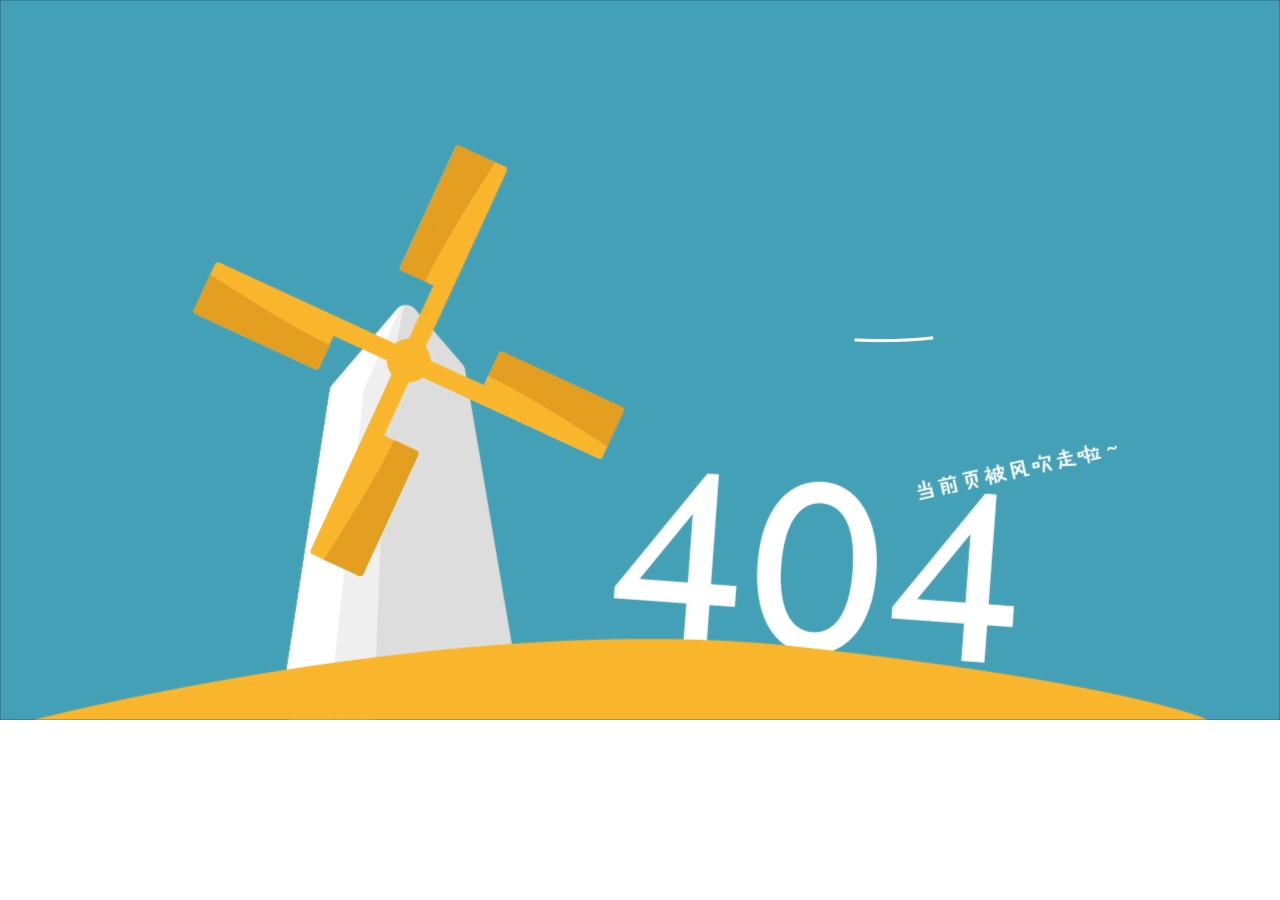
<file: index.html>
<!doctype html><html lang=""><head><meta charset="utf-8"><meta http-equiv="X-UA-Compatible" content="IE=edge"><meta name="viewport" content="width=device-width,initial-scale=1"><link rel="icon" href="/logo.ico"><link rel="stylesheet" href="css/reset.css"><title>FunOfficeSuite</title><script defer="defer" src="/js/chunk-vendors.2a8488bf.js"></script><script defer="defer" src="/js/app.f3f19be8.js"></script><link href="/css/chunk-vendors.e902f75d.css" rel="stylesheet"><link href="/css/app.fdb02210.css" rel="stylesheet"></head><body><noscript><strong>We're sorry but vue3-elementplus-demo doesn't work properly without JavaScript enabled. Please enable it to continue.</strong></noscript><div id="app"></div></body></html>
</file>
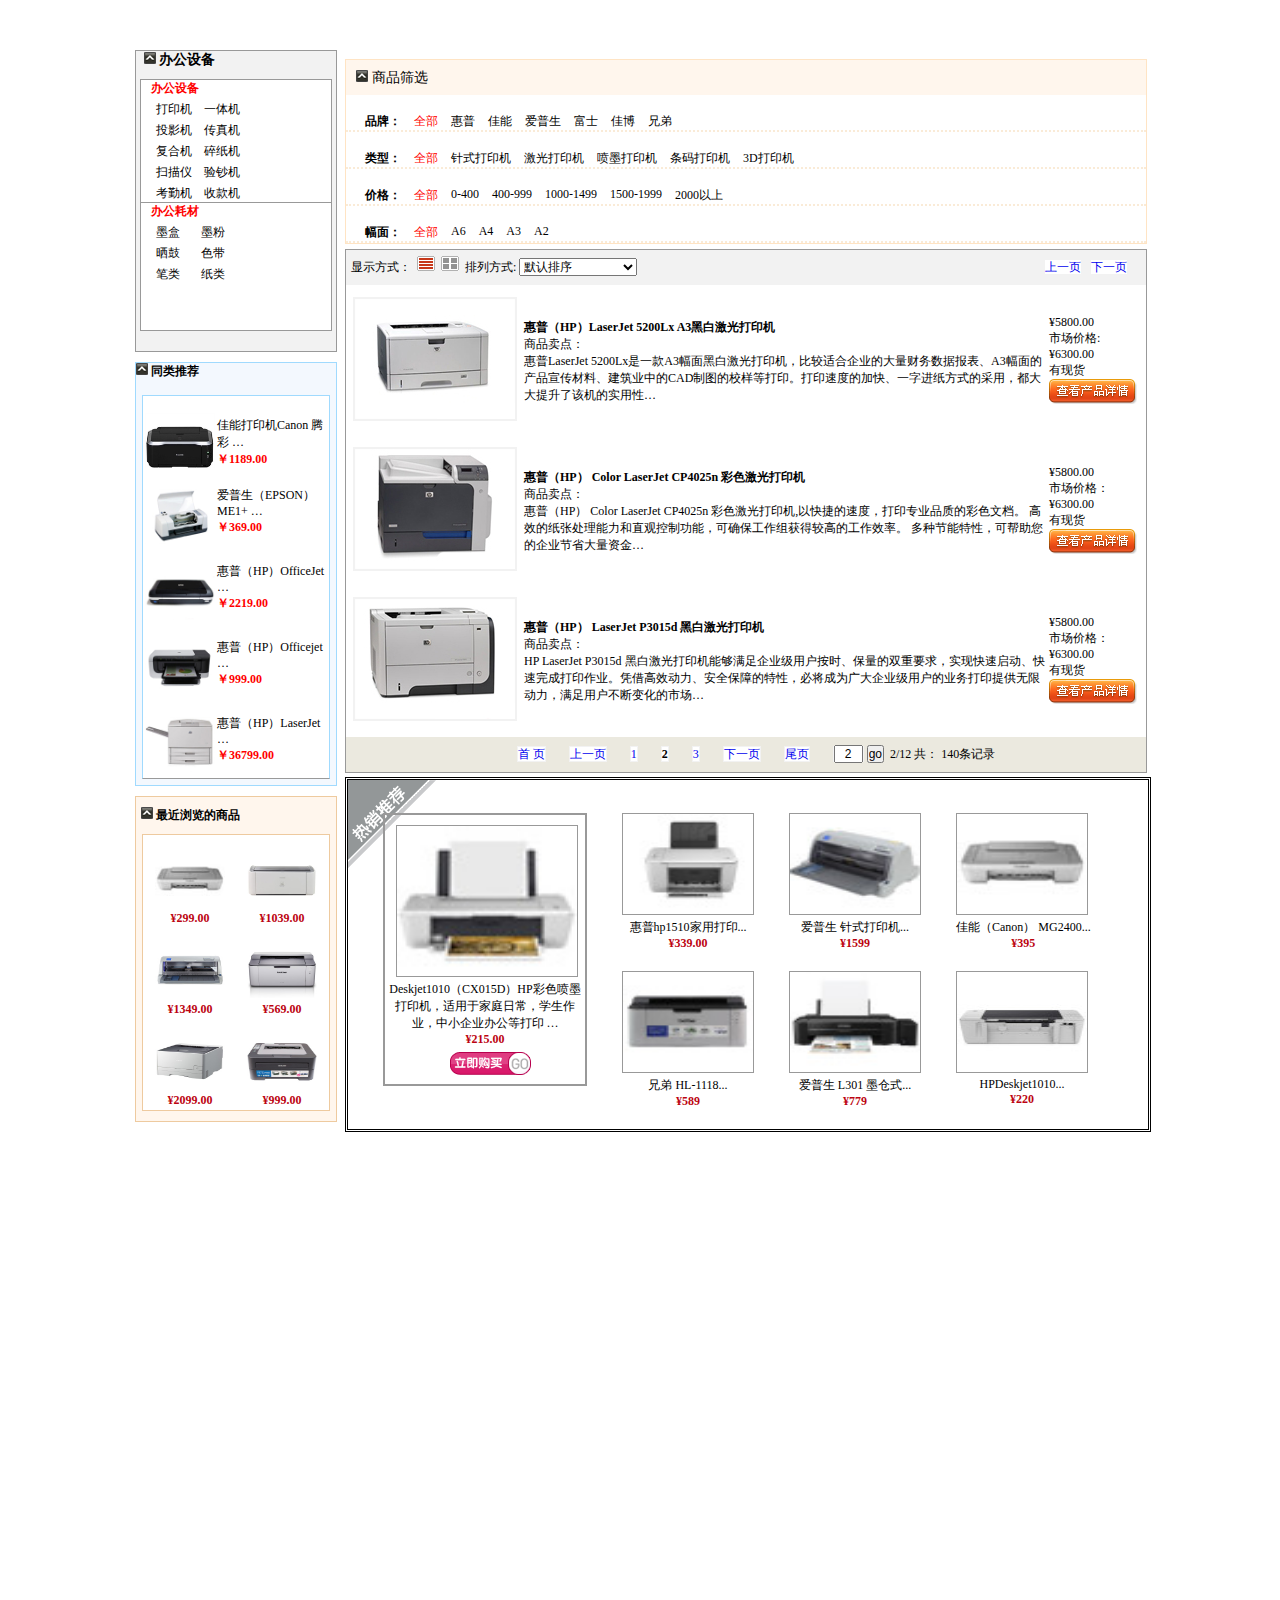
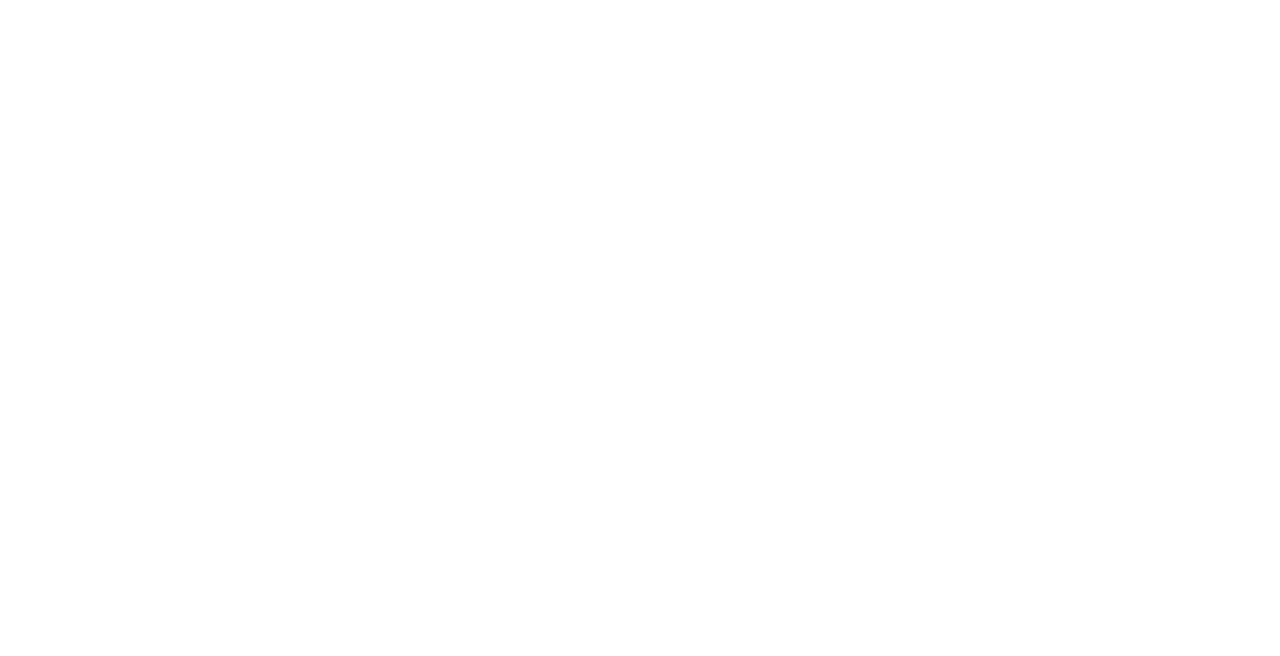
<file: always.html>
<!DOCTYPE html>
<html>
	<head>
		<meta charset="utf-8">
		<title>易购网</title>
		<link rel="icon" href="img/favico.ico" type="image/x-icon" />
		<link rel="stylesheet" type="text/css" href="css/frist.css" />
		<link rel="stylesheet" type="text/css" href="css/second.css" />
		<link rel="stylesheet" type="text/css" href="css/third.css" />
		<link rel="stylesheet" type="text/css" href="css/fourth.css" />
		<link rel="stylesheet" type="text/css" href="css/fifth.css" />
		<link rel="stylesheet" type="text/css" href="css/sixth.css" />
		<style type="text/css">
			* {
				padding: 0px;
				margin: 0px;
				text-decoration: none;
				/*去掉链接下的横线*/
				list-style-type: none;
				/*去掉列表项的黑点*/
				font-size: 12px;
			}
			#all {
				width: 1010px;
				margin: 50px auto;
			}
			#second {
				width: 200px;
			}

			#frist {
				width: 200px;
			}

			#third {
				width: 200px;
			}
			#fourth {
				float: right;
				width: 800px;
				position: relative;
				top: -1083px;
			}
			#fifth {
				float: right;
				width: 800px;
				position: relative;
				top: -1098px;
			}
			#sixth {
				float: right;
				width: 800px;
				position: relative;
				top: -1114px;
			}
		</style>
	</head>
	<body>
		<div id="all">
			<div id="frist">
				<div id="idea5">
					<h3><img src="img/ig-li.gif" /> <a href="#" id="nb">办公设备</a></h3>
					<div id="main5">
						<table>
							<tr>
								<h4><a href="#" class="mip">办公设备</a></h4>
							</tr>
							<tr>
								<li><a href="#" class="four">打印机 &nbsp; &nbsp;一体机</a></li>
								<li><a href="#" class="four">投影机 &nbsp; &nbsp;传真机</a></li>
								<li><a href="#" class="four">复合机 &nbsp; &nbsp;碎纸机</a></li>
								<li><a href="#" class="four">扫描仪 &nbsp; &nbsp;验钞机</a></li>
								<li><a href="#" class="four">考勤机 &nbsp; &nbsp;收款机</a></h1>
							</tr>
							<div id="three">
								<tr>
									<h4><a href="#" class="mip">办公耗材</a></h4>
								</tr>

								<tr>
									<li><a href="#" class="four"> 墨盒 &nbsp;&nbsp; &nbsp;&nbsp; 墨粉</a></li>
									<li><a href="#" class="four"> 晒鼓 &nbsp;&nbsp; &nbsp;&nbsp; 色带</a></li>
									<li><a href="#" class="four"> 笔类 &nbsp;&nbsp; &nbsp;&nbsp; 纸类</a></li>
								</tr>
							</div>


						</table>
					</div>
				</div>
			</div>
			<div id="second">
				<div id="tonglei">
					<p class="first"><img src="img/ig-li.gif">&nbsp;<strong>同类推荐</strong></p>
					<div id="li">
						<table>
							<tr>
								<td><a href="#" title="佳能打印机Canon 腾彩 iP4680"><img src="img/01s.jpg" </a> </td>

								<td> <a href="#" title="佳能打印机Canon 腾彩 iP4680" class="one"><br />佳能打印机Canon 腾彩 … </a>

									<p class="price"><strong>￥1189.00</strong></p>
								</td>
							</tr>
							<tr>
								<td> <a href="#" title="普生（EPSON）ME1+  墨盒超便宜 买得起 用得起"> <img src="img/02s.jpg"> </a>
								</td>

								<td> <a href="#" title="普生（EPSON）ME1+  墨盒超便宜 买得起 用得起" class="one">爱普生（EPSON）ME1+ … </a>

									<p class="price"><strong>￥369.00</strong></p>
								</td>
							</tr>
							<tr>
								<td> <a href="#" title="普（HP）OfficeJet H470B Printer 移动彩色喷墨打印机"> <img src="img/03s.jpg">
									</a>
								</td>

								<td> <a href="#" title="普（HP）OfficeJet H470B Printer 移动彩色喷墨打印机"
										class="one">惠普（HP）OfficeJet … </a>

									<p class="price"><strong>￥2219.00</strong></p>
								</td>
							</tr>
							<tr>
								<td> <a href="#" title="普（HP）Officejet 6000 商用彩色喷墨打印机"> <img src="img/04s.jpg"> </a>
								</td>

								<td><a href="#" title="普（HP）Officejet 6000 商用彩色喷墨打印机" class="one">惠普（HP）Officejet … </a>

									<p class="price"><strong>￥999.00</strong></p>
								</td>
							</tr>
							<tr>
								<td><a href="#" title="普（HP）LaserJet 9040N A3黑白激光打印机"> <img src="img/05s.jpg"> </a></td>

								<td><a href="#" title="普（HP）LaserJet 9040N A3黑白激光打印机" class="one">惠普（HP）LaserJet … </a>

									<p class="price"><strong>￥36799.00</strong></p>
								</td>
							</tr>
						</table>
					</div>
				</div>
			</div>
			<div id="third">
				<div id="idea4">
					<p class="one"><img src="img/ig-li.gif" />&nbsp;<strong>最近浏览的商品</strong></p>
					<div id="main4">
						<table>
							<tr>
								<td><a href="#"><img src="img/t07.jpg" id="one" /></a>
									<p><strong>&yen;299.00</strong></p>
								</td>
								<td><a href="#"><img src="img/t02s.jpg" id="one" /></a>
									<p><strong>&yen;1039.00</strong></p>
								</td>
							</tr>
							<tr>
								<td><a href="#"><img src="img/t03s.jpg" id="one" /></a>
									<p><strong>&yen;1349.00</strong></p>
								</td>
								<td><a href="#"><img src="img/t04s.jpg" id="one" /></a>
									<p><strong>&yen;569.00</strong></p>
								</td>
							</tr>
							<tr>
								<td><a href="#"><img src="img/t05s.jpg" id="one" /></a>
									<p><strong>&yen;2099.00</strong></p>
								</td>
								<td><a href="#"><img src="img/t06s.jpg" id="one" /></a>
									<p><strong>&yen;999.00</strong></p>
								</td>
							</tr>
						</table>
					</div>
				</div>
			</div>
			<div id="fourth">
				<div id="idea2">
					<div id="menu2">
						<p><img src="img/ig-li.gif">&nbsp;商品筛选</p>
					</div>
					<div id="main2">
						<ul>
							<li><strong>&nbsp;&nbsp;品牌：</strong></li>
							<a href="#" class="one">
								<li>全部</li>
							</a>
							<a href="#" class="two">
								<li>惠普</li>
							</a>
							<a href="#" class="two">
								<li>佳能</li>
							</a>
							<a href="#" class="two">
								<li>爱普生</li>
							</a>
							<a href="#" class="two">
								<li>富士</li>
							</a>
							<a href="#" class="two">
								<li>佳博</li>
							</a>
							<a href="#" class="two">
								<li>兄弟</li>
							</a>
						</ul>
						<ul>
							<li><strong>&nbsp;&nbsp;类型：</strong></li>
							<a href="#" class="one">
								<li>全部</li>
							</a>
							<a href="#" class="two">
								<li>针式打印机</li>
							</a>
							<a href="#" class="two">
								<li>激光打印机</li>
							</a>
							<a href="#" class="two">
								<li>喷墨打印机</li>
							</a>
							<a href="#" class="two">
								<li>条码打印机</li>
							</a>
							<a href="#" class="two">
								<li>3D打印机</li>
							</a>
						</ul>
						<ul>
							<li><strong>&nbsp;&nbsp;价格：</strong></li>
							<a href="#" class="one">
								<li>全部</li>
							</a>
							<a href="#" class="two" class="two">
								<li>0-400</li>
							</a>
							<a href="#" class="two">
								<li>400-999</li>
							</a>
							<a href="#" class="two">
								<li>1000-1499</li>
							</a>
							<a href="#" class="two">
								<li>1500-1999</li>
							</a>
							<a href="#" class="two">
								<li>2000以上</li>
							</a>
						</ul>
						<ul>
							<li><strong>&nbsp;&nbsp;幅面：</strong></li>
							<a href="#" class="one">
								<li>全部</li>
							</a>
							<a href="#" class="two">
								<li>A6</li>
							</a>
							<a href="#" class="two">
								<li>A4</li>
							</a>
							<a href="#" class="two">
								<li>A3</li>
							</a>
							<a href="#" class="two">
								<li>A2</li>
							</a>
						</ul>
						<div class="clean"></div>
					</div>
				</div>
			</div>
			<div id="fifth">
				<div id="idea">
					<div id="menu">
						<form name="biaodan" method="post">
							<p>显示方式：
								<a href=""><img src="img/p2.png"></a>
								<a href=""><img src="img/p1.png"></a>
								<a>排列方式:&nbsp;<select name="pailie"></a>
								<option value="-1">默认排序</option>
								<option value="1">价格从高到低排序</option>
								<option value="2">价格从低到高排序</option>
								<option value="3">时间从早到晚排序</option>
								<option value="4">时间从晚到早排序</option>
								</select>
							</p>
							<p class="one"><a href="#" class="three">上一页</a> <a href="#" class="three">下一页</a></p>
						</form>
					</div>
					<div id="main">
						<table>
							<tr>
								<td><img src="img/06s.jpg" class="two"></td>
								<td>
									<strong>惠普（HP）LaserJet 5200Lx A3黑白激光打印机</strong><br />商品卖点：<br />
									惠普LaserJet
									5200Lx是一款A3幅面黑白激光打印机，比较适合企业的大量财务数据报表、A3幅面的产品宣传材料、建筑业中的CAD制图的校样等打印。打印速度的加快、一字进纸方式的采用，都大大提升了该机的实用性…
								</td>
								<td>&yen;5800.00<br />
									市场价格:&yen;6300.00<br />有现货<br />
									<a href="#"><img src="img/btn_xiangxi.png"></a>
								</td>
							</tr>
							<tr>
								<td><img src="img/07s.jpg" class="two"></td>
								<td>
									<strong>惠普（HP） Color LaserJet CP4025n 彩色激光打印机</strong><br />商品卖点：<br />
									惠普（HP） Color LaserJet CP4025n 彩色激光打印机,以快捷的速度，打印专业品质的彩色文档。
									高效的纸张处理能力和直观控制功能，可确保工作组获得较高的工作效率。 多种节能特性，可帮助您的企业节省大量资金…
								</td>
								<td>&yen;5800.00<br />
									市场价格：<del>&yen;6300.00</del><br />有现货<br />
									<a href="#"><img src="img/btn_xiangxi.png"></a>
								</td>
							</tr>
							<tr>
								<td><img src="img/08s.jpg" class="two"></td>
								<td>
									<strong>惠普（HP） LaserJet P3015d 黑白激光打印机</strong><br />商品卖点：<br />
									HP LaserJet P3015d
									黑白激光打印机能够满足企业级用户按时、保量的双重要求，实现快速启动、快速完成打印作业。凭借高效动力、安全保障的特性，必将成为广大企业级用户的业务打印提供无限动力，满足用户不断变化的市场…
								</td>
								<td>&yen;5800.00<br />
									市场价格：<del>&yen;6300.00</del><br />有现货<br />
									<a href="#"><img src="img/btn_xiangxi.png"></a>
								</td>
							</tr>
						</table>
					</div>
					<div id="foot">
						<a href="#">首 页</a>
						<a href="#">上一页</a>
						<a href="#">1</a>
						<a><strong>2</strong></a>
						<a href="#">3</a>
						<a href="#">下一页</a>
						<a href="#">尾页</a>
						<a><input value="2" type="text" / style="width: 25px;text-align: center;"></a>
						<input value="go" type="button" />&nbsp;&nbsp;2/12 共： 140条记录
					</div>
				</div>
			</div>
			<div id="sixth">
				<div id="main3">
					<img src="img/tuijian.gif" />
					<div id="idea3">
						<div id="ac">
							<div id="two">

								<a href="#"><img src="img/t04.jpg" id="three"
										title="HP 惠众系列彩色喷墨打印机Deskjet1010（CX015D）" /></a>
								<a href="#" class="five">
									<p>Deskjet1010（CX015D）HP彩色喷墨打印机，适用于家庭日常，学生作业，中小企业办公等打印 …</p>
								</a>
								<p class="seven"><strong>&yen;215.00</strong></p>
								<img src="img/buybuy.gif" id="nine" />
							</div>
							<div class="four">
								<a href="#" title="惠普hp1510家用打印机 彩色照片复印扫描 多功能一体机"><img src="img/t05.jpg"
										class="six" /></a>
								<a href="#" class="five" title="惠普hp1510家用打印机 彩色照片复印扫描 多功能一体机">
									<p>惠普hp1510家用打印...</p>
								</a>
								<p class="seven"><strong>&yen;339.00</strong></p>
							</div>
							<div class="four">
								<a href="#" title="爱普生(EPSON)针式打印机LQ-630K"><img src="img/t06.jpg" class="six" /></a>
								<a href="#" class="five" title="爱普生(EPSON)针式打印机LQ-630K">
									<p>爱普生 针式打印机...</p>
								</a>
								<p class="seven"><strong>&yen;1599</strong></p>
							</div>
							<div class="four">
								<a href="#" title="佳能（Canon） MG2400 "><img src="img/t07.jpg" class="six" /></a>
								<a href="#" class="five" title="佳能（Canon） MG2400 ">
									<p>佳能（Canon） MG2400...</p>
								</a>
								<p class="seven"><strong>&yen;395</strong></p>
							</div>
							<div class="four">
								<a href="#" title="兄弟（brother）HL-1118黑白激光打印机"><img src="img/t08.jpg" class="six" /></a>
								<a href="#" class="five" title="兄弟（brother）HL-1118黑白激光打印机">
									<p>兄弟 HL-1118...</p>
								</a>
								<p class="seven"><strong>&yen;589</strong></p>
							</div>
							<div class="four">
								<a href="#" title="爱普生（EPSON）L301 墨仓式打印机 "><img src="img/t09.jpg" class="six" /></a>
								<a href="#" class="five" title="爱普生（EPSON）L301 墨仓式打印机 ">
									<p>爱普生 L301 墨仓式...</p>
								</a>
								<p class="seven"><strong>&yen;779</strong></p>
							</div>
							<div class="four">
								<a href="#" title="HPDeskjet1010 惠众系列彩色喷墨打印机"><img src="img/t10.jpg" class="six" /></a>
								<a href="#" class="five" title="HPDeskjet1010 惠众系列彩色喷墨打印机">
									<p>HPDeskjet1010...</p>
								</a>
								<p class="seven"><strong>&yen;220</strong></p>

							</div>
						</div>

						<div class="clean"></div>
					</div>
				</div>
			</div>
		</div>
	</body>
</html>
</file>
<file: css/chunk-vendors.e902f75d.css>
@charset "UTF-8";:root{--el-color-white:#fff;--el-color-black:#000;--el-color-primary-rgb:64,158,255;--el-color-success-rgb:103,194,58;--el-color-warning-rgb:230,162,60;--el-color-danger-rgb:245,108,108;--el-color-error-rgb:245,108,108;--el-color-info-rgb:144,147,153;--el-font-size-extra-large:20px;--el-font-size-large:18px;--el-font-size-medium:16px;--el-font-size-base:14px;--el-font-size-small:13px;--el-font-size-extra-small:12px;--el-font-family:"Helvetica Neue",Helvetica,"PingFang SC","Hiragino Sans GB","Microsoft YaHei","微软雅黑",Arial,sans-serif;--el-font-weight-primary:500;--el-font-line-height-primary:24px;--el-index-normal:1;--el-index-top:1000;--el-index-popper:2000;--el-border-radius-base:4px;--el-border-radius-small:2px;--el-border-radius-round:20px;--el-border-radius-circle:100%;--el-transition-duration:0.3s;--el-transition-duration-fast:0.2s;--el-transition-function-ease-in-out-bezier:cubic-bezier(0.645,0.045,0.355,1);--el-transition-function-fast-bezier:cubic-bezier(0.23,1,0.32,1);--el-transition-all:all var(--el-transition-duration) var(--el-transition-function-ease-in-out-bezier);--el-transition-fade:opacity var(--el-transition-duration) var(--el-transition-function-fast-bezier);--el-transition-md-fade:transform var(--el-transition-duration) var(--el-transition-function-fast-bezier),opacity var(--el-transition-duration) var(--el-transition-function-fast-bezier);--el-transition-fade-linear:opacity var(--el-transition-duration-fast) linear;--el-transition-border:border-color var(--el-transition-duration-fast) var(--el-transition-function-ease-in-out-bezier);--el-transition-box-shadow:box-shadow var(--el-transition-duration-fast) var(--el-transition-function-ease-in-out-bezier);--el-transition-color:color var(--el-transition-duration-fast) var(--el-transition-function-ease-in-out-bezier);--el-component-size-large:40px;--el-component-size:32px;--el-component-size-small:24px;color-scheme:light;--el-color-primary:#409eff;--el-color-primary-light-3:#79bbff;--el-color-primary-light-5:#a0cfff;--el-color-primary-light-7:#c6e2ff;--el-color-primary-light-8:#d9ecff;--el-color-primary-light-9:#ecf5ff;--el-color-primary-dark-2:#337ecc;--el-color-success:#67c23a;--el-color-success-light-3:#95d475;--el-color-success-light-5:#b3e19d;--el-color-success-light-7:#d1edc4;--el-color-success-light-8:#e1f3d8;--el-color-success-light-9:#f0f9eb;--el-color-success-dark-2:#529b2e;--el-color-warning:#e6a23c;--el-color-warning-light-3:#eebe77;--el-color-warning-light-5:#f3d19e;--el-color-warning-light-7:#f8e3c5;--el-color-warning-light-8:#faecd8;--el-color-warning-light-9:#fdf6ec;--el-color-warning-dark-2:#b88230;--el-color-danger:#f56c6c;--el-color-danger-light-3:#f89898;--el-color-danger-light-5:#fab6b6;--el-color-danger-light-7:#fcd3d3;--el-color-danger-light-8:#fde2e2;--el-color-danger-light-9:#fef0f0;--el-color-danger-dark-2:#c45656;--el-color-error:#f56c6c;--el-color-error-light-3:#f89898;--el-color-error-light-5:#fab6b6;--el-color-error-light-7:#fcd3d3;--el-color-error-light-8:#fde2e2;--el-color-error-light-9:#fef0f0;--el-color-error-dark-2:#c45656;--el-color-info:#909399;--el-color-info-light-3:#b1b3b8;--el-color-info-light-5:#c8c9cc;--el-color-info-light-7:#dedfe0;--el-color-info-light-8:#e9e9eb;--el-color-info-light-9:#f4f4f5;--el-color-info-dark-2:#73767a;--el-bg-color:#fff;--el-bg-color-page:#f2f3f5;--el-bg-color-overlay:#fff;--el-text-color-primary:#303133;--el-text-color-regular:#606266;--el-text-color-secondary:#909399;--el-text-color-placeholder:#a8abb2;--el-text-color-disabled:#c0c4cc;--el-border-color:#dcdfe6;--el-border-color-light:#e4e7ed;--el-border-color-lighter:#ebeef5;--el-border-color-extra-light:#f2f6fc;--el-border-color-dark:#d4d7de;--el-border-color-darker:#cdd0d6;--el-fill-color:#f0f2f5;--el-fill-color-light:#f5f7fa;--el-fill-color-lighter:#fafafa;--el-fill-color-extra-light:#fafcff;--el-fill-color-dark:#ebedf0;--el-fill-color-darker:#e6e8eb;--el-fill-color-blank:#fff;--el-box-shadow:0px 12px 32px 4px rgba(0,0,0,.04),0px 8px 20px rgba(0,0,0,.08);--el-box-shadow-light:0px 0px 12px rgba(0,0,0,.12);--el-box-shadow-lighter:0px 0px 6px rgba(0,0,0,.12);--el-box-shadow-dark:0px 16px 48px 16px rgba(0,0,0,.08),0px 12px 32px rgba(0,0,0,.12),0px 8px 16px -8px rgba(0,0,0,.16);--el-disabled-bg-color:var(--el-fill-color-light);--el-disabled-text-color:var(--el-text-color-placeholder);--el-disabled-border-color:var(--el-border-color-light);--el-overlay-color:rgba(0,0,0,.8);--el-overlay-color-light:rgba(0,0,0,.7);--el-overlay-color-lighter:rgba(0,0,0,.5);--el-mask-color:hsla(0,0%,100%,.9);--el-mask-color-extra-light:hsla(0,0%,100%,.3);--el-border-width:1px;--el-border-style:solid;--el-border-color-hover:var(--el-text-color-disabled);--el-border:var(--el-border-width) var(--el-border-style) var(--el-border-color);--el-svg-monochrome-grey:var(--el-border-color)}.fade-in-linear-enter-active,.fade-in-linear-leave-active{transition:var(--el-transition-fade-linear)}.fade-in-linear-enter-from,.fade-in-linear-leave-to{opacity:0}.el-fade-in-linear-enter-active,.el-fade-in-linear-leave-active{transition:var(--el-transition-fade-linear)}.el-fade-in-linear-enter-from,.el-fade-in-linear-leave-to{opacity:0}.el-fade-in-enter-active,.el-fade-in-leave-active{transition:all var(--el-transition-duration) cubic-bezier(.55,0,.1,1)}.el-fade-in-enter-from,.el-fade-in-leave-active{opacity:0}.el-zoom-in-center-enter-active,.el-zoom-in-center-leave-active{transition:all var(--el-transition-duration) cubic-bezier(.55,0,.1,1)}.el-zoom-in-center-enter-from,.el-zoom-in-center-leave-active{opacity:0;transform:scaleX(0)}.el-zoom-in-top-enter-active,.el-zoom-in-top-leave-active{opacity:1;transform:scaleY(1);transform-origin:center top;transition:var(--el-transition-md-fade)}.el-zoom-in-top-enter-active[data-popper-placement^=top],.el-zoom-in-top-leave-active[data-popper-placement^=top]{transform-origin:center bottom}.el-zoom-in-top-enter-from,.el-zoom-in-top-leave-active{opacity:0;transform:scaleY(0)}.el-zoom-in-bottom-enter-active,.el-zoom-in-bottom-leave-active{opacity:1;transform:scaleY(1);transform-origin:center bottom;transition:var(--el-transition-md-fade)}.el-zoom-in-bottom-enter-from,.el-zoom-in-bottom-leave-active{opacity:0;transform:scaleY(0)}.el-zoom-in-left-enter-active,.el-zoom-in-left-leave-active{opacity:1;transform:scale(1);transform-origin:top left;transition:var(--el-transition-md-fade)}.el-zoom-in-left-enter-from,.el-zoom-in-left-leave-active{opacity:0;transform:scale(.45)}.collapse-transition{transition:var(--el-transition-duration) height ease-in-out,var(--el-transition-duration) padding-top ease-in-out,var(--el-transition-duration) padding-bottom ease-in-out}.el-collapse-transition-enter-active,.el-collapse-transition-leave-active{transition:var(--el-transition-duration) max-height ease-in-out,var(--el-transition-duration) padding-top ease-in-out,var(--el-transition-duration) padding-bottom ease-in-out}.horizontal-collapse-transition{transition:var(--el-transition-duration) width ease-in-out,var(--el-transition-duration) padding-left ease-in-out,var(--el-transition-duration) padding-right ease-in-out}.el-list-enter-active,.el-list-leave-active{transition:all 1s}.el-list-enter-from,.el-list-leave-to{opacity:0;transform:translateY(-30px)}.el-list-leave-active{position:absolute!important}.el-opacity-transition{transition:opacity var(--el-transition-duration) cubic-bezier(.55,0,.1,1)}.el-icon-loading{animation:rotating 2s linear infinite}.el-icon--right{margin-left:5px}.el-icon--left{margin-right:5px}@keyframes rotating{0%{transform:rotate(0deg)}to{transform:rotate(1turn)}}.el-icon{--color:inherit;align-items:center;display:inline-flex;height:1em;justify-content:center;line-height:1em;position:relative;width:1em;fill:currentColor;color:var(--color);font-size:inherit}.el-icon.is-loading{animation:rotating 2s linear infinite}.el-icon svg{height:1em;width:1em}.el-affix--fixed{position:fixed}.el-alert{--el-alert-padding:8px 16px;--el-alert-border-radius-base:var(--el-border-radius-base);--el-alert-title-font-size:14px;--el-alert-title-with-description-font-size:16px;--el-alert-description-font-size:14px;--el-alert-close-font-size:16px;--el-alert-close-customed-font-size:14px;--el-alert-icon-size:16px;--el-alert-icon-large-size:28px;align-items:center;background-color:var(--el-color-white);border-radius:var(--el-alert-border-radius-base);box-sizing:border-box;display:flex;margin:0;opacity:1;overflow:hidden;padding:var(--el-alert-padding);position:relative;transition:opacity var(--el-transition-duration-fast);width:100%}.el-alert.is-light .el-alert__close-btn{color:var(--el-text-color-placeholder)}.el-alert.is-dark .el-alert__close-btn,.el-alert.is-dark .el-alert__description{color:var(--el-color-white)}.el-alert.is-center{justify-content:center}.el-alert--success{--el-alert-bg-color:var(--el-color-success-light-9)}.el-alert--success.is-light{background-color:var(--el-alert-bg-color)}.el-alert--success.is-light,.el-alert--success.is-light .el-alert__description{color:var(--el-color-success)}.el-alert--success.is-dark{background-color:var(--el-color-success);color:var(--el-color-white)}.el-alert--info{--el-alert-bg-color:var(--el-color-info-light-9)}.el-alert--info.is-light{background-color:var(--el-alert-bg-color)}.el-alert--info.is-light,.el-alert--info.is-light .el-alert__description{color:var(--el-color-info)}.el-alert--info.is-dark{background-color:var(--el-color-info);color:var(--el-color-white)}.el-alert--warning{--el-alert-bg-color:var(--el-color-warning-light-9)}.el-alert--warning.is-light{background-color:var(--el-alert-bg-color)}.el-alert--warning.is-light,.el-alert--warning.is-light .el-alert__description{color:var(--el-color-warning)}.el-alert--warning.is-dark{background-color:var(--el-color-warning);color:var(--el-color-white)}.el-alert--error{--el-alert-bg-color:var(--el-color-error-light-9)}.el-alert--error.is-light{background-color:var(--el-alert-bg-color)}.el-alert--error.is-light,.el-alert--error.is-light .el-alert__description{color:var(--el-color-error)}.el-alert--error.is-dark{background-color:var(--el-color-error);color:var(--el-color-white)}.el-alert__content{display:flex;flex-direction:column;gap:4px}.el-alert .el-alert__icon{font-size:var(--el-alert-icon-size);margin-right:8px;width:var(--el-alert-icon-size)}.el-alert .el-alert__icon.is-big{font-size:var(--el-alert-icon-large-size);margin-right:12px;width:var(--el-alert-icon-large-size)}.el-alert__title{font-size:var(--el-alert-title-font-size);line-height:24px}.el-alert__title.with-description{font-size:var(--el-alert-title-with-description-font-size)}.el-alert .el-alert__description{font-size:var(--el-alert-description-font-size);margin:0}.el-alert .el-alert__close-btn{cursor:pointer;font-size:var(--el-alert-close-font-size);opacity:1;position:absolute;right:16px;top:12px}.el-alert .el-alert__close-btn.is-customed{font-size:var(--el-alert-close-customed-font-size);font-style:normal;line-height:24px;top:8px}.el-alert-fade-enter-from,.el-alert-fade-leave-active{opacity:0}.el-aside{box-sizing:border-box;flex-shrink:0;overflow:auto;width:var(--el-aside-width,300px)}.el-autocomplete{--el-input-text-color:var(--el-text-color-regular);--el-input-border:var(--el-border);--el-input-hover-border:var(--el-border-color-hover);--el-input-focus-border:var(--el-color-primary);--el-input-transparent-border:0 0 0 1px transparent inset;--el-input-border-color:var(--el-border-color);--el-input-border-radius:var(--el-border-radius-base);--el-input-bg-color:var(--el-fill-color-blank);--el-input-icon-color:var(--el-text-color-placeholder);--el-input-placeholder-color:var(--el-text-color-placeholder);--el-input-hover-border-color:var(--el-border-color-hover);--el-input-clear-hover-color:var(--el-text-color-secondary);--el-input-focus-border-color:var(--el-color-primary);--el-input-width:100%;display:inline-block;position:relative;width:var(--el-input-width)}.el-autocomplete__popper.el-popper{background:var(--el-bg-color-overlay);box-shadow:var(--el-box-shadow-light)}.el-autocomplete__popper.el-popper,.el-autocomplete__popper.el-popper .el-popper__arrow:before{border:1px solid var(--el-border-color-light)}.el-autocomplete__popper.el-popper[data-popper-placement^=top] .el-popper__arrow:before{border-left-color:transparent;border-top-color:transparent}.el-autocomplete__popper.el-popper[data-popper-placement^=bottom] .el-popper__arrow:before{border-bottom-color:transparent;border-right-color:transparent}.el-autocomplete__popper.el-popper[data-popper-placement^=left] .el-popper__arrow:before{border-bottom-color:transparent;border-left-color:transparent}.el-autocomplete__popper.el-popper[data-popper-placement^=right] .el-popper__arrow:before{border-right-color:transparent;border-top-color:transparent}.el-autocomplete-suggestion{border-radius:var(--el-border-radius-base);box-sizing:border-box}.el-autocomplete-suggestion__wrap{box-sizing:border-box;max-height:280px;padding:10px 0}.el-autocomplete-suggestion__list{margin:0;padding:0}.el-autocomplete-suggestion li{color:var(--el-text-color-regular);cursor:pointer;font-size:var(--el-font-size-base);line-height:34px;list-style:none;margin:0;overflow:hidden;padding:0 20px;text-align:left;text-overflow:ellipsis;white-space:nowrap}.el-autocomplete-suggestion li.highlighted,.el-autocomplete-suggestion li:hover{background-color:var(--el-fill-color-light)}.el-autocomplete-suggestion li.divider{border-top:1px solid var(--el-color-black);margin-top:6px}.el-autocomplete-suggestion li.divider:last-child{margin-bottom:-6px}.el-autocomplete-suggestion.is-loading li{color:var(--el-text-color-secondary);font-size:20px;height:100px;line-height:100px;text-align:center}.el-autocomplete-suggestion.is-loading li:after{content:"";display:inline-block;height:100%;vertical-align:middle}.el-autocomplete-suggestion.is-loading li:hover{background-color:var(--el-bg-color-overlay)}.el-autocomplete-suggestion.is-loading .el-icon-loading{vertical-align:middle}.el-avatar{--el-avatar-text-color:var(--el-color-white);--el-avatar-bg-color:var(--el-text-color-disabled);--el-avatar-text-size:14px;--el-avatar-icon-size:18px;--el-avatar-border-radius:var(--el-border-radius-base);--el-avatar-size-large:56px;--el-avatar-size-small:24px;--el-avatar-size:40px;align-items:center;background:var(--el-avatar-bg-color);box-sizing:border-box;color:var(--el-avatar-text-color);display:inline-flex;font-size:var(--el-avatar-text-size);height:var(--el-avatar-size);justify-content:center;overflow:hidden;text-align:center;width:var(--el-avatar-size)}.el-avatar>img{display:block;height:100%;width:100%}.el-avatar--circle{border-radius:50%}.el-avatar--square{border-radius:var(--el-avatar-border-radius)}.el-avatar--icon{font-size:var(--el-avatar-icon-size)}.el-avatar--small{--el-avatar-size:24px}.el-avatar--large{--el-avatar-size:56px}.el-backtop{--el-backtop-bg-color:var(--el-bg-color-overlay);--el-backtop-text-color:var(--el-color-primary);--el-backtop-hover-bg-color:var(--el-border-color-extra-light);align-items:center;background-color:var(--el-backtop-bg-color);border-radius:50%;box-shadow:var(--el-box-shadow-lighter);color:var(--el-backtop-text-color);cursor:pointer;display:flex;font-size:20px;height:40px;justify-content:center;position:fixed;width:40px;z-index:5}.el-backtop:hover{background-color:var(--el-backtop-hover-bg-color)}.el-backtop__icon{font-size:20px}.el-badge{--el-badge-bg-color:var(--el-color-danger);--el-badge-radius:10px;--el-badge-font-size:12px;--el-badge-padding:6px;--el-badge-size:18px;display:inline-block;position:relative;vertical-align:middle;width:fit-content}.el-badge__content{align-items:center;background-color:var(--el-badge-bg-color);border:1px solid var(--el-bg-color);border-radius:var(--el-badge-radius);color:var(--el-color-white);display:inline-flex;font-size:var(--el-badge-font-size);height:var(--el-badge-size);justify-content:center;padding:0 var(--el-badge-padding);white-space:nowrap}.el-badge__content.is-fixed{position:absolute;right:calc(1px + var(--el-badge-size)/2);top:0;transform:translateY(-50%) translateX(100%);z-index:var(--el-index-normal)}.el-badge__content.is-fixed.is-dot{right:5px}.el-badge__content.is-dot{border-radius:50%;height:8px;padding:0;right:0;width:8px}.el-badge__content--primary{background-color:var(--el-color-primary)}.el-badge__content--success{background-color:var(--el-color-success)}.el-badge__content--warning{background-color:var(--el-color-warning)}.el-badge__content--info{background-color:var(--el-color-info)}.el-badge__content--danger{background-color:var(--el-color-danger)}.el-breadcrumb{font-size:14px;line-height:1}.el-breadcrumb:after,.el-breadcrumb:before{content:"";display:table}.el-breadcrumb:after{clear:both}.el-breadcrumb__separator{color:var(--el-text-color-placeholder);font-weight:700;margin:0 9px}.el-breadcrumb__separator.el-icon{font-weight:400;margin:0 6px}.el-breadcrumb__separator.el-icon svg{vertical-align:middle}.el-breadcrumb__item{align-items:center;display:inline-flex;float:left}.el-breadcrumb__inner{color:var(--el-text-color-regular)}.el-breadcrumb__inner a,.el-breadcrumb__inner.is-link{color:var(--el-text-color-primary);font-weight:700;text-decoration:none;transition:var(--el-transition-color)}.el-breadcrumb__inner a:hover,.el-breadcrumb__inner.is-link:hover{color:var(--el-color-primary);cursor:pointer}.el-breadcrumb__item:last-child .el-breadcrumb__inner,.el-breadcrumb__item:last-child .el-breadcrumb__inner a,.el-breadcrumb__item:last-child .el-breadcrumb__inner a:hover,.el-breadcrumb__item:last-child .el-breadcrumb__inner:hover{color:var(--el-text-color-regular);cursor:text;font-weight:400}.el-breadcrumb__item:last-child .el-breadcrumb__separator{display:none}.el-button-group{display:inline-block;vertical-align:middle}.el-button-group:after,.el-button-group:before{content:"";display:table}.el-button-group:after{clear:both}.el-button-group>.el-button{float:left;position:relative}.el-button-group>.el-button+.el-button{margin-left:0}.el-button-group>.el-button:first-child{border-bottom-right-radius:0;border-top-right-radius:0}.el-button-group>.el-button:last-child{border-bottom-left-radius:0;border-top-left-radius:0}.el-button-group>.el-button:first-child:last-child{border-bottom-left-radius:var(--el-border-radius-base);border-bottom-right-radius:var(--el-border-radius-base);border-top-left-radius:var(--el-border-radius-base);border-top-right-radius:var(--el-border-radius-base)}.el-button-group>.el-button:first-child:last-child.is-round{border-radius:var(--el-border-radius-round)}.el-button-group>.el-button:first-child:last-child.is-circle{border-radius:50%}.el-button-group>.el-button:not(:first-child):not(:last-child){border-radius:0}.el-button-group>.el-button:not(:last-child){margin-right:-1px}.el-button-group>.el-button.is-active,.el-button-group>.el-button:active,.el-button-group>.el-button:focus,.el-button-group>.el-button:hover{z-index:1}.el-button-group>.el-dropdown>.el-button{border-bottom-left-radius:0;border-left-color:var(--el-button-divide-border-color);border-top-left-radius:0}.el-button-group .el-button--primary:first-child{border-right-color:var(--el-button-divide-border-color)}.el-button-group .el-button--primary:last-child{border-left-color:var(--el-button-divide-border-color)}.el-button-group .el-button--primary:not(:first-child):not(:last-child){border-left-color:var(--el-button-divide-border-color);border-right-color:var(--el-button-divide-border-color)}.el-button-group .el-button--success:first-child{border-right-color:var(--el-button-divide-border-color)}.el-button-group .el-button--success:last-child{border-left-color:var(--el-button-divide-border-color)}.el-button-group .el-button--success:not(:first-child):not(:last-child){border-left-color:var(--el-button-divide-border-color);border-right-color:var(--el-button-divide-border-color)}.el-button-group .el-button--warning:first-child{border-right-color:var(--el-button-divide-border-color)}.el-button-group .el-button--warning:last-child{border-left-color:var(--el-button-divide-border-color)}.el-button-group .el-button--warning:not(:first-child):not(:last-child){border-left-color:var(--el-button-divide-border-color);border-right-color:var(--el-button-divide-border-color)}.el-button-group .el-button--danger:first-child{border-right-color:var(--el-button-divide-border-color)}.el-button-group .el-button--danger:last-child{border-left-color:var(--el-button-divide-border-color)}.el-button-group .el-button--danger:not(:first-child):not(:last-child){border-left-color:var(--el-button-divide-border-color);border-right-color:var(--el-button-divide-border-color)}.el-button-group .el-button--info:first-child{border-right-color:var(--el-button-divide-border-color)}.el-button-group .el-button--info:last-child{border-left-color:var(--el-button-divide-border-color)}.el-button-group .el-button--info:not(:first-child):not(:last-child){border-left-color:var(--el-button-divide-border-color);border-right-color:var(--el-button-divide-border-color)}.el-button{--el-button-font-weight:var(--el-font-weight-primary);--el-button-border-color:var(--el-border-color);--el-button-bg-color:var(--el-fill-color-blank);--el-button-text-color:var(--el-text-color-regular);--el-button-disabled-text-color:var(--el-disabled-text-color);--el-button-disabled-bg-color:var(--el-fill-color-blank);--el-button-disabled-border-color:var(--el-border-color-light);--el-button-divide-border-color:hsla(0,0%,100%,.5);--el-button-hover-text-color:var(--el-color-primary);--el-button-hover-bg-color:var(--el-color-primary-light-9);--el-button-hover-border-color:var(--el-color-primary-light-7);--el-button-active-text-color:var(--el-button-hover-text-color);--el-button-active-border-color:var(--el-color-primary);--el-button-active-bg-color:var(--el-button-hover-bg-color);--el-button-outline-color:var(--el-color-primary-light-5);--el-button-hover-link-text-color:var(--el-color-info);--el-button-active-color:var(--el-text-color-primary);align-items:center;-webkit-appearance:none;background-color:var(--el-button-bg-color);border:var(--el-border);border-color:var(--el-button-border-color);border-radius:var(--el-border-radius-base);box-sizing:border-box;color:var(--el-button-text-color);cursor:pointer;display:inline-flex;font-size:var(--el-font-size-base);font-weight:var(--el-button-font-weight);height:32px;justify-content:center;line-height:1;outline:none;padding:8px 15px;text-align:center;transition:.1s;-webkit-user-select:none;user-select:none;vertical-align:middle;white-space:nowrap}.el-button:hover{background-color:var(--el-button-hover-bg-color);border-color:var(--el-button-hover-border-color);color:var(--el-button-hover-text-color);outline:none}.el-button:active{background-color:var(--el-button-active-bg-color);border-color:var(--el-button-active-border-color);color:var(--el-button-active-text-color);outline:none}.el-button:focus-visible{outline:2px solid var(--el-button-outline-color);outline-offset:1px;transition:outline-offset 0s,outline 0s}.el-button>span{align-items:center;display:inline-flex}.el-button+.el-button{margin-left:12px}.el-button.is-round{padding:8px 15px}.el-button::-moz-focus-inner{border:0}.el-button [class*=el-icon]+span{margin-left:6px}.el-button [class*=el-icon] svg{vertical-align:bottom}.el-button.is-plain{--el-button-hover-text-color:var(--el-color-primary);--el-button-hover-bg-color:var(--el-fill-color-blank);--el-button-hover-border-color:var(--el-color-primary)}.el-button.is-active{background-color:var(--el-button-active-bg-color);border-color:var(--el-button-active-border-color);color:var(--el-button-active-text-color);outline:none}.el-button.is-disabled,.el-button.is-disabled:hover{background-color:var(--el-button-disabled-bg-color);background-image:none;border-color:var(--el-button-disabled-border-color);color:var(--el-button-disabled-text-color);cursor:not-allowed}.el-button.is-loading{pointer-events:none;position:relative}.el-button.is-loading:before{background-color:var(--el-mask-color-extra-light);border-radius:inherit;bottom:-1px;content:"";left:-1px;pointer-events:none;position:absolute;right:-1px;top:-1px;z-index:1}.el-button.is-round{border-radius:var(--el-border-radius-round)}.el-button.is-circle{border-radius:50%;padding:8px;width:32px}.el-button.is-text{background-color:transparent;border:0 solid transparent;color:var(--el-button-text-color)}.el-button.is-text.is-disabled{background-color:transparent!important;color:var(--el-button-disabled-text-color)}.el-button.is-text:not(.is-disabled):hover{background-color:var(--el-fill-color-light)}.el-button.is-text:not(.is-disabled):focus-visible{outline:2px solid var(--el-button-outline-color);outline-offset:1px;transition:outline-offset 0s,outline 0s}.el-button.is-text:not(.is-disabled):active{background-color:var(--el-fill-color)}.el-button.is-text:not(.is-disabled).is-has-bg{background-color:var(--el-fill-color-light)}.el-button.is-text:not(.is-disabled).is-has-bg:hover{background-color:var(--el-fill-color)}.el-button.is-text:not(.is-disabled).is-has-bg:active{background-color:var(--el-fill-color-dark)}.el-button__text--expand{letter-spacing:.3em;margin-right:-.3em}.el-button.is-link{background:transparent;border-color:transparent;color:var(--el-button-text-color);height:auto;padding:2px}.el-button.is-link:hover{color:var(--el-button-hover-link-text-color)}.el-button.is-link.is-disabled{background-color:transparent!important;border-color:transparent!important;color:var(--el-button-disabled-text-color)}.el-button.is-link:not(.is-disabled):active,.el-button.is-link:not(.is-disabled):hover{background-color:transparent;border-color:transparent}.el-button.is-link:not(.is-disabled):active{color:var(--el-button-active-color)}.el-button--text{background:transparent;border-color:transparent;color:var(--el-color-primary);padding-left:0;padding-right:0}.el-button--text.is-disabled{background-color:transparent!important;border-color:transparent!important;color:var(--el-button-disabled-text-color)}.el-button--text:not(.is-disabled):hover{background-color:transparent;border-color:transparent;color:var(--el-color-primary-light-3)}.el-button--text:not(.is-disabled):active{background-color:transparent;border-color:transparent;color:var(--el-color-primary-dark-2)}.el-button__link--expand{letter-spacing:.3em;margin-right:-.3em}.el-button--primary{--el-button-text-color:var(--el-color-white);--el-button-bg-color:var(--el-color-primary);--el-button-border-color:var(--el-color-primary);--el-button-outline-color:var(--el-color-primary-light-5);--el-button-active-color:var(--el-color-primary-dark-2);--el-button-hover-text-color:var(--el-color-white);--el-button-hover-link-text-color:var(--el-color-primary-light-5);--el-button-hover-bg-color:var(--el-color-primary-light-3);--el-button-hover-border-color:var(--el-color-primary-light-3);--el-button-active-bg-color:var(--el-color-primary-dark-2);--el-button-active-border-color:var(--el-color-primary-dark-2);--el-button-disabled-text-color:var(--el-color-white);--el-button-disabled-bg-color:var(--el-color-primary-light-5);--el-button-disabled-border-color:var(--el-color-primary-light-5)}.el-button--primary.is-link,.el-button--primary.is-plain,.el-button--primary.is-text{--el-button-text-color:var(--el-color-primary);--el-button-bg-color:var(--el-color-primary-light-9);--el-button-border-color:var(--el-color-primary-light-5);--el-button-hover-text-color:var(--el-color-white);--el-button-hover-bg-color:var(--el-color-primary);--el-button-hover-border-color:var(--el-color-primary);--el-button-active-text-color:var(--el-color-white)}.el-button--primary.is-link.is-disabled,.el-button--primary.is-link.is-disabled:active,.el-button--primary.is-link.is-disabled:focus,.el-button--primary.is-link.is-disabled:hover,.el-button--primary.is-plain.is-disabled,.el-button--primary.is-plain.is-disabled:active,.el-button--primary.is-plain.is-disabled:focus,.el-button--primary.is-plain.is-disabled:hover,.el-button--primary.is-text.is-disabled,.el-button--primary.is-text.is-disabled:active,.el-button--primary.is-text.is-disabled:focus,.el-button--primary.is-text.is-disabled:hover{background-color:var(--el-color-primary-light-9);border-color:var(--el-color-primary-light-8);color:var(--el-color-primary-light-5)}.el-button--success{--el-button-text-color:var(--el-color-white);--el-button-bg-color:var(--el-color-success);--el-button-border-color:var(--el-color-success);--el-button-outline-color:var(--el-color-success-light-5);--el-button-active-color:var(--el-color-success-dark-2);--el-button-hover-text-color:var(--el-color-white);--el-button-hover-link-text-color:var(--el-color-success-light-5);--el-button-hover-bg-color:var(--el-color-success-light-3);--el-button-hover-border-color:var(--el-color-success-light-3);--el-button-active-bg-color:var(--el-color-success-dark-2);--el-button-active-border-color:var(--el-color-success-dark-2);--el-button-disabled-text-color:var(--el-color-white);--el-button-disabled-bg-color:var(--el-color-success-light-5);--el-button-disabled-border-color:var(--el-color-success-light-5)}.el-button--success.is-link,.el-button--success.is-plain,.el-button--success.is-text{--el-button-text-color:var(--el-color-success);--el-button-bg-color:var(--el-color-success-light-9);--el-button-border-color:var(--el-color-success-light-5);--el-button-hover-text-color:var(--el-color-white);--el-button-hover-bg-color:var(--el-color-success);--el-button-hover-border-color:var(--el-color-success);--el-button-active-text-color:var(--el-color-white)}.el-button--success.is-link.is-disabled,.el-button--success.is-link.is-disabled:active,.el-button--success.is-link.is-disabled:focus,.el-button--success.is-link.is-disabled:hover,.el-button--success.is-plain.is-disabled,.el-button--success.is-plain.is-disabled:active,.el-button--success.is-plain.is-disabled:focus,.el-button--success.is-plain.is-disabled:hover,.el-button--success.is-text.is-disabled,.el-button--success.is-text.is-disabled:active,.el-button--success.is-text.is-disabled:focus,.el-button--success.is-text.is-disabled:hover{background-color:var(--el-color-success-light-9);border-color:var(--el-color-success-light-8);color:var(--el-color-success-light-5)}.el-button--warning{--el-button-text-color:var(--el-color-white);--el-button-bg-color:var(--el-color-warning);--el-button-border-color:var(--el-color-warning);--el-button-outline-color:var(--el-color-warning-light-5);--el-button-active-color:var(--el-color-warning-dark-2);--el-button-hover-text-color:var(--el-color-white);--el-button-hover-link-text-color:var(--el-color-warning-light-5);--el-button-hover-bg-color:var(--el-color-warning-light-3);--el-button-hover-border-color:var(--el-color-warning-light-3);--el-button-active-bg-color:var(--el-color-warning-dark-2);--el-button-active-border-color:var(--el-color-warning-dark-2);--el-button-disabled-text-color:var(--el-color-white);--el-button-disabled-bg-color:var(--el-color-warning-light-5);--el-button-disabled-border-color:var(--el-color-warning-light-5)}.el-button--warning.is-link,.el-button--warning.is-plain,.el-button--warning.is-text{--el-button-text-color:var(--el-color-warning);--el-button-bg-color:var(--el-color-warning-light-9);--el-button-border-color:var(--el-color-warning-light-5);--el-button-hover-text-color:var(--el-color-white);--el-button-hover-bg-color:var(--el-color-warning);--el-button-hover-border-color:var(--el-color-warning);--el-button-active-text-color:var(--el-color-white)}.el-button--warning.is-link.is-disabled,.el-button--warning.is-link.is-disabled:active,.el-button--warning.is-link.is-disabled:focus,.el-button--warning.is-link.is-disabled:hover,.el-button--warning.is-plain.is-disabled,.el-button--warning.is-plain.is-disabled:active,.el-button--warning.is-plain.is-disabled:focus,.el-button--warning.is-plain.is-disabled:hover,.el-button--warning.is-text.is-disabled,.el-button--warning.is-text.is-disabled:active,.el-button--warning.is-text.is-disabled:focus,.el-button--warning.is-text.is-disabled:hover{background-color:var(--el-color-warning-light-9);border-color:var(--el-color-warning-light-8);color:var(--el-color-warning-light-5)}.el-button--danger{--el-button-text-color:var(--el-color-white);--el-button-bg-color:var(--el-color-danger);--el-button-border-color:var(--el-color-danger);--el-button-outline-color:var(--el-color-danger-light-5);--el-button-active-color:var(--el-color-danger-dark-2);--el-button-hover-text-color:var(--el-color-white);--el-button-hover-link-text-color:var(--el-color-danger-light-5);--el-button-hover-bg-color:var(--el-color-danger-light-3);--el-button-hover-border-color:var(--el-color-danger-light-3);--el-button-active-bg-color:var(--el-color-danger-dark-2);--el-button-active-border-color:var(--el-color-danger-dark-2);--el-button-disabled-text-color:var(--el-color-white);--el-button-disabled-bg-color:var(--el-color-danger-light-5);--el-button-disabled-border-color:var(--el-color-danger-light-5)}.el-button--danger.is-link,.el-button--danger.is-plain,.el-button--danger.is-text{--el-button-text-color:var(--el-color-danger);--el-button-bg-color:var(--el-color-danger-light-9);--el-button-border-color:var(--el-color-danger-light-5);--el-button-hover-text-color:var(--el-color-white);--el-button-hover-bg-color:var(--el-color-danger);--el-button-hover-border-color:var(--el-color-danger);--el-button-active-text-color:var(--el-color-white)}.el-button--danger.is-link.is-disabled,.el-button--danger.is-link.is-disabled:active,.el-button--danger.is-link.is-disabled:focus,.el-button--danger.is-link.is-disabled:hover,.el-button--danger.is-plain.is-disabled,.el-button--danger.is-plain.is-disabled:active,.el-button--danger.is-plain.is-disabled:focus,.el-button--danger.is-plain.is-disabled:hover,.el-button--danger.is-text.is-disabled,.el-button--danger.is-text.is-disabled:active,.el-button--danger.is-text.is-disabled:focus,.el-button--danger.is-text.is-disabled:hover{background-color:var(--el-color-danger-light-9);border-color:var(--el-color-danger-light-8);color:var(--el-color-danger-light-5)}.el-button--info{--el-button-text-color:var(--el-color-white);--el-button-bg-color:var(--el-color-info);--el-button-border-color:var(--el-color-info);--el-button-outline-color:var(--el-color-info-light-5);--el-button-active-color:var(--el-color-info-dark-2);--el-button-hover-text-color:var(--el-color-white);--el-button-hover-link-text-color:var(--el-color-info-light-5);--el-button-hover-bg-color:var(--el-color-info-light-3);--el-button-hover-border-color:var(--el-color-info-light-3);--el-button-active-bg-color:var(--el-color-info-dark-2);--el-button-active-border-color:var(--el-color-info-dark-2);--el-button-disabled-text-color:var(--el-color-white);--el-button-disabled-bg-color:var(--el-color-info-light-5);--el-button-disabled-border-color:var(--el-color-info-light-5)}.el-button--info.is-link,.el-button--info.is-plain,.el-button--info.is-text{--el-button-text-color:var(--el-color-info);--el-button-bg-color:var(--el-color-info-light-9);--el-button-border-color:var(--el-color-info-light-5);--el-button-hover-text-color:var(--el-color-white);--el-button-hover-bg-color:var(--el-color-info);--el-button-hover-border-color:var(--el-color-info);--el-button-active-text-color:var(--el-color-white)}.el-button--info.is-link.is-disabled,.el-button--info.is-link.is-disabled:active,.el-button--info.is-link.is-disabled:focus,.el-button--info.is-link.is-disabled:hover,.el-button--info.is-plain.is-disabled,.el-button--info.is-plain.is-disabled:active,.el-button--info.is-plain.is-disabled:focus,.el-button--info.is-plain.is-disabled:hover,.el-button--info.is-text.is-disabled,.el-button--info.is-text.is-disabled:active,.el-button--info.is-text.is-disabled:focus,.el-button--info.is-text.is-disabled:hover{background-color:var(--el-color-info-light-9);border-color:var(--el-color-info-light-8);color:var(--el-color-info-light-5)}.el-button--large{--el-button-size:40px;border-radius:var(--el-border-radius-base);font-size:var(--el-font-size-base);height:var(--el-button-size);padding:12px 19px}.el-button--large [class*=el-icon]+span{margin-left:8px}.el-button--large.is-round{padding:12px 19px}.el-button--large.is-circle{padding:12px;width:var(--el-button-size)}.el-button--small{--el-button-size:24px;border-radius:calc(var(--el-border-radius-base) - 1px);font-size:12px;height:var(--el-button-size);padding:5px 11px}.el-button--small [class*=el-icon]+span{margin-left:4px}.el-button--small.is-round{padding:5px 11px}.el-button--small.is-circle{padding:5px;width:var(--el-button-size)}.el-calendar{--el-calendar-border:var(--el-table-border,1px solid var(--el-border-color-lighter));--el-calendar-header-border-bottom:var(--el-calendar-border);--el-calendar-selected-bg-color:var(--el-color-primary-light-9);--el-calendar-cell-width:85px;background-color:var(--el-fill-color-blank)}.el-calendar__header{border-bottom:var(--el-calendar-header-border-bottom);display:flex;justify-content:space-between;padding:12px 20px}.el-calendar__title{align-self:center;color:var(--el-text-color)}.el-calendar__body{padding:12px 20px 35px}.el-calendar-table{table-layout:fixed;width:100%}.el-calendar-table thead th{color:var(--el-text-color-regular);font-weight:400;padding:12px 0}.el-calendar-table:not(.is-range) td.next,.el-calendar-table:not(.is-range) td.prev{color:var(--el-text-color-placeholder)}.el-calendar-table td{border-bottom:var(--el-calendar-border);border-right:var(--el-calendar-border);transition:background-color var(--el-transition-duration-fast) ease;vertical-align:top}.el-calendar-table td.is-selected{background-color:var(--el-calendar-selected-bg-color)}.el-calendar-table td.is-today{color:var(--el-color-primary)}.el-calendar-table tr:first-child td{border-top:var(--el-calendar-border)}.el-calendar-table tr td:first-child{border-left:var(--el-calendar-border)}.el-calendar-table tr.el-calendar-table__row--hide-border td{border-top:none}.el-calendar-table .el-calendar-day{box-sizing:border-box;height:var(--el-calendar-cell-width);padding:8px}.el-calendar-table .el-calendar-day:hover{background-color:var(--el-calendar-selected-bg-color);cursor:pointer}.el-card{--el-card-border-color:var(--el-border-color-light);--el-card-border-radius:4px;--el-card-padding:20px;--el-card-bg-color:var(--el-fill-color-blank);background-color:var(--el-card-bg-color);border:1px solid var(--el-card-border-color);border-radius:var(--el-card-border-radius);color:var(--el-text-color-primary);overflow:hidden;transition:var(--el-transition-duration)}.el-card.is-always-shadow,.el-card.is-hover-shadow:focus,.el-card.is-hover-shadow:hover{box-shadow:var(--el-box-shadow-light)}.el-card__header{border-bottom:1px solid var(--el-card-border-color);box-sizing:border-box;padding:calc(var(--el-card-padding) - 2px) var(--el-card-padding)}.el-card__body{padding:var(--el-card-padding)}.el-card__footer{border-top:1px solid var(--el-card-border-color);box-sizing:border-box;padding:calc(var(--el-card-padding) - 2px) var(--el-card-padding)}.el-carousel__item{display:inline-block;height:100%;left:0;overflow:hidden;position:absolute;top:0;width:100%}.el-carousel__item,.el-carousel__item.is-active{z-index:calc(var(--el-index-normal) - 1)}.el-carousel__item--card,.el-carousel__item.is-animating{transition:transform .4s ease-in-out}.el-carousel__item--card{width:50%}.el-carousel__item--card.is-in-stage{cursor:pointer;z-index:var(--el-index-normal)}.el-carousel__item--card.is-in-stage.is-hover .el-carousel__mask,.el-carousel__item--card.is-in-stage:hover .el-carousel__mask{opacity:.12}.el-carousel__item--card.is-active{z-index:calc(var(--el-index-normal) + 1)}.el-carousel__item--card-vertical{height:50%;width:100%}.el-carousel__mask{background-color:var(--el-color-white);height:100%;left:0;opacity:.24;position:absolute;top:0;transition:var(--el-transition-duration-fast);width:100%}.el-carousel{--el-carousel-arrow-font-size:12px;--el-carousel-arrow-size:36px;--el-carousel-arrow-background:rgba(31,45,61,.11);--el-carousel-arrow-hover-background:rgba(31,45,61,.23);--el-carousel-indicator-width:30px;--el-carousel-indicator-height:2px;--el-carousel-indicator-padding-horizontal:4px;--el-carousel-indicator-padding-vertical:12px;--el-carousel-indicator-out-color:var(--el-border-color-hover);position:relative}.el-carousel--horizontal,.el-carousel--vertical{overflow:hidden}.el-carousel__container{height:300px;position:relative}.el-carousel__arrow{align-items:center;background-color:var(--el-carousel-arrow-background);border:none;border-radius:50%;color:#fff;cursor:pointer;display:inline-flex;font-size:var(--el-carousel-arrow-font-size);height:var(--el-carousel-arrow-size);justify-content:center;margin:0;outline:none;padding:0;position:absolute;text-align:center;top:50%;transform:translateY(-50%);transition:var(--el-transition-duration);width:var(--el-carousel-arrow-size);z-index:10}.el-carousel__arrow--left{left:16px}.el-carousel__arrow--right{right:16px}.el-carousel__arrow:hover{background-color:var(--el-carousel-arrow-hover-background)}.el-carousel__arrow i{cursor:pointer}.el-carousel__indicators{list-style:none;margin:0;padding:0;position:absolute;z-index:calc(var(--el-index-normal) + 1)}.el-carousel__indicators--horizontal{bottom:0;left:50%;transform:translateX(-50%)}.el-carousel__indicators--vertical{right:0;top:50%;transform:translateY(-50%)}.el-carousel__indicators--outside{bottom:calc(var(--el-carousel-indicator-height) + var(--el-carousel-indicator-padding-vertical)*2);position:static;text-align:center;transform:none}.el-carousel__indicators--outside .el-carousel__indicator:hover button{opacity:.64}.el-carousel__indicators--outside button{background-color:var(--el-carousel-indicator-out-color);opacity:.24}.el-carousel__indicators--right{right:0}.el-carousel__indicators--labels{left:0;right:0;text-align:center;transform:none}.el-carousel__indicators--labels .el-carousel__button{color:#000;font-size:12px;height:auto;padding:2px 18px;width:auto}.el-carousel__indicators--labels .el-carousel__indicator{padding:6px 4px}.el-carousel__indicator{background-color:transparent;cursor:pointer}.el-carousel__indicator:hover button{opacity:.72}.el-carousel__indicator--horizontal{display:inline-block;padding:var(--el-carousel-indicator-padding-vertical) var(--el-carousel-indicator-padding-horizontal)}.el-carousel__indicator--vertical{padding:var(--el-carousel-indicator-padding-horizontal) var(--el-carousel-indicator-padding-vertical)}.el-carousel__indicator--vertical .el-carousel__button{height:calc(var(--el-carousel-indicator-width)/2);width:var(--el-carousel-indicator-height)}.el-carousel__indicator.is-active button{opacity:1}.el-carousel__button{background-color:#fff;border:none;cursor:pointer;display:block;height:var(--el-carousel-indicator-height);margin:0;opacity:.48;outline:none;padding:0;transition:var(--el-transition-duration);width:var(--el-carousel-indicator-width)}.carousel-arrow-left-enter-from,.carousel-arrow-left-leave-active{opacity:0;transform:translateY(-50%) translateX(-10px)}.carousel-arrow-right-enter-from,.carousel-arrow-right-leave-active{opacity:0;transform:translateY(-50%) translateX(10px)}.el-transitioning{filter:url(#elCarouselHorizontal)}.el-transitioning-vertical{filter:url(#elCarouselVertical)}.el-cascader-panel{--el-cascader-menu-text-color:var(--el-text-color-regular);--el-cascader-menu-selected-text-color:var(--el-color-primary);--el-cascader-menu-fill:var(--el-bg-color-overlay);--el-cascader-menu-font-size:var(--el-font-size-base);--el-cascader-menu-radius:var(--el-border-radius-base);--el-cascader-menu-border:solid 1px var(--el-border-color-light);--el-cascader-menu-shadow:var(--el-box-shadow-light);--el-cascader-node-background-hover:var(--el-fill-color-light);--el-cascader-node-color-disabled:var(--el-text-color-placeholder);--el-cascader-color-empty:var(--el-text-color-placeholder);--el-cascader-tag-background:var(--el-fill-color);border-radius:var(--el-cascader-menu-radius);display:flex;font-size:var(--el-cascader-menu-font-size)}.el-cascader-panel.is-bordered{border:var(--el-cascader-menu-border);border-radius:var(--el-cascader-menu-radius)}.el-cascader-menu{border-right:var(--el-cascader-menu-border);box-sizing:border-box;color:var(--el-cascader-menu-text-color);min-width:180px}.el-cascader-menu:last-child{border-right:none}.el-cascader-menu:last-child .el-cascader-node{padding-right:20px}.el-cascader-menu__wrap.el-scrollbar__wrap{height:204px}.el-cascader-menu__list{box-sizing:border-box;list-style:none;margin:0;min-height:100%;padding:6px 0;position:relative}.el-cascader-menu__hover-zone{height:100%;left:0;pointer-events:none;position:absolute;top:0;width:100%}.el-cascader-menu__empty-text{align-items:center;color:var(--el-cascader-color-empty);display:flex;left:50%;position:absolute;top:50%;transform:translate(-50%,-50%)}.el-cascader-menu__empty-text .is-loading{margin-right:2px}.el-cascader-node{align-items:center;display:flex;height:34px;line-height:34px;outline:none;padding:0 30px 0 20px;position:relative}.el-cascader-node.is-selectable.in-active-path{color:var(--el-cascader-menu-text-color)}.el-cascader-node.in-active-path,.el-cascader-node.is-active,.el-cascader-node.is-selectable.in-checked-path{color:var(--el-cascader-menu-selected-text-color);font-weight:700}.el-cascader-node:not(.is-disabled){cursor:pointer}.el-cascader-node:not(.is-disabled):focus,.el-cascader-node:not(.is-disabled):hover{background:var(--el-cascader-node-background-hover)}.el-cascader-node.is-disabled{color:var(--el-cascader-node-color-disabled);cursor:not-allowed}.el-cascader-node__prefix{left:10px;position:absolute}.el-cascader-node__postfix{position:absolute;right:10px}.el-cascader-node__label{flex:1;overflow:hidden;padding:0 8px;text-align:left;text-overflow:ellipsis;white-space:nowrap}.el-cascader-node>.el-checkbox,.el-cascader-node>.el-radio{margin-right:0}.el-cascader-node>.el-radio .el-radio__label{padding-left:0}.el-cascader{--el-cascader-menu-text-color:var(--el-text-color-regular);--el-cascader-menu-selected-text-color:var(--el-color-primary);--el-cascader-menu-fill:var(--el-bg-color-overlay);--el-cascader-menu-font-size:var(--el-font-size-base);--el-cascader-menu-radius:var(--el-border-radius-base);--el-cascader-menu-border:solid 1px var(--el-border-color-light);--el-cascader-menu-shadow:var(--el-box-shadow-light);--el-cascader-node-background-hover:var(--el-fill-color-light);--el-cascader-node-color-disabled:var(--el-text-color-placeholder);--el-cascader-color-empty:var(--el-text-color-placeholder);--el-cascader-tag-background:var(--el-fill-color);display:inline-block;font-size:var(--el-font-size-base);line-height:32px;outline:none;position:relative;vertical-align:middle}.el-cascader:not(.is-disabled):hover .el-input__wrapper{box-shadow:0 0 0 1px var(--el-input-hover-border-color) inset;cursor:pointer}.el-cascader .el-input{cursor:pointer;display:flex}.el-cascader .el-input .el-input__inner{cursor:pointer;text-overflow:ellipsis}.el-cascader .el-input .el-input__suffix-inner .el-icon{height:calc(100% - 2px)}.el-cascader .el-input .el-input__suffix-inner .el-icon svg{vertical-align:middle}.el-cascader .el-input .icon-arrow-down{font-size:14px;transition:transform var(--el-transition-duration)}.el-cascader .el-input .icon-arrow-down.is-reverse{transform:rotate(180deg)}.el-cascader .el-input .icon-circle-close:hover{color:var(--el-input-clear-hover-color,var(--el-text-color-secondary))}.el-cascader .el-input.is-focus .el-input__wrapper{box-shadow:0 0 0 1px var(--el-input-focus-border-color,var(--el-color-primary)) inset}.el-cascader--large{font-size:14px;line-height:40px}.el-cascader--small{font-size:12px;line-height:24px}.el-cascader.is-disabled .el-cascader__label{color:var(--el-disabled-text-color);z-index:calc(var(--el-index-normal) + 1)}.el-cascader__dropdown{--el-cascader-menu-text-color:var(--el-text-color-regular);--el-cascader-menu-selected-text-color:var(--el-color-primary);--el-cascader-menu-fill:var(--el-bg-color-overlay);--el-cascader-menu-font-size:var(--el-font-size-base);--el-cascader-menu-radius:var(--el-border-radius-base);--el-cascader-menu-border:solid 1px var(--el-border-color-light);--el-cascader-menu-shadow:var(--el-box-shadow-light);--el-cascader-node-background-hover:var(--el-fill-color-light);--el-cascader-node-color-disabled:var(--el-text-color-placeholder);--el-cascader-color-empty:var(--el-text-color-placeholder);--el-cascader-tag-background:var(--el-fill-color);border-radius:var(--el-cascader-menu-radius);font-size:var(--el-cascader-menu-font-size)}.el-cascader__dropdown.el-popper{background:var(--el-cascader-menu-fill)}.el-cascader__dropdown.el-popper,.el-cascader__dropdown.el-popper .el-popper__arrow:before{border:var(--el-cascader-menu-border)}.el-cascader__dropdown.el-popper[data-popper-placement^=top] .el-popper__arrow:before{border-left-color:transparent;border-top-color:transparent}.el-cascader__dropdown.el-popper[data-popper-placement^=bottom] .el-popper__arrow:before{border-bottom-color:transparent;border-right-color:transparent}.el-cascader__dropdown.el-popper[data-popper-placement^=left] .el-popper__arrow:before{border-bottom-color:transparent;border-left-color:transparent}.el-cascader__dropdown.el-popper[data-popper-placement^=right] .el-popper__arrow:before{border-right-color:transparent;border-top-color:transparent}.el-cascader__dropdown.el-popper{box-shadow:var(--el-cascader-menu-shadow)}.el-cascader__tags{box-sizing:border-box;display:flex;flex-wrap:wrap;left:0;line-height:normal;position:absolute;right:30px;text-align:left;top:50%;transform:translateY(-50%)}.el-cascader__tags .el-tag{align-items:center;background:var(--el-cascader-tag-background);display:inline-flex;margin:2px 0 2px 6px;max-width:100%;text-overflow:ellipsis}.el-cascader__tags .el-tag:not(.is-hit){border-color:transparent}.el-cascader__tags .el-tag>span{flex:1;overflow:hidden;text-overflow:ellipsis}.el-cascader__tags .el-tag .el-icon-close{background-color:var(--el-text-color-placeholder);color:var(--el-color-white);flex:none}.el-cascader__tags .el-tag .el-icon-close:hover{background-color:var(--el-text-color-secondary)}.el-cascader__tags.is-validate{right:55px}.el-cascader__collapse-tags{white-space:normal;z-index:var(--el-index-normal)}.el-cascader__collapse-tags .el-tag{align-items:center;background:var(--el-fill-color);display:inline-flex;margin:2px 0 2px 6px;max-width:100%;text-overflow:ellipsis}.el-cascader__collapse-tags .el-tag:not(.is-hit){border-color:transparent}.el-cascader__collapse-tags .el-tag>span{flex:1;overflow:hidden;text-overflow:ellipsis}.el-cascader__collapse-tags .el-tag .el-icon-close{background-color:var(--el-text-color-placeholder);color:var(--el-color-white);flex:none}.el-cascader__collapse-tags .el-tag .el-icon-close:hover{background-color:var(--el-text-color-secondary)}.el-cascader__suggestion-panel{border-radius:var(--el-cascader-menu-radius)}.el-cascader__suggestion-list{color:var(--el-cascader-menu-text-color);font-size:var(--el-font-size-base);margin:0;max-height:204px;padding:6px 0;text-align:center}.el-cascader__suggestion-item{align-items:center;cursor:pointer;display:flex;height:34px;justify-content:space-between;outline:none;padding:0 15px;text-align:left}.el-cascader__suggestion-item:focus,.el-cascader__suggestion-item:hover{background:var(--el-cascader-node-background-hover)}.el-cascader__suggestion-item.is-checked{color:var(--el-cascader-menu-selected-text-color);font-weight:700}.el-cascader__suggestion-item>span{margin-right:10px}.el-cascader__empty-text{color:var(--el-cascader-color-empty);margin:10px 0}.el-cascader__search-input{background:transparent;border:none;box-sizing:border-box;color:var(--el-cascader-menu-text-color);flex:1;height:24px;margin:2px 0 2px 11px;min-width:60px;outline:none;padding:0}.el-cascader__search-input::placeholder{color:transparent}.el-check-tag{background-color:var(--el-color-info-light-9);border-radius:var(--el-border-radius-base);color:var(--el-color-info);cursor:pointer;display:inline-block;font-size:var(--el-font-size-base);font-weight:700;line-height:var(--el-font-size-base);padding:7px 15px;transition:var(--el-transition-all)}.el-check-tag:hover{background-color:var(--el-color-info-light-7)}.el-check-tag.is-checked.el-check-tag--primary{background-color:var(--el-color-primary-light-8);color:var(--el-color-primary)}.el-check-tag.is-checked.el-check-tag--primary:hover{background-color:var(--el-color-primary-light-7)}.el-check-tag.is-checked.el-check-tag--success{background-color:var(--el-color-success-light-8);color:var(--el-color-success)}.el-check-tag.is-checked.el-check-tag--success:hover{background-color:var(--el-color-success-light-7)}.el-check-tag.is-checked.el-check-tag--warning{background-color:var(--el-color-warning-light-8);color:var(--el-color-warning)}.el-check-tag.is-checked.el-check-tag--warning:hover{background-color:var(--el-color-warning-light-7)}.el-check-tag.is-checked.el-check-tag--danger{background-color:var(--el-color-danger-light-8);color:var(--el-color-danger)}.el-check-tag.is-checked.el-check-tag--danger:hover{background-color:var(--el-color-danger-light-7)}.el-check-tag.is-checked.el-check-tag--error{background-color:var(--el-color-error-light-8);color:var(--el-color-error)}.el-check-tag.is-checked.el-check-tag--error:hover{background-color:var(--el-color-error-light-7)}.el-check-tag.is-checked.el-check-tag--info{background-color:var(--el-color-info-light-8);color:var(--el-color-info)}.el-check-tag.is-checked.el-check-tag--info:hover{background-color:var(--el-color-info-light-7)}.el-checkbox-button{--el-checkbox-button-checked-bg-color:var(--el-color-primary);--el-checkbox-button-checked-text-color:var(--el-color-white);--el-checkbox-button-checked-border-color:var(--el-color-primary);display:inline-block;position:relative}.el-checkbox-button__inner{-webkit-appearance:none;background:var(--el-button-bg-color,var(--el-fill-color-blank));border:var(--el-border);border-left-color:transparent;border-radius:0;box-sizing:border-box;color:var(--el-button-text-color,var(--el-text-color-regular));cursor:pointer;display:inline-block;font-size:var(--el-font-size-base);font-weight:var(--el-checkbox-font-weight);line-height:1;margin:0;outline:none;padding:8px 15px;position:relative;text-align:center;transition:var(--el-transition-all);-webkit-user-select:none;user-select:none;vertical-align:middle;white-space:nowrap}.el-checkbox-button__inner.is-round{padding:8px 15px}.el-checkbox-button__inner:hover{color:var(--el-color-primary)}.el-checkbox-button__inner [class*=el-icon-]{line-height:.9}.el-checkbox-button__inner [class*=el-icon-]+span{margin-left:5px}.el-checkbox-button__original{margin:0;opacity:0;outline:none;position:absolute;z-index:-1}.el-checkbox-button.is-checked .el-checkbox-button__inner{background-color:var(--el-checkbox-button-checked-bg-color);border-color:var(--el-checkbox-button-checked-border-color);box-shadow:-1px 0 0 0 var(--el-color-primary-light-7);color:var(--el-checkbox-button-checked-text-color)}.el-checkbox-button.is-checked:first-child .el-checkbox-button__inner{border-left-color:var(--el-checkbox-button-checked-border-color)}.el-checkbox-button.is-disabled .el-checkbox-button__inner{background-color:var(--el-button-disabled-bg-color,var(--el-fill-color-blank));background-image:none;border-color:var(--el-button-disabled-border-color,var(--el-border-color-light));box-shadow:none;color:var(--el-disabled-text-color);cursor:not-allowed}.el-checkbox-button.is-disabled:first-child .el-checkbox-button__inner{border-left-color:var(--el-button-disabled-border-color,var(--el-border-color-light))}.el-checkbox-button:first-child .el-checkbox-button__inner{border-bottom-left-radius:var(--el-border-radius-base);border-left:var(--el-border);border-top-left-radius:var(--el-border-radius-base);box-shadow:none!important}.el-checkbox-button.is-focus .el-checkbox-button__inner{border-color:var(--el-checkbox-button-checked-border-color)}.el-checkbox-button:last-child .el-checkbox-button__inner{border-bottom-right-radius:var(--el-border-radius-base);border-top-right-radius:var(--el-border-radius-base)}.el-checkbox-button--large .el-checkbox-button__inner{border-radius:0;font-size:var(--el-font-size-base);padding:12px 19px}.el-checkbox-button--large .el-checkbox-button__inner.is-round{padding:12px 19px}.el-checkbox-button--small .el-checkbox-button__inner{border-radius:0;font-size:12px;padding:5px 11px}.el-checkbox-button--small .el-checkbox-button__inner.is-round{padding:5px 11px}.el-checkbox-group{font-size:0;line-height:0}.el-checkbox{--el-checkbox-font-size:14px;--el-checkbox-font-weight:var(--el-font-weight-primary);--el-checkbox-text-color:var(--el-text-color-regular);--el-checkbox-input-height:14px;--el-checkbox-input-width:14px;--el-checkbox-border-radius:var(--el-border-radius-small);--el-checkbox-bg-color:var(--el-fill-color-blank);--el-checkbox-input-border:var(--el-border);--el-checkbox-disabled-border-color:var(--el-border-color);--el-checkbox-disabled-input-fill:var(--el-fill-color-light);--el-checkbox-disabled-icon-color:var(--el-text-color-placeholder);--el-checkbox-disabled-checked-input-fill:var(--el-border-color-extra-light);--el-checkbox-disabled-checked-input-border-color:var(--el-border-color);--el-checkbox-disabled-checked-icon-color:var(--el-text-color-placeholder);--el-checkbox-checked-text-color:var(--el-color-primary);--el-checkbox-checked-input-border-color:var(--el-color-primary);--el-checkbox-checked-bg-color:var(--el-color-primary);--el-checkbox-checked-icon-color:var(--el-color-white);--el-checkbox-input-border-color-hover:var(--el-color-primary);align-items:center;color:var(--el-checkbox-text-color);cursor:pointer;display:inline-flex;font-size:var(--el-font-size-base);font-weight:var(--el-checkbox-font-weight);height:var(--el-checkbox-height,32px);margin-right:30px;position:relative;-webkit-user-select:none;user-select:none;white-space:nowrap}.el-checkbox.is-disabled{cursor:not-allowed}.el-checkbox.is-bordered{border:var(--el-border);border-radius:var(--el-border-radius-base);box-sizing:border-box;padding:0 15px 0 9px}.el-checkbox.is-bordered.is-checked{border-color:var(--el-color-primary)}.el-checkbox.is-bordered.is-disabled{border-color:var(--el-border-color-lighter)}.el-checkbox.is-bordered.el-checkbox--large{border-radius:var(--el-border-radius-base);padding:0 19px 0 11px}.el-checkbox.is-bordered.el-checkbox--large .el-checkbox__label{font-size:var(--el-font-size-base)}.el-checkbox.is-bordered.el-checkbox--large .el-checkbox__inner{height:14px;width:14px}.el-checkbox.is-bordered.el-checkbox--small{border-radius:calc(var(--el-border-radius-base) - 1px);padding:0 11px 0 7px}.el-checkbox.is-bordered.el-checkbox--small .el-checkbox__label{font-size:12px}.el-checkbox.is-bordered.el-checkbox--small .el-checkbox__inner{height:12px;width:12px}.el-checkbox.is-bordered.el-checkbox--small .el-checkbox__inner:after{height:6px;width:2px}.el-checkbox input:focus-visible+.el-checkbox__inner{border-radius:var(--el-checkbox-border-radius);outline:2px solid var(--el-checkbox-input-border-color-hover);outline-offset:1px}.el-checkbox__input{cursor:pointer;display:inline-flex;outline:none;position:relative;white-space:nowrap}.el-checkbox__input.is-disabled .el-checkbox__inner{background-color:var(--el-checkbox-disabled-input-fill);border-color:var(--el-checkbox-disabled-border-color);cursor:not-allowed}.el-checkbox__input.is-disabled .el-checkbox__inner:after{border-color:var(--el-checkbox-disabled-icon-color);cursor:not-allowed}.el-checkbox__input.is-disabled.is-checked .el-checkbox__inner{background-color:var(--el-checkbox-disabled-checked-input-fill);border-color:var(--el-checkbox-disabled-checked-input-border-color)}.el-checkbox__input.is-disabled.is-checked .el-checkbox__inner:after{border-color:var(--el-checkbox-disabled-checked-icon-color)}.el-checkbox__input.is-disabled.is-indeterminate .el-checkbox__inner{background-color:var(--el-checkbox-disabled-checked-input-fill);border-color:var(--el-checkbox-disabled-checked-input-border-color)}.el-checkbox__input.is-disabled.is-indeterminate .el-checkbox__inner:before{background-color:var(--el-checkbox-disabled-checked-icon-color);border-color:var(--el-checkbox-disabled-checked-icon-color)}.el-checkbox__input.is-disabled+span.el-checkbox__label{color:var(--el-disabled-text-color);cursor:not-allowed}.el-checkbox__input.is-checked .el-checkbox__inner{background-color:var(--el-checkbox-checked-bg-color);border-color:var(--el-checkbox-checked-input-border-color)}.el-checkbox__input.is-checked .el-checkbox__inner:after{border-color:var(--el-checkbox-checked-icon-color);transform:rotate(45deg) scaleY(1)}.el-checkbox__input.is-checked+.el-checkbox__label{color:var(--el-checkbox-checked-text-color)}.el-checkbox__input.is-focus:not(.is-checked) .el-checkbox__original:not(:focus-visible){border-color:var(--el-checkbox-input-border-color-hover)}.el-checkbox__input.is-indeterminate .el-checkbox__inner{background-color:var(--el-checkbox-checked-bg-color);border-color:var(--el-checkbox-checked-input-border-color)}.el-checkbox__input.is-indeterminate .el-checkbox__inner:before{background-color:var(--el-checkbox-checked-icon-color);content:"";display:block;height:2px;left:0;position:absolute;right:0;top:5px;transform:scale(.5)}.el-checkbox__input.is-indeterminate .el-checkbox__inner:after{display:none}.el-checkbox__inner{background-color:var(--el-checkbox-bg-color);border:var(--el-checkbox-input-border);border-radius:var(--el-checkbox-border-radius);box-sizing:border-box;display:inline-block;height:var(--el-checkbox-input-height);position:relative;transition:border-color .25s cubic-bezier(.71,-.46,.29,1.46),background-color .25s cubic-bezier(.71,-.46,.29,1.46),outline .25s cubic-bezier(.71,-.46,.29,1.46);width:var(--el-checkbox-input-width);z-index:var(--el-index-normal)}.el-checkbox__inner:hover{border-color:var(--el-checkbox-input-border-color-hover)}.el-checkbox__inner:after{border:1px solid transparent;border-left:0;border-top:0;box-sizing:content-box;content:"";height:7px;left:4px;position:absolute;top:1px;transform:rotate(45deg) scaleY(0);transform-origin:center;transition:transform .15s ease-in .05s;width:3px}.el-checkbox__original{height:0;margin:0;opacity:0;outline:none;position:absolute;width:0;z-index:-1}.el-checkbox__label{display:inline-block;font-size:var(--el-checkbox-font-size);line-height:1;padding-left:8px}.el-checkbox.el-checkbox--large{height:40px}.el-checkbox.el-checkbox--large .el-checkbox__label{font-size:14px}.el-checkbox.el-checkbox--large .el-checkbox__inner{height:14px;width:14px}.el-checkbox.el-checkbox--small{height:24px}.el-checkbox.el-checkbox--small .el-checkbox__label{font-size:12px}.el-checkbox.el-checkbox--small .el-checkbox__inner{height:12px;width:12px}.el-checkbox.el-checkbox--small .el-checkbox__input.is-indeterminate .el-checkbox__inner:before{top:4px}.el-checkbox.el-checkbox--small .el-checkbox__inner:after{height:6px;width:2px}.el-checkbox:last-of-type{margin-right:0}[class*=el-col-]{box-sizing:border-box}[class*=el-col-].is-guttered{display:block;min-height:1px}.el-col-0{flex:0 0 0%;max-width:0}.el-col-0,.el-col-0.is-guttered{display:none}.el-col-offset-0{margin-left:0}.el-col-pull-0{position:relative;right:0}.el-col-push-0{left:0;position:relative}.el-col-1{flex:0 0 4.1666666667%;max-width:4.1666666667%}.el-col-1,.el-col-1.is-guttered{display:block}.el-col-offset-1{margin-left:4.1666666667%}.el-col-pull-1{position:relative;right:4.1666666667%}.el-col-push-1{left:4.1666666667%;position:relative}.el-col-2{flex:0 0 8.3333333333%;max-width:8.3333333333%}.el-col-2,.el-col-2.is-guttered{display:block}.el-col-offset-2{margin-left:8.3333333333%}.el-col-pull-2{position:relative;right:8.3333333333%}.el-col-push-2{left:8.3333333333%;position:relative}.el-col-3{flex:0 0 12.5%;max-width:12.5%}.el-col-3,.el-col-3.is-guttered{display:block}.el-col-offset-3{margin-left:12.5%}.el-col-pull-3{position:relative;right:12.5%}.el-col-push-3{left:12.5%;position:relative}.el-col-4{flex:0 0 16.6666666667%;max-width:16.6666666667%}.el-col-4,.el-col-4.is-guttered{display:block}.el-col-offset-4{margin-left:16.6666666667%}.el-col-pull-4{position:relative;right:16.6666666667%}.el-col-push-4{left:16.6666666667%;position:relative}.el-col-5{flex:0 0 20.8333333333%;max-width:20.8333333333%}.el-col-5,.el-col-5.is-guttered{display:block}.el-col-offset-5{margin-left:20.8333333333%}.el-col-pull-5{position:relative;right:20.8333333333%}.el-col-push-5{left:20.8333333333%;position:relative}.el-col-6{flex:0 0 25%;max-width:25%}.el-col-6,.el-col-6.is-guttered{display:block}.el-col-offset-6{margin-left:25%}.el-col-pull-6{position:relative;right:25%}.el-col-push-6{left:25%;position:relative}.el-col-7{flex:0 0 29.1666666667%;max-width:29.1666666667%}.el-col-7,.el-col-7.is-guttered{display:block}.el-col-offset-7{margin-left:29.1666666667%}.el-col-pull-7{position:relative;right:29.1666666667%}.el-col-push-7{left:29.1666666667%;position:relative}.el-col-8{flex:0 0 33.3333333333%;max-width:33.3333333333%}.el-col-8,.el-col-8.is-guttered{display:block}.el-col-offset-8{margin-left:33.3333333333%}.el-col-pull-8{position:relative;right:33.3333333333%}.el-col-push-8{left:33.3333333333%;position:relative}.el-col-9{flex:0 0 37.5%;max-width:37.5%}.el-col-9,.el-col-9.is-guttered{display:block}.el-col-offset-9{margin-left:37.5%}.el-col-pull-9{position:relative;right:37.5%}.el-col-push-9{left:37.5%;position:relative}.el-col-10{flex:0 0 41.6666666667%;max-width:41.6666666667%}.el-col-10,.el-col-10.is-guttered{display:block}.el-col-offset-10{margin-left:41.6666666667%}.el-col-pull-10{position:relative;right:41.6666666667%}.el-col-push-10{left:41.6666666667%;position:relative}.el-col-11{flex:0 0 45.8333333333%;max-width:45.8333333333%}.el-col-11,.el-col-11.is-guttered{display:block}.el-col-offset-11{margin-left:45.8333333333%}.el-col-pull-11{position:relative;right:45.8333333333%}.el-col-push-11{left:45.8333333333%;position:relative}.el-col-12{flex:0 0 50%;max-width:50%}.el-col-12,.el-col-12.is-guttered{display:block}.el-col-offset-12{margin-left:50%}.el-col-pull-12{position:relative;right:50%}.el-col-push-12{left:50%;position:relative}.el-col-13{flex:0 0 54.1666666667%;max-width:54.1666666667%}.el-col-13,.el-col-13.is-guttered{display:block}.el-col-offset-13{margin-left:54.1666666667%}.el-col-pull-13{position:relative;right:54.1666666667%}.el-col-push-13{left:54.1666666667%;position:relative}.el-col-14{flex:0 0 58.3333333333%;max-width:58.3333333333%}.el-col-14,.el-col-14.is-guttered{display:block}.el-col-offset-14{margin-left:58.3333333333%}.el-col-pull-14{position:relative;right:58.3333333333%}.el-col-push-14{left:58.3333333333%;position:relative}.el-col-15{flex:0 0 62.5%;max-width:62.5%}.el-col-15,.el-col-15.is-guttered{display:block}.el-col-offset-15{margin-left:62.5%}.el-col-pull-15{position:relative;right:62.5%}.el-col-push-15{left:62.5%;position:relative}.el-col-16{flex:0 0 66.6666666667%;max-width:66.6666666667%}.el-col-16,.el-col-16.is-guttered{display:block}.el-col-offset-16{margin-left:66.6666666667%}.el-col-pull-16{position:relative;right:66.6666666667%}.el-col-push-16{left:66.6666666667%;position:relative}.el-col-17{flex:0 0 70.8333333333%;max-width:70.8333333333%}.el-col-17,.el-col-17.is-guttered{display:block}.el-col-offset-17{margin-left:70.8333333333%}.el-col-pull-17{position:relative;right:70.8333333333%}.el-col-push-17{left:70.8333333333%;position:relative}.el-col-18{flex:0 0 75%;max-width:75%}.el-col-18,.el-col-18.is-guttered{display:block}.el-col-offset-18{margin-left:75%}.el-col-pull-18{position:relative;right:75%}.el-col-push-18{left:75%;position:relative}.el-col-19{flex:0 0 79.1666666667%;max-width:79.1666666667%}.el-col-19,.el-col-19.is-guttered{display:block}.el-col-offset-19{margin-left:79.1666666667%}.el-col-pull-19{position:relative;right:79.1666666667%}.el-col-push-19{left:79.1666666667%;position:relative}.el-col-20{flex:0 0 83.3333333333%;max-width:83.3333333333%}.el-col-20,.el-col-20.is-guttered{display:block}.el-col-offset-20{margin-left:83.3333333333%}.el-col-pull-20{position:relative;right:83.3333333333%}.el-col-push-20{left:83.3333333333%;position:relative}.el-col-21{flex:0 0 87.5%;max-width:87.5%}.el-col-21,.el-col-21.is-guttered{display:block}.el-col-offset-21{margin-left:87.5%}.el-col-pull-21{position:relative;right:87.5%}.el-col-push-21{left:87.5%;position:relative}.el-col-22{flex:0 0 91.6666666667%;max-width:91.6666666667%}.el-col-22,.el-col-22.is-guttered{display:block}.el-col-offset-22{margin-left:91.6666666667%}.el-col-pull-22{position:relative;right:91.6666666667%}.el-col-push-22{left:91.6666666667%;position:relative}.el-col-23{flex:0 0 95.8333333333%;max-width:95.8333333333%}.el-col-23,.el-col-23.is-guttered{display:block}.el-col-offset-23{margin-left:95.8333333333%}.el-col-pull-23{position:relative;right:95.8333333333%}.el-col-push-23{left:95.8333333333%;position:relative}.el-col-24{flex:0 0 100%;max-width:100%}.el-col-24,.el-col-24.is-guttered{display:block}.el-col-offset-24{margin-left:100%}.el-col-pull-24{position:relative;right:100%}.el-col-push-24{left:100%;position:relative}@media only screen and (max-width:767px){.el-col-xs-0{display:none;flex:0 0 0%;max-width:0}.el-col-xs-0.is-guttered{display:none}.el-col-xs-offset-0{margin-left:0}.el-col-xs-pull-0{position:relative;right:0}.el-col-xs-push-0{left:0;position:relative}.el-col-xs-1{flex:0 0 4.1666666667%;max-width:4.1666666667%}.el-col-xs-1,.el-col-xs-1.is-guttered{display:block}.el-col-xs-offset-1{margin-left:4.1666666667%}.el-col-xs-pull-1{position:relative;right:4.1666666667%}.el-col-xs-push-1{left:4.1666666667%;position:relative}.el-col-xs-2{flex:0 0 8.3333333333%;max-width:8.3333333333%}.el-col-xs-2,.el-col-xs-2.is-guttered{display:block}.el-col-xs-offset-2{margin-left:8.3333333333%}.el-col-xs-pull-2{position:relative;right:8.3333333333%}.el-col-xs-push-2{left:8.3333333333%;position:relative}.el-col-xs-3{flex:0 0 12.5%;max-width:12.5%}.el-col-xs-3,.el-col-xs-3.is-guttered{display:block}.el-col-xs-offset-3{margin-left:12.5%}.el-col-xs-pull-3{position:relative;right:12.5%}.el-col-xs-push-3{left:12.5%;position:relative}.el-col-xs-4{flex:0 0 16.6666666667%;max-width:16.6666666667%}.el-col-xs-4,.el-col-xs-4.is-guttered{display:block}.el-col-xs-offset-4{margin-left:16.6666666667%}.el-col-xs-pull-4{position:relative;right:16.6666666667%}.el-col-xs-push-4{left:16.6666666667%;position:relative}.el-col-xs-5{flex:0 0 20.8333333333%;max-width:20.8333333333%}.el-col-xs-5,.el-col-xs-5.is-guttered{display:block}.el-col-xs-offset-5{margin-left:20.8333333333%}.el-col-xs-pull-5{position:relative;right:20.8333333333%}.el-col-xs-push-5{left:20.8333333333%;position:relative}.el-col-xs-6{flex:0 0 25%;max-width:25%}.el-col-xs-6,.el-col-xs-6.is-guttered{display:block}.el-col-xs-offset-6{margin-left:25%}.el-col-xs-pull-6{position:relative;right:25%}.el-col-xs-push-6{left:25%;position:relative}.el-col-xs-7{flex:0 0 29.1666666667%;max-width:29.1666666667%}.el-col-xs-7,.el-col-xs-7.is-guttered{display:block}.el-col-xs-offset-7{margin-left:29.1666666667%}.el-col-xs-pull-7{position:relative;right:29.1666666667%}.el-col-xs-push-7{left:29.1666666667%;position:relative}.el-col-xs-8{flex:0 0 33.3333333333%;max-width:33.3333333333%}.el-col-xs-8,.el-col-xs-8.is-guttered{display:block}.el-col-xs-offset-8{margin-left:33.3333333333%}.el-col-xs-pull-8{position:relative;right:33.3333333333%}.el-col-xs-push-8{left:33.3333333333%;position:relative}.el-col-xs-9{flex:0 0 37.5%;max-width:37.5%}.el-col-xs-9,.el-col-xs-9.is-guttered{display:block}.el-col-xs-offset-9{margin-left:37.5%}.el-col-xs-pull-9{position:relative;right:37.5%}.el-col-xs-push-9{left:37.5%;position:relative}.el-col-xs-10{display:block;flex:0 0 41.6666666667%;max-width:41.6666666667%}.el-col-xs-10.is-guttered{display:block}.el-col-xs-offset-10{margin-left:41.6666666667%}.el-col-xs-pull-10{position:relative;right:41.6666666667%}.el-col-xs-push-10{left:41.6666666667%;position:relative}.el-col-xs-11{display:block;flex:0 0 45.8333333333%;max-width:45.8333333333%}.el-col-xs-11.is-guttered{display:block}.el-col-xs-offset-11{margin-left:45.8333333333%}.el-col-xs-pull-11{position:relative;right:45.8333333333%}.el-col-xs-push-11{left:45.8333333333%;position:relative}.el-col-xs-12{display:block;flex:0 0 50%;max-width:50%}.el-col-xs-12.is-guttered{display:block}.el-col-xs-offset-12{margin-left:50%}.el-col-xs-pull-12{position:relative;right:50%}.el-col-xs-push-12{left:50%;position:relative}.el-col-xs-13{display:block;flex:0 0 54.1666666667%;max-width:54.1666666667%}.el-col-xs-13.is-guttered{display:block}.el-col-xs-offset-13{margin-left:54.1666666667%}.el-col-xs-pull-13{position:relative;right:54.1666666667%}.el-col-xs-push-13{left:54.1666666667%;position:relative}.el-col-xs-14{display:block;flex:0 0 58.3333333333%;max-width:58.3333333333%}.el-col-xs-14.is-guttered{display:block}.el-col-xs-offset-14{margin-left:58.3333333333%}.el-col-xs-pull-14{position:relative;right:58.3333333333%}.el-col-xs-push-14{left:58.3333333333%;position:relative}.el-col-xs-15{display:block;flex:0 0 62.5%;max-width:62.5%}.el-col-xs-15.is-guttered{display:block}.el-col-xs-offset-15{margin-left:62.5%}.el-col-xs-pull-15{position:relative;right:62.5%}.el-col-xs-push-15{left:62.5%;position:relative}.el-col-xs-16{display:block;flex:0 0 66.6666666667%;max-width:66.6666666667%}.el-col-xs-16.is-guttered{display:block}.el-col-xs-offset-16{margin-left:66.6666666667%}.el-col-xs-pull-16{position:relative;right:66.6666666667%}.el-col-xs-push-16{left:66.6666666667%;position:relative}.el-col-xs-17{display:block;flex:0 0 70.8333333333%;max-width:70.8333333333%}.el-col-xs-17.is-guttered{display:block}.el-col-xs-offset-17{margin-left:70.8333333333%}.el-col-xs-pull-17{position:relative;right:70.8333333333%}.el-col-xs-push-17{left:70.8333333333%;position:relative}.el-col-xs-18{display:block;flex:0 0 75%;max-width:75%}.el-col-xs-18.is-guttered{display:block}.el-col-xs-offset-18{margin-left:75%}.el-col-xs-pull-18{position:relative;right:75%}.el-col-xs-push-18{left:75%;position:relative}.el-col-xs-19{display:block;flex:0 0 79.1666666667%;max-width:79.1666666667%}.el-col-xs-19.is-guttered{display:block}.el-col-xs-offset-19{margin-left:79.1666666667%}.el-col-xs-pull-19{position:relative;right:79.1666666667%}.el-col-xs-push-19{left:79.1666666667%;position:relative}.el-col-xs-20{display:block;flex:0 0 83.3333333333%;max-width:83.3333333333%}.el-col-xs-20.is-guttered{display:block}.el-col-xs-offset-20{margin-left:83.3333333333%}.el-col-xs-pull-20{position:relative;right:83.3333333333%}.el-col-xs-push-20{left:83.3333333333%;position:relative}.el-col-xs-21{display:block;flex:0 0 87.5%;max-width:87.5%}.el-col-xs-21.is-guttered{display:block}.el-col-xs-offset-21{margin-left:87.5%}.el-col-xs-pull-21{position:relative;right:87.5%}.el-col-xs-push-21{left:87.5%;position:relative}.el-col-xs-22{display:block;flex:0 0 91.6666666667%;max-width:91.6666666667%}.el-col-xs-22.is-guttered{display:block}.el-col-xs-offset-22{margin-left:91.6666666667%}.el-col-xs-pull-22{position:relative;right:91.6666666667%}.el-col-xs-push-22{left:91.6666666667%;position:relative}.el-col-xs-23{display:block;flex:0 0 95.8333333333%;max-width:95.8333333333%}.el-col-xs-23.is-guttered{display:block}.el-col-xs-offset-23{margin-left:95.8333333333%}.el-col-xs-pull-23{position:relative;right:95.8333333333%}.el-col-xs-push-23{left:95.8333333333%;position:relative}.el-col-xs-24{display:block;flex:0 0 100%;max-width:100%}.el-col-xs-24.is-guttered{display:block}.el-col-xs-offset-24{margin-left:100%}.el-col-xs-pull-24{position:relative;right:100%}.el-col-xs-push-24{left:100%;position:relative}}@media only screen and (min-width:768px){.el-col-sm-0{display:none;flex:0 0 0%;max-width:0}.el-col-sm-0.is-guttered{display:none}.el-col-sm-offset-0{margin-left:0}.el-col-sm-pull-0{position:relative;right:0}.el-col-sm-push-0{left:0;position:relative}.el-col-sm-1{flex:0 0 4.1666666667%;max-width:4.1666666667%}.el-col-sm-1,.el-col-sm-1.is-guttered{display:block}.el-col-sm-offset-1{margin-left:4.1666666667%}.el-col-sm-pull-1{position:relative;right:4.1666666667%}.el-col-sm-push-1{left:4.1666666667%;position:relative}.el-col-sm-2{flex:0 0 8.3333333333%;max-width:8.3333333333%}.el-col-sm-2,.el-col-sm-2.is-guttered{display:block}.el-col-sm-offset-2{margin-left:8.3333333333%}.el-col-sm-pull-2{position:relative;right:8.3333333333%}.el-col-sm-push-2{left:8.3333333333%;position:relative}.el-col-sm-3{flex:0 0 12.5%;max-width:12.5%}.el-col-sm-3,.el-col-sm-3.is-guttered{display:block}.el-col-sm-offset-3{margin-left:12.5%}.el-col-sm-pull-3{position:relative;right:12.5%}.el-col-sm-push-3{left:12.5%;position:relative}.el-col-sm-4{flex:0 0 16.6666666667%;max-width:16.6666666667%}.el-col-sm-4,.el-col-sm-4.is-guttered{display:block}.el-col-sm-offset-4{margin-left:16.6666666667%}.el-col-sm-pull-4{position:relative;right:16.6666666667%}.el-col-sm-push-4{left:16.6666666667%;position:relative}.el-col-sm-5{flex:0 0 20.8333333333%;max-width:20.8333333333%}.el-col-sm-5,.el-col-sm-5.is-guttered{display:block}.el-col-sm-offset-5{margin-left:20.8333333333%}.el-col-sm-pull-5{position:relative;right:20.8333333333%}.el-col-sm-push-5{left:20.8333333333%;position:relative}.el-col-sm-6{flex:0 0 25%;max-width:25%}.el-col-sm-6,.el-col-sm-6.is-guttered{display:block}.el-col-sm-offset-6{margin-left:25%}.el-col-sm-pull-6{position:relative;right:25%}.el-col-sm-push-6{left:25%;position:relative}.el-col-sm-7{flex:0 0 29.1666666667%;max-width:29.1666666667%}.el-col-sm-7,.el-col-sm-7.is-guttered{display:block}.el-col-sm-offset-7{margin-left:29.1666666667%}.el-col-sm-pull-7{position:relative;right:29.1666666667%}.el-col-sm-push-7{left:29.1666666667%;position:relative}.el-col-sm-8{flex:0 0 33.3333333333%;max-width:33.3333333333%}.el-col-sm-8,.el-col-sm-8.is-guttered{display:block}.el-col-sm-offset-8{margin-left:33.3333333333%}.el-col-sm-pull-8{position:relative;right:33.3333333333%}.el-col-sm-push-8{left:33.3333333333%;position:relative}.el-col-sm-9{flex:0 0 37.5%;max-width:37.5%}.el-col-sm-9,.el-col-sm-9.is-guttered{display:block}.el-col-sm-offset-9{margin-left:37.5%}.el-col-sm-pull-9{position:relative;right:37.5%}.el-col-sm-push-9{left:37.5%;position:relative}.el-col-sm-10{display:block;flex:0 0 41.6666666667%;max-width:41.6666666667%}.el-col-sm-10.is-guttered{display:block}.el-col-sm-offset-10{margin-left:41.6666666667%}.el-col-sm-pull-10{position:relative;right:41.6666666667%}.el-col-sm-push-10{left:41.6666666667%;position:relative}.el-col-sm-11{display:block;flex:0 0 45.8333333333%;max-width:45.8333333333%}.el-col-sm-11.is-guttered{display:block}.el-col-sm-offset-11{margin-left:45.8333333333%}.el-col-sm-pull-11{position:relative;right:45.8333333333%}.el-col-sm-push-11{left:45.8333333333%;position:relative}.el-col-sm-12{display:block;flex:0 0 50%;max-width:50%}.el-col-sm-12.is-guttered{display:block}.el-col-sm-offset-12{margin-left:50%}.el-col-sm-pull-12{position:relative;right:50%}.el-col-sm-push-12{left:50%;position:relative}.el-col-sm-13{display:block;flex:0 0 54.1666666667%;max-width:54.1666666667%}.el-col-sm-13.is-guttered{display:block}.el-col-sm-offset-13{margin-left:54.1666666667%}.el-col-sm-pull-13{position:relative;right:54.1666666667%}.el-col-sm-push-13{left:54.1666666667%;position:relative}.el-col-sm-14{display:block;flex:0 0 58.3333333333%;max-width:58.3333333333%}.el-col-sm-14.is-guttered{display:block}.el-col-sm-offset-14{margin-left:58.3333333333%}.el-col-sm-pull-14{position:relative;right:58.3333333333%}.el-col-sm-push-14{left:58.3333333333%;position:relative}.el-col-sm-15{display:block;flex:0 0 62.5%;max-width:62.5%}.el-col-sm-15.is-guttered{display:block}.el-col-sm-offset-15{margin-left:62.5%}.el-col-sm-pull-15{position:relative;right:62.5%}.el-col-sm-push-15{left:62.5%;position:relative}.el-col-sm-16{display:block;flex:0 0 66.6666666667%;max-width:66.6666666667%}.el-col-sm-16.is-guttered{display:block}.el-col-sm-offset-16{margin-left:66.6666666667%}.el-col-sm-pull-16{position:relative;right:66.6666666667%}.el-col-sm-push-16{left:66.6666666667%;position:relative}.el-col-sm-17{display:block;flex:0 0 70.8333333333%;max-width:70.8333333333%}.el-col-sm-17.is-guttered{display:block}.el-col-sm-offset-17{margin-left:70.8333333333%}.el-col-sm-pull-17{position:relative;right:70.8333333333%}.el-col-sm-push-17{left:70.8333333333%;position:relative}.el-col-sm-18{display:block;flex:0 0 75%;max-width:75%}.el-col-sm-18.is-guttered{display:block}.el-col-sm-offset-18{margin-left:75%}.el-col-sm-pull-18{position:relative;right:75%}.el-col-sm-push-18{left:75%;position:relative}.el-col-sm-19{display:block;flex:0 0 79.1666666667%;max-width:79.1666666667%}.el-col-sm-19.is-guttered{display:block}.el-col-sm-offset-19{margin-left:79.1666666667%}.el-col-sm-pull-19{position:relative;right:79.1666666667%}.el-col-sm-push-19{left:79.1666666667%;position:relative}.el-col-sm-20{display:block;flex:0 0 83.3333333333%;max-width:83.3333333333%}.el-col-sm-20.is-guttered{display:block}.el-col-sm-offset-20{margin-left:83.3333333333%}.el-col-sm-pull-20{position:relative;right:83.3333333333%}.el-col-sm-push-20{left:83.3333333333%;position:relative}.el-col-sm-21{display:block;flex:0 0 87.5%;max-width:87.5%}.el-col-sm-21.is-guttered{display:block}.el-col-sm-offset-21{margin-left:87.5%}.el-col-sm-pull-21{position:relative;right:87.5%}.el-col-sm-push-21{left:87.5%;position:relative}.el-col-sm-22{display:block;flex:0 0 91.6666666667%;max-width:91.6666666667%}.el-col-sm-22.is-guttered{display:block}.el-col-sm-offset-22{margin-left:91.6666666667%}.el-col-sm-pull-22{position:relative;right:91.6666666667%}.el-col-sm-push-22{left:91.6666666667%;position:relative}.el-col-sm-23{display:block;flex:0 0 95.8333333333%;max-width:95.8333333333%}.el-col-sm-23.is-guttered{display:block}.el-col-sm-offset-23{margin-left:95.8333333333%}.el-col-sm-pull-23{position:relative;right:95.8333333333%}.el-col-sm-push-23{left:95.8333333333%;position:relative}.el-col-sm-24{display:block;flex:0 0 100%;max-width:100%}.el-col-sm-24.is-guttered{display:block}.el-col-sm-offset-24{margin-left:100%}.el-col-sm-pull-24{position:relative;right:100%}.el-col-sm-push-24{left:100%;position:relative}}@media only screen and (min-width:992px){.el-col-md-0{display:none;flex:0 0 0%;max-width:0}.el-col-md-0.is-guttered{display:none}.el-col-md-offset-0{margin-left:0}.el-col-md-pull-0{position:relative;right:0}.el-col-md-push-0{left:0;position:relative}.el-col-md-1{flex:0 0 4.1666666667%;max-width:4.1666666667%}.el-col-md-1,.el-col-md-1.is-guttered{display:block}.el-col-md-offset-1{margin-left:4.1666666667%}.el-col-md-pull-1{position:relative;right:4.1666666667%}.el-col-md-push-1{left:4.1666666667%;position:relative}.el-col-md-2{flex:0 0 8.3333333333%;max-width:8.3333333333%}.el-col-md-2,.el-col-md-2.is-guttered{display:block}.el-col-md-offset-2{margin-left:8.3333333333%}.el-col-md-pull-2{position:relative;right:8.3333333333%}.el-col-md-push-2{left:8.3333333333%;position:relative}.el-col-md-3{flex:0 0 12.5%;max-width:12.5%}.el-col-md-3,.el-col-md-3.is-guttered{display:block}.el-col-md-offset-3{margin-left:12.5%}.el-col-md-pull-3{position:relative;right:12.5%}.el-col-md-push-3{left:12.5%;position:relative}.el-col-md-4{flex:0 0 16.6666666667%;max-width:16.6666666667%}.el-col-md-4,.el-col-md-4.is-guttered{display:block}.el-col-md-offset-4{margin-left:16.6666666667%}.el-col-md-pull-4{position:relative;right:16.6666666667%}.el-col-md-push-4{left:16.6666666667%;position:relative}.el-col-md-5{flex:0 0 20.8333333333%;max-width:20.8333333333%}.el-col-md-5,.el-col-md-5.is-guttered{display:block}.el-col-md-offset-5{margin-left:20.8333333333%}.el-col-md-pull-5{position:relative;right:20.8333333333%}.el-col-md-push-5{left:20.8333333333%;position:relative}.el-col-md-6{flex:0 0 25%;max-width:25%}.el-col-md-6,.el-col-md-6.is-guttered{display:block}.el-col-md-offset-6{margin-left:25%}.el-col-md-pull-6{position:relative;right:25%}.el-col-md-push-6{left:25%;position:relative}.el-col-md-7{flex:0 0 29.1666666667%;max-width:29.1666666667%}.el-col-md-7,.el-col-md-7.is-guttered{display:block}.el-col-md-offset-7{margin-left:29.1666666667%}.el-col-md-pull-7{position:relative;right:29.1666666667%}.el-col-md-push-7{left:29.1666666667%;position:relative}.el-col-md-8{flex:0 0 33.3333333333%;max-width:33.3333333333%}.el-col-md-8,.el-col-md-8.is-guttered{display:block}.el-col-md-offset-8{margin-left:33.3333333333%}.el-col-md-pull-8{position:relative;right:33.3333333333%}.el-col-md-push-8{left:33.3333333333%;position:relative}.el-col-md-9{flex:0 0 37.5%;max-width:37.5%}.el-col-md-9,.el-col-md-9.is-guttered{display:block}.el-col-md-offset-9{margin-left:37.5%}.el-col-md-pull-9{position:relative;right:37.5%}.el-col-md-push-9{left:37.5%;position:relative}.el-col-md-10{display:block;flex:0 0 41.6666666667%;max-width:41.6666666667%}.el-col-md-10.is-guttered{display:block}.el-col-md-offset-10{margin-left:41.6666666667%}.el-col-md-pull-10{position:relative;right:41.6666666667%}.el-col-md-push-10{left:41.6666666667%;position:relative}.el-col-md-11{display:block;flex:0 0 45.8333333333%;max-width:45.8333333333%}.el-col-md-11.is-guttered{display:block}.el-col-md-offset-11{margin-left:45.8333333333%}.el-col-md-pull-11{position:relative;right:45.8333333333%}.el-col-md-push-11{left:45.8333333333%;position:relative}.el-col-md-12{display:block;flex:0 0 50%;max-width:50%}.el-col-md-12.is-guttered{display:block}.el-col-md-offset-12{margin-left:50%}.el-col-md-pull-12{position:relative;right:50%}.el-col-md-push-12{left:50%;position:relative}.el-col-md-13{display:block;flex:0 0 54.1666666667%;max-width:54.1666666667%}.el-col-md-13.is-guttered{display:block}.el-col-md-offset-13{margin-left:54.1666666667%}.el-col-md-pull-13{position:relative;right:54.1666666667%}.el-col-md-push-13{left:54.1666666667%;position:relative}.el-col-md-14{display:block;flex:0 0 58.3333333333%;max-width:58.3333333333%}.el-col-md-14.is-guttered{display:block}.el-col-md-offset-14{margin-left:58.3333333333%}.el-col-md-pull-14{position:relative;right:58.3333333333%}.el-col-md-push-14{left:58.3333333333%;position:relative}.el-col-md-15{display:block;flex:0 0 62.5%;max-width:62.5%}.el-col-md-15.is-guttered{display:block}.el-col-md-offset-15{margin-left:62.5%}.el-col-md-pull-15{position:relative;right:62.5%}.el-col-md-push-15{left:62.5%;position:relative}.el-col-md-16{display:block;flex:0 0 66.6666666667%;max-width:66.6666666667%}.el-col-md-16.is-guttered{display:block}.el-col-md-offset-16{margin-left:66.6666666667%}.el-col-md-pull-16{position:relative;right:66.6666666667%}.el-col-md-push-16{left:66.6666666667%;position:relative}.el-col-md-17{display:block;flex:0 0 70.8333333333%;max-width:70.8333333333%}.el-col-md-17.is-guttered{display:block}.el-col-md-offset-17{margin-left:70.8333333333%}.el-col-md-pull-17{position:relative;right:70.8333333333%}.el-col-md-push-17{left:70.8333333333%;position:relative}.el-col-md-18{display:block;flex:0 0 75%;max-width:75%}.el-col-md-18.is-guttered{display:block}.el-col-md-offset-18{margin-left:75%}.el-col-md-pull-18{position:relative;right:75%}.el-col-md-push-18{left:75%;position:relative}.el-col-md-19{display:block;flex:0 0 79.1666666667%;max-width:79.1666666667%}.el-col-md-19.is-guttered{display:block}.el-col-md-offset-19{margin-left:79.1666666667%}.el-col-md-pull-19{position:relative;right:79.1666666667%}.el-col-md-push-19{left:79.1666666667%;position:relative}.el-col-md-20{display:block;flex:0 0 83.3333333333%;max-width:83.3333333333%}.el-col-md-20.is-guttered{display:block}.el-col-md-offset-20{margin-left:83.3333333333%}.el-col-md-pull-20{position:relative;right:83.3333333333%}.el-col-md-push-20{left:83.3333333333%;position:relative}.el-col-md-21{display:block;flex:0 0 87.5%;max-width:87.5%}.el-col-md-21.is-guttered{display:block}.el-col-md-offset-21{margin-left:87.5%}.el-col-md-pull-21{position:relative;right:87.5%}.el-col-md-push-21{left:87.5%;position:relative}.el-col-md-22{display:block;flex:0 0 91.6666666667%;max-width:91.6666666667%}.el-col-md-22.is-guttered{display:block}.el-col-md-offset-22{margin-left:91.6666666667%}.el-col-md-pull-22{position:relative;right:91.6666666667%}.el-col-md-push-22{left:91.6666666667%;position:relative}.el-col-md-23{display:block;flex:0 0 95.8333333333%;max-width:95.8333333333%}.el-col-md-23.is-guttered{display:block}.el-col-md-offset-23{margin-left:95.8333333333%}.el-col-md-pull-23{position:relative;right:95.8333333333%}.el-col-md-push-23{left:95.8333333333%;position:relative}.el-col-md-24{display:block;flex:0 0 100%;max-width:100%}.el-col-md-24.is-guttered{display:block}.el-col-md-offset-24{margin-left:100%}.el-col-md-pull-24{position:relative;right:100%}.el-col-md-push-24{left:100%;position:relative}}@media only screen and (min-width:1200px){.el-col-lg-0{display:none;flex:0 0 0%;max-width:0}.el-col-lg-0.is-guttered{display:none}.el-col-lg-offset-0{margin-left:0}.el-col-lg-pull-0{position:relative;right:0}.el-col-lg-push-0{left:0;position:relative}.el-col-lg-1{flex:0 0 4.1666666667%;max-width:4.1666666667%}.el-col-lg-1,.el-col-lg-1.is-guttered{display:block}.el-col-lg-offset-1{margin-left:4.1666666667%}.el-col-lg-pull-1{position:relative;right:4.1666666667%}.el-col-lg-push-1{left:4.1666666667%;position:relative}.el-col-lg-2{flex:0 0 8.3333333333%;max-width:8.3333333333%}.el-col-lg-2,.el-col-lg-2.is-guttered{display:block}.el-col-lg-offset-2{margin-left:8.3333333333%}.el-col-lg-pull-2{position:relative;right:8.3333333333%}.el-col-lg-push-2{left:8.3333333333%;position:relative}.el-col-lg-3{flex:0 0 12.5%;max-width:12.5%}.el-col-lg-3,.el-col-lg-3.is-guttered{display:block}.el-col-lg-offset-3{margin-left:12.5%}.el-col-lg-pull-3{position:relative;right:12.5%}.el-col-lg-push-3{left:12.5%;position:relative}.el-col-lg-4{flex:0 0 16.6666666667%;max-width:16.6666666667%}.el-col-lg-4,.el-col-lg-4.is-guttered{display:block}.el-col-lg-offset-4{margin-left:16.6666666667%}.el-col-lg-pull-4{position:relative;right:16.6666666667%}.el-col-lg-push-4{left:16.6666666667%;position:relative}.el-col-lg-5{flex:0 0 20.8333333333%;max-width:20.8333333333%}.el-col-lg-5,.el-col-lg-5.is-guttered{display:block}.el-col-lg-offset-5{margin-left:20.8333333333%}.el-col-lg-pull-5{position:relative;right:20.8333333333%}.el-col-lg-push-5{left:20.8333333333%;position:relative}.el-col-lg-6{flex:0 0 25%;max-width:25%}.el-col-lg-6,.el-col-lg-6.is-guttered{display:block}.el-col-lg-offset-6{margin-left:25%}.el-col-lg-pull-6{position:relative;right:25%}.el-col-lg-push-6{left:25%;position:relative}.el-col-lg-7{flex:0 0 29.1666666667%;max-width:29.1666666667%}.el-col-lg-7,.el-col-lg-7.is-guttered{display:block}.el-col-lg-offset-7{margin-left:29.1666666667%}.el-col-lg-pull-7{position:relative;right:29.1666666667%}.el-col-lg-push-7{left:29.1666666667%;position:relative}.el-col-lg-8{flex:0 0 33.3333333333%;max-width:33.3333333333%}.el-col-lg-8,.el-col-lg-8.is-guttered{display:block}.el-col-lg-offset-8{margin-left:33.3333333333%}.el-col-lg-pull-8{position:relative;right:33.3333333333%}.el-col-lg-push-8{left:33.3333333333%;position:relative}.el-col-lg-9{flex:0 0 37.5%;max-width:37.5%}.el-col-lg-9,.el-col-lg-9.is-guttered{display:block}.el-col-lg-offset-9{margin-left:37.5%}.el-col-lg-pull-9{position:relative;right:37.5%}.el-col-lg-push-9{left:37.5%;position:relative}.el-col-lg-10{display:block;flex:0 0 41.6666666667%;max-width:41.6666666667%}.el-col-lg-10.is-guttered{display:block}.el-col-lg-offset-10{margin-left:41.6666666667%}.el-col-lg-pull-10{position:relative;right:41.6666666667%}.el-col-lg-push-10{left:41.6666666667%;position:relative}.el-col-lg-11{display:block;flex:0 0 45.8333333333%;max-width:45.8333333333%}.el-col-lg-11.is-guttered{display:block}.el-col-lg-offset-11{margin-left:45.8333333333%}.el-col-lg-pull-11{position:relative;right:45.8333333333%}.el-col-lg-push-11{left:45.8333333333%;position:relative}.el-col-lg-12{display:block;flex:0 0 50%;max-width:50%}.el-col-lg-12.is-guttered{display:block}.el-col-lg-offset-12{margin-left:50%}.el-col-lg-pull-12{position:relative;right:50%}.el-col-lg-push-12{left:50%;position:relative}.el-col-lg-13{display:block;flex:0 0 54.1666666667%;max-width:54.1666666667%}.el-col-lg-13.is-guttered{display:block}.el-col-lg-offset-13{margin-left:54.1666666667%}.el-col-lg-pull-13{position:relative;right:54.1666666667%}.el-col-lg-push-13{left:54.1666666667%;position:relative}.el-col-lg-14{display:block;flex:0 0 58.3333333333%;max-width:58.3333333333%}.el-col-lg-14.is-guttered{display:block}.el-col-lg-offset-14{margin-left:58.3333333333%}.el-col-lg-pull-14{position:relative;right:58.3333333333%}.el-col-lg-push-14{left:58.3333333333%;position:relative}.el-col-lg-15{display:block;flex:0 0 62.5%;max-width:62.5%}.el-col-lg-15.is-guttered{display:block}.el-col-lg-offset-15{margin-left:62.5%}.el-col-lg-pull-15{position:relative;right:62.5%}.el-col-lg-push-15{left:62.5%;position:relative}.el-col-lg-16{display:block;flex:0 0 66.6666666667%;max-width:66.6666666667%}.el-col-lg-16.is-guttered{display:block}.el-col-lg-offset-16{margin-left:66.6666666667%}.el-col-lg-pull-16{position:relative;right:66.6666666667%}.el-col-lg-push-16{left:66.6666666667%;position:relative}.el-col-lg-17{display:block;flex:0 0 70.8333333333%;max-width:70.8333333333%}.el-col-lg-17.is-guttered{display:block}.el-col-lg-offset-17{margin-left:70.8333333333%}.el-col-lg-pull-17{position:relative;right:70.8333333333%}.el-col-lg-push-17{left:70.8333333333%;position:relative}.el-col-lg-18{display:block;flex:0 0 75%;max-width:75%}.el-col-lg-18.is-guttered{display:block}.el-col-lg-offset-18{margin-left:75%}.el-col-lg-pull-18{position:relative;right:75%}.el-col-lg-push-18{left:75%;position:relative}.el-col-lg-19{display:block;flex:0 0 79.1666666667%;max-width:79.1666666667%}.el-col-lg-19.is-guttered{display:block}.el-col-lg-offset-19{margin-left:79.1666666667%}.el-col-lg-pull-19{position:relative;right:79.1666666667%}.el-col-lg-push-19{left:79.1666666667%;position:relative}.el-col-lg-20{display:block;flex:0 0 83.3333333333%;max-width:83.3333333333%}.el-col-lg-20.is-guttered{display:block}.el-col-lg-offset-20{margin-left:83.3333333333%}.el-col-lg-pull-20{position:relative;right:83.3333333333%}.el-col-lg-push-20{left:83.3333333333%;position:relative}.el-col-lg-21{display:block;flex:0 0 87.5%;max-width:87.5%}.el-col-lg-21.is-guttered{display:block}.el-col-lg-offset-21{margin-left:87.5%}.el-col-lg-pull-21{position:relative;right:87.5%}.el-col-lg-push-21{left:87.5%;position:relative}.el-col-lg-22{display:block;flex:0 0 91.6666666667%;max-width:91.6666666667%}.el-col-lg-22.is-guttered{display:block}.el-col-lg-offset-22{margin-left:91.6666666667%}.el-col-lg-pull-22{position:relative;right:91.6666666667%}.el-col-lg-push-22{left:91.6666666667%;position:relative}.el-col-lg-23{display:block;flex:0 0 95.8333333333%;max-width:95.8333333333%}.el-col-lg-23.is-guttered{display:block}.el-col-lg-offset-23{margin-left:95.8333333333%}.el-col-lg-pull-23{position:relative;right:95.8333333333%}.el-col-lg-push-23{left:95.8333333333%;position:relative}.el-col-lg-24{display:block;flex:0 0 100%;max-width:100%}.el-col-lg-24.is-guttered{display:block}.el-col-lg-offset-24{margin-left:100%}.el-col-lg-pull-24{position:relative;right:100%}.el-col-lg-push-24{left:100%;position:relative}}@media only screen and (min-width:1920px){.el-col-xl-0{display:none;flex:0 0 0%;max-width:0}.el-col-xl-0.is-guttered{display:none}.el-col-xl-offset-0{margin-left:0}.el-col-xl-pull-0{position:relative;right:0}.el-col-xl-push-0{left:0;position:relative}.el-col-xl-1{flex:0 0 4.1666666667%;max-width:4.1666666667%}.el-col-xl-1,.el-col-xl-1.is-guttered{display:block}.el-col-xl-offset-1{margin-left:4.1666666667%}.el-col-xl-pull-1{position:relative;right:4.1666666667%}.el-col-xl-push-1{left:4.1666666667%;position:relative}.el-col-xl-2{flex:0 0 8.3333333333%;max-width:8.3333333333%}.el-col-xl-2,.el-col-xl-2.is-guttered{display:block}.el-col-xl-offset-2{margin-left:8.3333333333%}.el-col-xl-pull-2{position:relative;right:8.3333333333%}.el-col-xl-push-2{left:8.3333333333%;position:relative}.el-col-xl-3{flex:0 0 12.5%;max-width:12.5%}.el-col-xl-3,.el-col-xl-3.is-guttered{display:block}.el-col-xl-offset-3{margin-left:12.5%}.el-col-xl-pull-3{position:relative;right:12.5%}.el-col-xl-push-3{left:12.5%;position:relative}.el-col-xl-4{flex:0 0 16.6666666667%;max-width:16.6666666667%}.el-col-xl-4,.el-col-xl-4.is-guttered{display:block}.el-col-xl-offset-4{margin-left:16.6666666667%}.el-col-xl-pull-4{position:relative;right:16.6666666667%}.el-col-xl-push-4{left:16.6666666667%;position:relative}.el-col-xl-5{flex:0 0 20.8333333333%;max-width:20.8333333333%}.el-col-xl-5,.el-col-xl-5.is-guttered{display:block}.el-col-xl-offset-5{margin-left:20.8333333333%}.el-col-xl-pull-5{position:relative;right:20.8333333333%}.el-col-xl-push-5{left:20.8333333333%;position:relative}.el-col-xl-6{flex:0 0 25%;max-width:25%}.el-col-xl-6,.el-col-xl-6.is-guttered{display:block}.el-col-xl-offset-6{margin-left:25%}.el-col-xl-pull-6{position:relative;right:25%}.el-col-xl-push-6{left:25%;position:relative}.el-col-xl-7{flex:0 0 29.1666666667%;max-width:29.1666666667%}.el-col-xl-7,.el-col-xl-7.is-guttered{display:block}.el-col-xl-offset-7{margin-left:29.1666666667%}.el-col-xl-pull-7{position:relative;right:29.1666666667%}.el-col-xl-push-7{left:29.1666666667%;position:relative}.el-col-xl-8{flex:0 0 33.3333333333%;max-width:33.3333333333%}.el-col-xl-8,.el-col-xl-8.is-guttered{display:block}.el-col-xl-offset-8{margin-left:33.3333333333%}.el-col-xl-pull-8{position:relative;right:33.3333333333%}.el-col-xl-push-8{left:33.3333333333%;position:relative}.el-col-xl-9{flex:0 0 37.5%;max-width:37.5%}.el-col-xl-9,.el-col-xl-9.is-guttered{display:block}.el-col-xl-offset-9{margin-left:37.5%}.el-col-xl-pull-9{position:relative;right:37.5%}.el-col-xl-push-9{left:37.5%;position:relative}.el-col-xl-10{display:block;flex:0 0 41.6666666667%;max-width:41.6666666667%}.el-col-xl-10.is-guttered{display:block}.el-col-xl-offset-10{margin-left:41.6666666667%}.el-col-xl-pull-10{position:relative;right:41.6666666667%}.el-col-xl-push-10{left:41.6666666667%;position:relative}.el-col-xl-11{display:block;flex:0 0 45.8333333333%;max-width:45.8333333333%}.el-col-xl-11.is-guttered{display:block}.el-col-xl-offset-11{margin-left:45.8333333333%}.el-col-xl-pull-11{position:relative;right:45.8333333333%}.el-col-xl-push-11{left:45.8333333333%;position:relative}.el-col-xl-12{display:block;flex:0 0 50%;max-width:50%}.el-col-xl-12.is-guttered{display:block}.el-col-xl-offset-12{margin-left:50%}.el-col-xl-pull-12{position:relative;right:50%}.el-col-xl-push-12{left:50%;position:relative}.el-col-xl-13{display:block;flex:0 0 54.1666666667%;max-width:54.1666666667%}.el-col-xl-13.is-guttered{display:block}.el-col-xl-offset-13{margin-left:54.1666666667%}.el-col-xl-pull-13{position:relative;right:54.1666666667%}.el-col-xl-push-13{left:54.1666666667%;position:relative}.el-col-xl-14{display:block;flex:0 0 58.3333333333%;max-width:58.3333333333%}.el-col-xl-14.is-guttered{display:block}.el-col-xl-offset-14{margin-left:58.3333333333%}.el-col-xl-pull-14{position:relative;right:58.3333333333%}.el-col-xl-push-14{left:58.3333333333%;position:relative}.el-col-xl-15{display:block;flex:0 0 62.5%;max-width:62.5%}.el-col-xl-15.is-guttered{display:block}.el-col-xl-offset-15{margin-left:62.5%}.el-col-xl-pull-15{position:relative;right:62.5%}.el-col-xl-push-15{left:62.5%;position:relative}.el-col-xl-16{display:block;flex:0 0 66.6666666667%;max-width:66.6666666667%}.el-col-xl-16.is-guttered{display:block}.el-col-xl-offset-16{margin-left:66.6666666667%}.el-col-xl-pull-16{position:relative;right:66.6666666667%}.el-col-xl-push-16{left:66.6666666667%;position:relative}.el-col-xl-17{display:block;flex:0 0 70.8333333333%;max-width:70.8333333333%}.el-col-xl-17.is-guttered{display:block}.el-col-xl-offset-17{margin-left:70.8333333333%}.el-col-xl-pull-17{position:relative;right:70.8333333333%}.el-col-xl-push-17{left:70.8333333333%;position:relative}.el-col-xl-18{display:block;flex:0 0 75%;max-width:75%}.el-col-xl-18.is-guttered{display:block}.el-col-xl-offset-18{margin-left:75%}.el-col-xl-pull-18{position:relative;right:75%}.el-col-xl-push-18{left:75%;position:relative}.el-col-xl-19{display:block;flex:0 0 79.1666666667%;max-width:79.1666666667%}.el-col-xl-19.is-guttered{display:block}.el-col-xl-offset-19{margin-left:79.1666666667%}.el-col-xl-pull-19{position:relative;right:79.1666666667%}.el-col-xl-push-19{left:79.1666666667%;position:relative}.el-col-xl-20{display:block;flex:0 0 83.3333333333%;max-width:83.3333333333%}.el-col-xl-20.is-guttered{display:block}.el-col-xl-offset-20{margin-left:83.3333333333%}.el-col-xl-pull-20{position:relative;right:83.3333333333%}.el-col-xl-push-20{left:83.3333333333%;position:relative}.el-col-xl-21{display:block;flex:0 0 87.5%;max-width:87.5%}.el-col-xl-21.is-guttered{display:block}.el-col-xl-offset-21{margin-left:87.5%}.el-col-xl-pull-21{position:relative;right:87.5%}.el-col-xl-push-21{left:87.5%;position:relative}.el-col-xl-22{display:block;flex:0 0 91.6666666667%;max-width:91.6666666667%}.el-col-xl-22.is-guttered{display:block}.el-col-xl-offset-22{margin-left:91.6666666667%}.el-col-xl-pull-22{position:relative;right:91.6666666667%}.el-col-xl-push-22{left:91.6666666667%;position:relative}.el-col-xl-23{display:block;flex:0 0 95.8333333333%;max-width:95.8333333333%}.el-col-xl-23.is-guttered{display:block}.el-col-xl-offset-23{margin-left:95.8333333333%}.el-col-xl-pull-23{position:relative;right:95.8333333333%}.el-col-xl-push-23{left:95.8333333333%;position:relative}.el-col-xl-24{display:block;flex:0 0 100%;max-width:100%}.el-col-xl-24.is-guttered{display:block}.el-col-xl-offset-24{margin-left:100%}.el-col-xl-pull-24{position:relative;right:100%}.el-col-xl-push-24{left:100%;position:relative}}.el-collapse{--el-collapse-border-color:var(--el-border-color-lighter);--el-collapse-header-height:48px;--el-collapse-header-bg-color:var(--el-fill-color-blank);--el-collapse-header-text-color:var(--el-text-color-primary);--el-collapse-header-font-size:13px;--el-collapse-content-bg-color:var(--el-fill-color-blank);--el-collapse-content-font-size:13px;--el-collapse-content-text-color:var(--el-text-color-primary);border-bottom:1px solid var(--el-collapse-border-color);border-top:1px solid var(--el-collapse-border-color)}.el-collapse-item.is-disabled .el-collapse-item__header{color:var(--el-text-color-disabled);cursor:not-allowed}.el-collapse-item__header{align-items:center;background-color:var(--el-collapse-header-bg-color);border:none;border-bottom:1px solid var(--el-collapse-border-color);color:var(--el-collapse-header-text-color);cursor:pointer;display:flex;font-size:var(--el-collapse-header-font-size);font-weight:500;height:var(--el-collapse-header-height);line-height:var(--el-collapse-header-height);outline:none;padding:0;transition:border-bottom-color var(--el-transition-duration);width:100%}.el-collapse-item__arrow{font-weight:300;margin:0 8px 0 auto;transition:transform var(--el-transition-duration)}.el-collapse-item__arrow.is-active{transform:rotate(90deg)}.el-collapse-item__header.focusing:focus:not(:hover){color:var(--el-color-primary)}.el-collapse-item__header.is-active{border-bottom-color:transparent}.el-collapse-item__wrap{background-color:var(--el-collapse-content-bg-color);border-bottom:1px solid var(--el-collapse-border-color);box-sizing:border-box;overflow:hidden;will-change:height}.el-collapse-item__content{color:var(--el-collapse-content-text-color);font-size:var(--el-collapse-content-font-size);line-height:1.7692307692;padding-bottom:25px}.el-collapse-item:last-child{margin-bottom:-1px}.el-color-predefine{display:flex;font-size:12px;margin-top:8px;width:280px}.el-color-predefine__colors{display:flex;flex:1;flex-wrap:wrap}.el-color-predefine__color-selector{border-radius:4px;cursor:pointer;height:20px;margin:0 0 8px 8px;width:20px}.el-color-predefine__color-selector:nth-child(10n+1){margin-left:0}.el-color-predefine__color-selector.selected{box-shadow:0 0 3px 2px var(--el-color-primary)}.el-color-predefine__color-selector>div{border-radius:3px;display:flex;height:100%}.el-color-predefine__color-selector.is-alpha{background-image:url([data-uri])}.el-color-hue-slider{background-color:red;box-sizing:border-box;float:right;height:12px;padding:0 2px;position:relative;width:280px}.el-color-hue-slider__bar{background:linear-gradient(90deg,red,#ff0 17%,#0f0 33%,#0ff 50%,#00f 67%,#f0f 83%,red);height:100%;position:relative}.el-color-hue-slider__thumb{background:#fff;border:1px solid var(--el-border-color-lighter);border-radius:1px;box-shadow:0 0 2px rgba(0,0,0,.6);box-sizing:border-box;cursor:pointer;height:100%;left:0;position:absolute;top:0;width:4px;z-index:1}.el-color-hue-slider.is-vertical{height:180px;padding:2px 0;width:12px}.el-color-hue-slider.is-vertical .el-color-hue-slider__bar{background:linear-gradient(180deg,red,#ff0 17%,#0f0 33%,#0ff 50%,#00f 67%,#f0f 83%,red)}.el-color-hue-slider.is-vertical .el-color-hue-slider__thumb{height:4px;left:0;top:0;width:100%}.el-color-svpanel{height:180px;position:relative;width:280px}.el-color-svpanel__black,.el-color-svpanel__white{bottom:0;left:0;position:absolute;right:0;top:0}.el-color-svpanel__white{background:linear-gradient(90deg,#fff,hsla(0,0%,100%,0))}.el-color-svpanel__black{background:linear-gradient(0deg,#000,transparent)}.el-color-svpanel__cursor{position:absolute}.el-color-svpanel__cursor>div{border-radius:50%;box-shadow:0 0 0 1.5px #fff,inset 0 0 1px 1px rgba(0,0,0,.3),0 0 1px 2px rgba(0,0,0,.4);cursor:head;height:4px;transform:translate(-2px,-2px);width:4px}.el-color-alpha-slider{background-image:linear-gradient(45deg,var(--el-color-picker-alpha-bg-a) 25%,var(--el-color-picker-alpha-bg-b) 25%),linear-gradient(135deg,var(--el-color-picker-alpha-bg-a) 25%,var(--el-color-picker-alpha-bg-b) 25%),linear-gradient(45deg,var(--el-color-picker-alpha-bg-b) 75%,var(--el-color-picker-alpha-bg-a) 75%),linear-gradient(135deg,var(--el-color-picker-alpha-bg-b) 75%,var(--el-color-picker-alpha-bg-a) 75%);background-position:0 0,6px 0,6px -6px,0 6px;background-size:12px 12px;box-sizing:border-box;height:12px;position:relative;width:280px}.el-color-alpha-slider__bar{background:linear-gradient(to right,hsla(0,0%,100%,0) 0,var(--el-bg-color) 100%);height:100%;position:relative}.el-color-alpha-slider__thumb{background:#fff;border:1px solid var(--el-border-color-lighter);border-radius:1px;box-shadow:0 0 2px rgba(0,0,0,.6);box-sizing:border-box;cursor:pointer;height:100%;left:0;position:absolute;top:0;width:4px;z-index:1}.el-color-alpha-slider.is-vertical{height:180px;width:20px}.el-color-alpha-slider.is-vertical .el-color-alpha-slider__bar{background:linear-gradient(180deg,hsla(0,0%,100%,0),#fff)}.el-color-alpha-slider.is-vertical .el-color-alpha-slider__thumb{height:4px;left:0;top:0;width:100%}.el-color-dropdown{width:300px}.el-color-dropdown__main-wrapper{margin-bottom:6px}.el-color-dropdown__main-wrapper:after{clear:both;content:"";display:table}.el-color-dropdown__btns{margin-top:12px;text-align:right}.el-color-dropdown__value{color:#000;float:left;font-size:12px;line-height:26px;width:160px}.el-color-picker{display:inline-block;line-height:normal;outline:none;position:relative}.el-color-picker:hover:not(.is-disabled,.is-focused) .el-color-picker__trigger{border-color:var(--el-border-color-hover)}.el-color-picker:focus-visible:not(.is-disabled) .el-color-picker__trigger{outline:2px solid var(--el-color-primary);outline-offset:1px}.el-color-picker.is-focused .el-color-picker__trigger{border-color:var(--el-color-primary)}.el-color-picker.is-disabled .el-color-picker__trigger{cursor:not-allowed}.el-color-picker--large{height:40px}.el-color-picker--large .el-color-picker__trigger{height:40px;width:40px}.el-color-picker--large .el-color-picker__mask{height:38px;width:38px}.el-color-picker--small{height:24px}.el-color-picker--small .el-color-picker__trigger{height:24px;width:24px}.el-color-picker--small .el-color-picker__mask{height:22px;width:22px}.el-color-picker--small .el-color-picker__empty,.el-color-picker--small .el-color-picker__icon{transform:scale(.8)}.el-color-picker__mask{background-color:hsla(0,0%,100%,.7);border-radius:4px;cursor:not-allowed;height:30px;left:1px;position:absolute;top:1px;width:30px;z-index:1}.el-color-picker__trigger{align-items:center;border:1px solid var(--el-border-color);border-radius:4px;box-sizing:border-box;cursor:pointer;display:inline-flex;font-size:0;height:32px;justify-content:center;padding:4px;position:relative;width:32px}.el-color-picker__color{border:1px solid var(--el-text-color-secondary);border-radius:var(--el-border-radius-small);box-sizing:border-box;display:block;height:100%;position:relative;text-align:center;width:100%}.el-color-picker__color.is-alpha{background-image:linear-gradient(45deg,var(--el-color-picker-alpha-bg-a) 25%,var(--el-color-picker-alpha-bg-b) 25%),linear-gradient(135deg,var(--el-color-picker-alpha-bg-a) 25%,var(--el-color-picker-alpha-bg-b) 25%),linear-gradient(45deg,var(--el-color-picker-alpha-bg-b) 75%,var(--el-color-picker-alpha-bg-a) 75%),linear-gradient(135deg,var(--el-color-picker-alpha-bg-b) 75%,var(--el-color-picker-alpha-bg-a) 75%);background-position:0 0,6px 0,6px -6px,0 6px;background-size:12px 12px}.el-color-picker__color-inner{align-items:center;display:inline-flex;height:100%;justify-content:center;width:100%}.el-color-picker .el-color-picker__empty{color:var(--el-text-color-secondary);font-size:12px}.el-color-picker .el-color-picker__icon{align-items:center;color:#fff;display:inline-flex;font-size:12px;justify-content:center}.el-color-picker__panel{background-color:#fff;border-radius:var(--el-border-radius-base);box-shadow:var(--el-box-shadow-light);box-sizing:content-box;padding:6px;position:absolute;z-index:10}.el-color-picker__panel.el-popper{border:1px solid var(--el-border-color-lighter)}.el-color-picker,.el-color-picker__panel{--el-color-picker-alpha-bg-a:#ccc;--el-color-picker-alpha-bg-b:transparent}.dark .el-color-picker,.dark .el-color-picker__panel{--el-color-picker-alpha-bg-a:#333}.el-container{box-sizing:border-box;display:flex;flex:1;flex-basis:auto;flex-direction:row;min-width:0}.el-container.is-vertical{flex-direction:column}.el-date-table{font-size:12px;-webkit-user-select:none;user-select:none}.el-date-table.is-week-mode .el-date-table__row:hover .el-date-table-cell{background-color:var(--el-datepicker-inrange-bg-color)}.el-date-table.is-week-mode .el-date-table__row:hover td.available:hover{color:var(--el-datepicker-text-color)}.el-date-table.is-week-mode .el-date-table__row:hover td:first-child .el-date-table-cell{border-bottom-left-radius:15px;border-top-left-radius:15px;margin-left:5px}.el-date-table.is-week-mode .el-date-table__row:hover td:last-child .el-date-table-cell{border-bottom-right-radius:15px;border-top-right-radius:15px;margin-right:5px}.el-date-table.is-week-mode .el-date-table__row.current .el-date-table-cell{background-color:var(--el-datepicker-inrange-bg-color)}.el-date-table td{box-sizing:border-box;cursor:pointer;height:30px;padding:4px 0;position:relative;text-align:center;width:32px}.el-date-table td .el-date-table-cell{box-sizing:border-box;height:30px;padding:3px 0}.el-date-table td .el-date-table-cell .el-date-table-cell__text{border-radius:50%;display:block;height:24px;left:50%;line-height:24px;margin:0 auto;position:absolute;transform:translateX(-50%);width:24px}.el-date-table td.next-month,.el-date-table td.prev-month{color:var(--el-datepicker-off-text-color)}.el-date-table td.today{position:relative}.el-date-table td.today .el-date-table-cell__text{color:var(--el-color-primary);font-weight:700}.el-date-table td.today.end-date .el-date-table-cell__text,.el-date-table td.today.start-date .el-date-table-cell__text{color:#fff}.el-date-table td.available:hover{color:var(--el-datepicker-hover-text-color)}.el-date-table td.in-range .el-date-table-cell{background-color:var(--el-datepicker-inrange-bg-color)}.el-date-table td.in-range .el-date-table-cell:hover{background-color:var(--el-datepicker-inrange-hover-bg-color)}.el-date-table td.current:not(.disabled) .el-date-table-cell__text{background-color:var(--el-datepicker-active-color);color:#fff}.el-date-table td.current:not(.disabled):focus-visible .el-date-table-cell__text{outline:2px solid var(--el-datepicker-active-color);outline-offset:1px}.el-date-table td.end-date .el-date-table-cell,.el-date-table td.start-date .el-date-table-cell{color:#fff}.el-date-table td.end-date .el-date-table-cell__text,.el-date-table td.start-date .el-date-table-cell__text{background-color:var(--el-datepicker-active-color)}.el-date-table td.start-date .el-date-table-cell{border-bottom-left-radius:15px;border-top-left-radius:15px;margin-left:5px}.el-date-table td.end-date .el-date-table-cell{border-bottom-right-radius:15px;border-top-right-radius:15px;margin-right:5px}.el-date-table td.disabled .el-date-table-cell{background-color:var(--el-fill-color-light);color:var(--el-text-color-placeholder);cursor:not-allowed;opacity:1}.el-date-table td.selected .el-date-table-cell{border-radius:15px;margin-left:5px;margin-right:5px}.el-date-table td.selected .el-date-table-cell__text{background-color:var(--el-datepicker-active-color);border-radius:15px;color:#fff}.el-date-table td.week{color:var(--el-datepicker-header-text-color);font-size:80%}.el-date-table td:focus{outline:none}.el-date-table th{border-bottom:1px solid var(--el-border-color-lighter);color:var(--el-datepicker-header-text-color);font-weight:400;padding:5px}.el-month-table{border-collapse:collapse;font-size:12px;margin:-1px}.el-month-table td{cursor:pointer;padding:8px 0;position:relative;text-align:center;width:68px}.el-month-table td div{box-sizing:border-box;height:48px;padding:6px 0}.el-month-table td.today .cell{color:var(--el-color-primary);font-weight:700}.el-month-table td.today.end-date .cell,.el-month-table td.today.start-date .cell{color:#fff}.el-month-table td.disabled .cell{background-color:var(--el-fill-color-light);cursor:not-allowed}.el-month-table td.disabled .cell,.el-month-table td.disabled .cell:hover{color:var(--el-text-color-placeholder)}.el-month-table td .cell{border-radius:18px;color:var(--el-datepicker-text-color);display:block;height:36px;left:50%;line-height:36px;margin:0 auto;position:absolute;transform:translateX(-50%);width:54px}.el-month-table td .cell:hover{color:var(--el-datepicker-hover-text-color)}.el-month-table td.in-range div{background-color:var(--el-datepicker-inrange-bg-color)}.el-month-table td.in-range div:hover{background-color:var(--el-datepicker-inrange-hover-bg-color)}.el-month-table td.end-date div,.el-month-table td.start-date div{color:#fff}.el-month-table td.end-date .cell,.el-month-table td.start-date .cell{background-color:var(--el-datepicker-active-color);color:#fff}.el-month-table td.start-date div{border-bottom-left-radius:24px;border-top-left-radius:24px;margin-left:3px}.el-month-table td.end-date div{border-bottom-right-radius:24px;border-top-right-radius:24px;margin-right:3px}.el-month-table td.current:not(.disabled) div{border-radius:24px;margin-left:3px;margin-right:3px}.el-month-table td.current:not(.disabled) .cell{background-color:var(--el-datepicker-active-color);color:#fff}.el-month-table td:focus-visible{outline:none}.el-month-table td:focus-visible .cell{outline:2px solid var(--el-datepicker-active-color);outline-offset:1px}.el-year-table{border-collapse:collapse;font-size:12px;margin:-1px}.el-year-table .el-icon{color:var(--el-datepicker-icon-color)}.el-year-table td{cursor:pointer;padding:8px 0;position:relative;text-align:center;width:68px}.el-year-table td div{box-sizing:border-box;height:48px;padding:6px 0}.el-year-table td.today .cell{color:var(--el-color-primary);font-weight:700}.el-year-table td.disabled .cell{background-color:var(--el-fill-color-light);cursor:not-allowed}.el-year-table td.disabled .cell,.el-year-table td.disabled .cell:hover{color:var(--el-text-color-placeholder)}.el-year-table td .cell{border-radius:18px;color:var(--el-datepicker-text-color);display:block;height:36px;left:50%;line-height:36px;margin:0 auto;position:absolute;transform:translateX(-50%);width:54px}.el-year-table td .cell:hover{color:var(--el-datepicker-hover-text-color)}.el-year-table td.current:not(.disabled) div{border-radius:24px;margin-left:3px;margin-right:3px}.el-year-table td.current:not(.disabled) .cell{background-color:var(--el-datepicker-active-color);color:#fff}.el-year-table td:focus-visible{outline:none}.el-year-table td:focus-visible .cell{outline:2px solid var(--el-datepicker-active-color);outline-offset:1px}.el-time-spinner.has-seconds .el-time-spinner__wrapper{width:33.3%}.el-time-spinner__wrapper{display:inline-block;max-height:192px;overflow:auto;position:relative;vertical-align:top;width:50%}.el-time-spinner__wrapper.el-scrollbar__wrap:not(.el-scrollbar__wrap--hidden-default){padding-bottom:15px}.el-time-spinner__wrapper.is-arrow{box-sizing:border-box;overflow:hidden;text-align:center}.el-time-spinner__wrapper.is-arrow .el-time-spinner__list{transform:translateY(-32px)}.el-time-spinner__wrapper.is-arrow .el-time-spinner__item:hover:not(.is-disabled):not(.is-active){background:var(--el-fill-color-light);cursor:default}.el-time-spinner__arrow{color:var(--el-text-color-secondary);cursor:pointer;font-size:12px;height:30px;left:0;line-height:30px;position:absolute;text-align:center;width:100%;z-index:var(--el-index-normal)}.el-time-spinner__arrow:hover{color:var(--el-color-primary)}.el-time-spinner__arrow.arrow-up{top:10px}.el-time-spinner__arrow.arrow-down{bottom:10px}.el-time-spinner__input.el-input{width:70%}.el-time-spinner__input.el-input .el-input__inner,.el-time-spinner__list{padding:0;text-align:center}.el-time-spinner__list{list-style:none;margin:0}.el-time-spinner__list:after,.el-time-spinner__list:before{content:"";display:block;height:80px;width:100%}.el-time-spinner__item{color:var(--el-text-color-regular);font-size:12px;height:32px;line-height:32px}.el-time-spinner__item:hover:not(.is-disabled):not(.is-active){background:var(--el-fill-color-light);cursor:pointer}.el-time-spinner__item.is-active:not(.is-disabled){color:var(--el-text-color-primary);font-weight:700}.el-time-spinner__item.is-disabled{color:var(--el-text-color-placeholder);cursor:not-allowed}.el-picker__popper{--el-datepicker-border-color:var(--el-disabled-border-color)}.el-picker__popper.el-popper{background:var(--el-bg-color-overlay);box-shadow:var(--el-box-shadow-light)}.el-picker__popper.el-popper,.el-picker__popper.el-popper .el-popper__arrow:before{border:1px solid var(--el-datepicker-border-color)}.el-picker__popper.el-popper[data-popper-placement^=top] .el-popper__arrow:before{border-left-color:transparent;border-top-color:transparent}.el-picker__popper.el-popper[data-popper-placement^=bottom] .el-popper__arrow:before{border-bottom-color:transparent;border-right-color:transparent}.el-picker__popper.el-popper[data-popper-placement^=left] .el-popper__arrow:before{border-bottom-color:transparent;border-left-color:transparent}.el-picker__popper.el-popper[data-popper-placement^=right] .el-popper__arrow:before{border-right-color:transparent;border-top-color:transparent}.el-date-editor{--el-date-editor-width:220px;--el-date-editor-monthrange-width:300px;--el-date-editor-daterange-width:350px;--el-date-editor-datetimerange-width:400px;--el-input-text-color:var(--el-text-color-regular);--el-input-border:var(--el-border);--el-input-hover-border:var(--el-border-color-hover);--el-input-focus-border:var(--el-color-primary);--el-input-transparent-border:0 0 0 1px transparent inset;--el-input-border-color:var(--el-border-color);--el-input-border-radius:var(--el-border-radius-base);--el-input-bg-color:var(--el-fill-color-blank);--el-input-icon-color:var(--el-text-color-placeholder);--el-input-placeholder-color:var(--el-text-color-placeholder);--el-input-hover-border-color:var(--el-border-color-hover);--el-input-clear-hover-color:var(--el-text-color-secondary);--el-input-focus-border-color:var(--el-color-primary);--el-input-width:100%;position:relative;text-align:left;vertical-align:middle}.el-date-editor.el-input__wrapper{box-shadow:0 0 0 1px var(--el-input-border-color,var(--el-border-color)) inset}.el-date-editor.el-input__wrapper:hover{box-shadow:0 0 0 1px var(--el-input-hover-border-color) inset}.el-date-editor.el-input,.el-date-editor.el-input__wrapper{height:var(--el-input-height,var(--el-component-size));width:var(--el-date-editor-width)}.el-date-editor--monthrange{--el-date-editor-width:var(--el-date-editor-monthrange-width)}.el-date-editor--daterange,.el-date-editor--timerange{--el-date-editor-width:var(--el-date-editor-daterange-width)}.el-date-editor--datetimerange{--el-date-editor-width:var(--el-date-editor-datetimerange-width)}.el-date-editor--dates .el-input__wrapper{text-overflow:ellipsis;white-space:nowrap}.el-date-editor .clear-icon,.el-date-editor .close-icon{cursor:pointer}.el-date-editor .clear-icon:hover{color:var(--el-text-color-secondary)}.el-date-editor .el-range__icon{color:var(--el-text-color-placeholder);float:left;font-size:14px;height:inherit}.el-date-editor .el-range__icon svg{vertical-align:middle}.el-date-editor .el-range-input{appearance:none;background-color:transparent;border:none;color:var(--el-text-color-regular);display:inline-block;font-size:var(--el-font-size-base);height:30px;line-height:30px;margin:0;outline:none;padding:0;text-align:center;width:39%}.el-date-editor .el-range-input::placeholder{color:var(--el-text-color-placeholder)}.el-date-editor .el-range-separator{align-items:center;color:var(--el-text-color-primary);display:inline-flex;flex:1;font-size:14px;height:100%;justify-content:center;margin:0;overflow-wrap:break-word;padding:0 5px}.el-date-editor .el-range__close-icon{color:var(--el-text-color-placeholder);cursor:pointer;font-size:14px;height:inherit;width:unset}.el-date-editor .el-range__close-icon:hover{color:var(--el-text-color-secondary)}.el-date-editor .el-range__close-icon svg{vertical-align:middle}.el-date-editor .el-range__close-icon--hidden{opacity:0;visibility:hidden}.el-range-editor.el-input__wrapper{align-items:center;display:inline-flex;padding:0 10px}.el-range-editor.is-active,.el-range-editor.is-active:hover{box-shadow:0 0 0 1px var(--el-input-focus-border-color) inset}.el-range-editor--large{line-height:var(--el-component-size-large)}.el-range-editor--large.el-input__wrapper{height:var(--el-component-size-large)}.el-range-editor--large .el-range-separator{font-size:14px;line-height:40px}.el-range-editor--large .el-range-input{font-size:14px;height:38px;line-height:38px}.el-range-editor--small{line-height:var(--el-component-size-small)}.el-range-editor--small.el-input__wrapper{height:var(--el-component-size-small)}.el-range-editor--small .el-range-separator{font-size:12px;line-height:24px}.el-range-editor--small .el-range-input{font-size:12px;height:22px;line-height:22px}.el-range-editor.is-disabled{background-color:var(--el-disabled-bg-color);color:var(--el-disabled-text-color);cursor:not-allowed}.el-range-editor.is-disabled,.el-range-editor.is-disabled:focus,.el-range-editor.is-disabled:hover{border-color:var(--el-disabled-border-color)}.el-range-editor.is-disabled input{background-color:var(--el-disabled-bg-color);color:var(--el-disabled-text-color);cursor:not-allowed}.el-range-editor.is-disabled input::placeholder{color:var(--el-text-color-placeholder)}.el-range-editor.is-disabled .el-range-separator{color:var(--el-disabled-text-color)}.el-picker-panel{background:var(--el-bg-color-overlay);border-radius:var(--el-border-radius-base);color:var(--el-text-color-regular);line-height:30px}.el-picker-panel .el-time-panel{background-color:var(--el-bg-color-overlay);border:1px solid var(--el-datepicker-border-color);box-shadow:var(--el-box-shadow-light);margin:5px 0}.el-picker-panel__body-wrapper:after,.el-picker-panel__body:after{clear:both;content:"";display:table}.el-picker-panel__content{margin:15px;position:relative}.el-picker-panel__footer{background-color:var(--el-bg-color-overlay);border-top:1px solid var(--el-datepicker-inner-border-color);font-size:0;padding:4px 12px;position:relative;text-align:right}.el-picker-panel__shortcut{background-color:transparent;border:0;color:var(--el-datepicker-text-color);cursor:pointer;display:block;font-size:14px;line-height:28px;outline:none;padding-left:12px;text-align:left;width:100%}.el-picker-panel__shortcut:hover{color:var(--el-datepicker-hover-text-color)}.el-picker-panel__shortcut.active{background-color:#e6f1fe;color:var(--el-datepicker-active-color)}.el-picker-panel__btn{background-color:transparent;border:1px solid var(--el-fill-color-darker);border-radius:2px;color:var(--el-text-color-primary);cursor:pointer;font-size:12px;line-height:24px;outline:none;padding:0 20px}.el-picker-panel__btn[disabled]{color:var(--el-text-color-disabled);cursor:not-allowed}.el-picker-panel__icon-btn{background:transparent;border:0;color:var(--el-datepicker-icon-color);cursor:pointer;font-size:12px;margin-top:8px;outline:none}.el-picker-panel__icon-btn:hover{color:var(--el-datepicker-hover-text-color)}.el-picker-panel__icon-btn:focus-visible{color:var(--el-datepicker-hover-text-color)}.el-picker-panel__icon-btn.is-disabled{color:var(--el-text-color-disabled)}.el-picker-panel__icon-btn.is-disabled:hover{cursor:not-allowed}.el-picker-panel__icon-btn .el-icon{cursor:pointer;font-size:inherit}.el-picker-panel__link-btn{vertical-align:middle}.el-picker-panel [slot=sidebar],.el-picker-panel__sidebar{background-color:var(--el-bg-color-overlay);border-right:1px solid var(--el-datepicker-inner-border-color);bottom:0;box-sizing:border-box;overflow:auto;padding-top:6px;position:absolute;top:0;width:110px}.el-picker-panel [slot=sidebar]+.el-picker-panel__body,.el-picker-panel__sidebar+.el-picker-panel__body{margin-left:110px}.el-date-picker{--el-datepicker-text-color:var(--el-text-color-regular);--el-datepicker-off-text-color:var(--el-text-color-placeholder);--el-datepicker-header-text-color:var(--el-text-color-regular);--el-datepicker-icon-color:var(--el-text-color-primary);--el-datepicker-border-color:var(--el-disabled-border-color);--el-datepicker-inner-border-color:var(--el-border-color-light);--el-datepicker-inrange-bg-color:var(--el-border-color-extra-light);--el-datepicker-inrange-hover-bg-color:var(--el-border-color-extra-light);--el-datepicker-active-color:var(--el-color-primary);--el-datepicker-hover-text-color:var(--el-color-primary);width:322px}.el-date-picker.has-sidebar.has-time{width:434px}.el-date-picker.has-sidebar{width:438px}.el-date-picker.has-time .el-picker-panel__body-wrapper{position:relative}.el-date-picker .el-picker-panel__content{width:292px}.el-date-picker table{table-layout:fixed;width:100%}.el-date-picker__editor-wrap{display:table-cell;padding:0 5px;position:relative}.el-date-picker__time-header{border-bottom:1px solid var(--el-datepicker-inner-border-color);box-sizing:border-box;display:table;font-size:12px;padding:8px 5px 5px;position:relative;width:100%}.el-date-picker__header{margin:12px;text-align:center}.el-date-picker__header--bordered{border-bottom:1px solid var(--el-border-color-lighter);margin-bottom:0;padding-bottom:12px}.el-date-picker__header--bordered+.el-picker-panel__content{margin-top:0}.el-date-picker__header-label{color:var(--el-text-color-regular);cursor:pointer;font-size:16px;font-weight:500;line-height:22px;padding:0 5px;text-align:center}.el-date-picker__header-label:hover{color:var(--el-datepicker-hover-text-color)}.el-date-picker__header-label:focus-visible{color:var(--el-datepicker-hover-text-color);outline:none}.el-date-picker__header-label.active{color:var(--el-datepicker-active-color)}.el-date-picker__prev-btn{float:left}.el-date-picker__next-btn{float:right}.el-date-picker__time-wrap{padding:10px;text-align:center}.el-date-picker__time-label{cursor:pointer;float:left;line-height:30px;margin-left:10px}.el-date-picker .el-time-panel{position:absolute}.el-date-range-picker{--el-datepicker-text-color:var(--el-text-color-regular);--el-datepicker-off-text-color:var(--el-text-color-placeholder);--el-datepicker-header-text-color:var(--el-text-color-regular);--el-datepicker-icon-color:var(--el-text-color-primary);--el-datepicker-border-color:var(--el-disabled-border-color);--el-datepicker-inner-border-color:var(--el-border-color-light);--el-datepicker-inrange-bg-color:var(--el-border-color-extra-light);--el-datepicker-inrange-hover-bg-color:var(--el-border-color-extra-light);--el-datepicker-active-color:var(--el-color-primary);--el-datepicker-hover-text-color:var(--el-color-primary);width:646px}.el-date-range-picker.has-sidebar{width:756px}.el-date-range-picker.has-time .el-picker-panel__body-wrapper{position:relative}.el-date-range-picker table{table-layout:fixed;width:100%}.el-date-range-picker .el-picker-panel__body{min-width:513px}.el-date-range-picker .el-picker-panel__content{margin:0}.el-date-range-picker__header{height:28px;position:relative;text-align:center}.el-date-range-picker__header [class*=arrow-left]{float:left}.el-date-range-picker__header [class*=arrow-right]{float:right}.el-date-range-picker__header div{font-size:16px;font-weight:500;margin-right:50px}.el-date-range-picker__content{box-sizing:border-box;float:left;margin:0;padding:16px;width:50%}.el-date-range-picker__content.is-left{border-right:1px solid var(--el-datepicker-inner-border-color)}.el-date-range-picker__content .el-date-range-picker__header div{margin-left:50px;margin-right:50px}.el-date-range-picker__editors-wrap{box-sizing:border-box;display:table-cell}.el-date-range-picker__editors-wrap.is-right{text-align:right}.el-date-range-picker__time-header{border-bottom:1px solid var(--el-datepicker-inner-border-color);box-sizing:border-box;display:table;font-size:12px;padding:8px 5px 5px;position:relative;width:100%}.el-date-range-picker__time-header>.el-icon-arrow-right{color:var(--el-datepicker-icon-color);display:table-cell;font-size:20px;vertical-align:middle}.el-date-range-picker__time-picker-wrap{display:table-cell;padding:0 5px;position:relative}.el-date-range-picker__time-picker-wrap .el-picker-panel{background:#fff;position:absolute;right:0;top:13px;z-index:1}.el-date-range-picker__time-picker-wrap .el-time-panel{position:absolute}.el-time-range-picker{overflow:visible;width:354px}.el-time-range-picker__content{padding:10px;position:relative;text-align:center;z-index:1}.el-time-range-picker__cell{box-sizing:border-box;display:inline-block;margin:0;padding:4px 7px 7px;width:50%}.el-time-range-picker__header{font-size:14px;margin-bottom:5px;text-align:center}.el-time-range-picker__body{border:1px solid var(--el-datepicker-border-color);border-radius:2px}.el-time-panel{border-radius:2px;box-sizing:content-box;left:0;position:relative;-webkit-user-select:none;user-select:none;width:180px;z-index:var(--el-index-top)}.el-time-panel__content{font-size:0;overflow:hidden;position:relative}.el-time-panel__content:after,.el-time-panel__content:before{box-sizing:border-box;content:"";height:32px;left:0;margin-top:-16px;padding-top:6px;position:absolute;right:0;text-align:left;top:50%;z-index:-1}.el-time-panel__content:after{left:50%;margin-left:12%;margin-right:12%}.el-time-panel__content:before{border-bottom:1px solid var(--el-border-color-light);border-top:1px solid var(--el-border-color-light);margin-left:12%;margin-right:12%;padding-left:50%}.el-time-panel__content.has-seconds:after{left:66.6666666667%}.el-time-panel__content.has-seconds:before{padding-left:33.3333333333%}.el-time-panel__footer{border-top:1px solid var(--el-timepicker-inner-border-color,var(--el-border-color-light));box-sizing:border-box;height:36px;line-height:25px;padding:4px;text-align:right}.el-time-panel__btn{background-color:transparent;border:none;color:var(--el-text-color-primary);cursor:pointer;font-size:12px;line-height:28px;margin:0 5px;outline:none;padding:0 5px}.el-time-panel__btn.confirm{color:var(--el-timepicker-active-color,var(--el-color-primary));font-weight:800}.el-descriptions{--el-descriptions-table-border:1px solid var(--el-border-color-lighter);--el-descriptions-item-bordered-label-background:var(--el-fill-color-light);box-sizing:border-box;color:var(--el-text-color-primary);font-size:var(--el-font-size-base)}.el-descriptions__header{align-items:center;display:flex;justify-content:space-between;margin-bottom:16px}.el-descriptions__title{color:var(--el-text-color-primary);font-size:16px;font-weight:700}.el-descriptions__body{background-color:var(--el-fill-color-blank)}.el-descriptions__body .el-descriptions__table{border-collapse:collapse;width:100%}.el-descriptions__body .el-descriptions__table .el-descriptions__cell{box-sizing:border-box;font-size:14px;font-weight:400;line-height:23px;text-align:left}.el-descriptions__body .el-descriptions__table .el-descriptions__cell.is-left{text-align:left}.el-descriptions__body .el-descriptions__table .el-descriptions__cell.is-center{text-align:center}.el-descriptions__body .el-descriptions__table .el-descriptions__cell.is-right{text-align:right}.el-descriptions__body .el-descriptions__table.is-bordered .el-descriptions__cell{border:var(--el-descriptions-table-border);padding:8px 11px}.el-descriptions__body .el-descriptions__table:not(.is-bordered) .el-descriptions__cell{padding-bottom:12px}.el-descriptions--large{font-size:14px}.el-descriptions--large .el-descriptions__header{margin-bottom:20px}.el-descriptions--large .el-descriptions__header .el-descriptions__title{font-size:16px}.el-descriptions--large .el-descriptions__body .el-descriptions__table .el-descriptions__cell{font-size:14px}.el-descriptions--large .el-descriptions__body .el-descriptions__table.is-bordered .el-descriptions__cell{padding:12px 15px}.el-descriptions--large .el-descriptions__body .el-descriptions__table:not(.is-bordered) .el-descriptions__cell{padding-bottom:16px}.el-descriptions--small{font-size:12px}.el-descriptions--small .el-descriptions__header{margin-bottom:12px}.el-descriptions--small .el-descriptions__header .el-descriptions__title{font-size:14px}.el-descriptions--small .el-descriptions__body .el-descriptions__table .el-descriptions__cell{font-size:12px}.el-descriptions--small .el-descriptions__body .el-descriptions__table.is-bordered .el-descriptions__cell{padding:4px 7px}.el-descriptions--small .el-descriptions__body .el-descriptions__table:not(.is-bordered) .el-descriptions__cell{padding-bottom:8px}.el-descriptions__label.el-descriptions__cell.is-bordered-label{background:var(--el-descriptions-item-bordered-label-background);color:var(--el-text-color-regular);font-weight:700}.el-descriptions__label:not(.is-bordered-label){color:var(--el-text-color-primary);margin-right:16px}.el-descriptions__label.el-descriptions__cell:not(.is-bordered-label).is-vertical-label{padding-bottom:6px}.el-descriptions__content.el-descriptions__cell.is-bordered-content{color:var(--el-text-color-primary)}.el-descriptions__content:not(.is-bordered-label){color:var(--el-text-color-regular)}.el-descriptions--large .el-descriptions__label:not(.is-bordered-label){margin-right:16px}.el-descriptions--large .el-descriptions__label.el-descriptions__cell:not(.is-bordered-label).is-vertical-label{padding-bottom:8px}.el-descriptions--small .el-descriptions__label:not(.is-bordered-label){margin-right:12px}.el-descriptions--small .el-descriptions__label.el-descriptions__cell:not(.is-bordered-label).is-vertical-label{padding-bottom:4px}:root{--el-popup-modal-bg-color:var(--el-color-black);--el-popup-modal-opacity:0.5}.v-modal-enter{animation:v-modal-in var(--el-transition-duration-fast) ease}.v-modal-leave{animation:v-modal-out var(--el-transition-duration-fast) ease forwards}@keyframes v-modal-in{0%{opacity:0}}@keyframes v-modal-out{to{opacity:0}}.v-modal{background:var(--el-popup-modal-bg-color);height:100%;left:0;opacity:var(--el-popup-modal-opacity);position:fixed;top:0;width:100%}.el-popup-parent--hidden{overflow:hidden}.el-dialog{--el-dialog-width:50%;--el-dialog-margin-top:15vh;--el-dialog-bg-color:var(--el-bg-color);--el-dialog-box-shadow:var(--el-box-shadow);--el-dialog-title-font-size:var(--el-font-size-large);--el-dialog-content-font-size:14px;--el-dialog-font-line-height:var(--el-font-line-height-primary);--el-dialog-padding-primary:16px;--el-dialog-border-radius:var(--el-border-radius-small);background:var(--el-dialog-bg-color);border-radius:var(--el-dialog-border-radius);box-shadow:var(--el-dialog-box-shadow);box-sizing:border-box;margin:var(--el-dialog-margin-top,15vh) auto 50px;overflow-wrap:break-word;padding:var(--el-dialog-padding-primary);position:relative;width:var(--el-dialog-width,50%)}.el-dialog:focus{outline:none!important}.el-dialog.is-align-center{margin:auto}.el-dialog.is-fullscreen{--el-dialog-width:100%;--el-dialog-margin-top:0;height:100%;margin-bottom:0;overflow:auto}.el-dialog__wrapper{bottom:0;left:0;margin:0;overflow:auto;position:fixed;right:0;top:0}.el-dialog.is-draggable .el-dialog__header{cursor:move;-webkit-user-select:none;user-select:none}.el-dialog__header{padding-bottom:var(--el-dialog-padding-primary)}.el-dialog__header.show-close{padding-right:calc(var(--el-dialog-padding-primary) + var(--el-message-close-size, 16px))}.el-dialog__headerbtn{background:transparent;border:none;cursor:pointer;font-size:var(--el-message-close-size,16px);height:48px;outline:none;padding:0;position:absolute;right:0;top:0;width:48px}.el-dialog__headerbtn .el-dialog__close{color:var(--el-color-info);font-size:inherit}.el-dialog__headerbtn:focus .el-dialog__close,.el-dialog__headerbtn:hover .el-dialog__close{color:var(--el-color-primary)}.el-dialog__title{color:var(--el-text-color-primary);font-size:var(--el-dialog-title-font-size);line-height:var(--el-dialog-font-line-height)}.el-dialog__body{color:var(--el-text-color-regular);font-size:var(--el-dialog-content-font-size)}.el-dialog__footer{box-sizing:border-box;padding-top:var(--el-dialog-padding-primary);text-align:right}.el-dialog--center{text-align:center}.el-dialog--center .el-dialog__body{text-align:initial}.el-dialog--center .el-dialog__footer{text-align:inherit}.el-overlay-dialog{bottom:0;left:0;overflow:auto;position:fixed;right:0;top:0}.dialog-fade-enter-active{animation:modal-fade-in var(--el-transition-duration)}.dialog-fade-enter-active .el-overlay-dialog{animation:dialog-fade-in var(--el-transition-duration)}.dialog-fade-leave-active{animation:modal-fade-out var(--el-transition-duration)}.dialog-fade-leave-active .el-overlay-dialog{animation:dialog-fade-out var(--el-transition-duration)}@keyframes dialog-fade-in{0%{opacity:0;transform:translate3d(0,-20px,0)}to{opacity:1;transform:translateZ(0)}}@keyframes dialog-fade-out{0%{opacity:1;transform:translateZ(0)}to{opacity:0;transform:translate3d(0,-20px,0)}}@keyframes modal-fade-in{0%{opacity:0}to{opacity:1}}@keyframes modal-fade-out{0%{opacity:1}to{opacity:0}}.el-divider{position:relative}.el-divider--horizontal{border-top:1px var(--el-border-color) var(--el-border-style);display:block;height:1px;margin:24px 0;width:100%}.el-divider--vertical{border-left:1px var(--el-border-color) var(--el-border-style);display:inline-block;height:1em;margin:0 8px;position:relative;vertical-align:middle;width:1px}.el-divider__text{background-color:var(--el-bg-color);color:var(--el-text-color-primary);font-size:14px;font-weight:500;padding:0 20px;position:absolute}.el-divider__text.is-left{left:20px;transform:translateY(-50%)}.el-divider__text.is-center{left:50%;transform:translateX(-50%) translateY(-50%)}.el-divider__text.is-right{right:20px;transform:translateY(-50%)}.el-drawer{--el-drawer-bg-color:var(--el-dialog-bg-color,var(--el-bg-color));--el-drawer-padding-primary:var(--el-dialog-padding-primary,20px);background-color:var(--el-drawer-bg-color);box-shadow:var(--el-box-shadow-dark);box-sizing:border-box;display:flex;flex-direction:column;overflow:hidden;position:absolute;transition:all var(--el-transition-duration)}.el-drawer .btt,.el-drawer .ltr,.el-drawer .rtl,.el-drawer .ttb{transform:translate(0)}.el-drawer__sr-focus:focus{outline:none!important}.el-drawer__header{align-items:center;color:#72767b;display:flex;margin-bottom:32px;padding:var(--el-drawer-padding-primary);padding-bottom:0}.el-drawer__header>:first-child{flex:1}.el-drawer__title{flex:1;font-size:1rem;line-height:inherit;margin:0}.el-drawer__footer{padding:var(--el-drawer-padding-primary);padding-top:10px;text-align:right}.el-drawer__close-btn{background-color:transparent;border:none;color:inherit;cursor:pointer;display:inline-flex;font-size:var(--el-font-size-extra-large);outline:none}.el-drawer__close-btn:focus i,.el-drawer__close-btn:hover i{color:var(--el-color-primary)}.el-drawer__body{flex:1;overflow:auto;padding:var(--el-drawer-padding-primary)}.el-drawer__body>*{box-sizing:border-box}.el-drawer.ltr,.el-drawer.rtl{bottom:0;height:100%;top:0}.el-drawer.btt,.el-drawer.ttb{left:0;right:0;width:100%}.el-drawer.ltr{left:0}.el-drawer.rtl{right:0}.el-drawer.ttb{top:0}.el-drawer.btt{bottom:0}.el-drawer-fade-enter-active,.el-drawer-fade-leave-active{transition:all var(--el-transition-duration)}.el-drawer-fade-enter-active,.el-drawer-fade-enter-from,.el-drawer-fade-enter-to,.el-drawer-fade-leave-active,.el-drawer-fade-leave-from,.el-drawer-fade-leave-to{overflow:hidden!important}.el-drawer-fade-enter-from,.el-drawer-fade-leave-to{opacity:0}.el-drawer-fade-enter-to,.el-drawer-fade-leave-from{opacity:1}.el-drawer-fade-enter-from .rtl,.el-drawer-fade-leave-to .rtl{transform:translateX(100%)}.el-drawer-fade-enter-from .ltr,.el-drawer-fade-leave-to .ltr{transform:translateX(-100%)}.el-drawer-fade-enter-from .ttb,.el-drawer-fade-leave-to .ttb{transform:translateY(-100%)}.el-drawer-fade-enter-from .btt,.el-drawer-fade-leave-to .btt{transform:translateY(100%)}.el-dropdown{--el-dropdown-menu-box-shadow:var(--el-box-shadow-light);--el-dropdown-menuItem-hover-fill:var(--el-color-primary-light-9);--el-dropdown-menuItem-hover-color:var(--el-color-primary);--el-dropdown-menu-index:10;color:var(--el-text-color-regular);display:inline-flex;font-size:var(--el-font-size-base);line-height:1;position:relative;vertical-align:top}.el-dropdown.is-disabled{color:var(--el-text-color-placeholder);cursor:not-allowed}.el-dropdown__popper{--el-dropdown-menu-box-shadow:var(--el-box-shadow-light);--el-dropdown-menuItem-hover-fill:var(--el-color-primary-light-9);--el-dropdown-menuItem-hover-color:var(--el-color-primary);--el-dropdown-menu-index:10}.el-dropdown__popper.el-popper{background:var(--el-bg-color-overlay);box-shadow:var(--el-dropdown-menu-box-shadow)}.el-dropdown__popper.el-popper,.el-dropdown__popper.el-popper .el-popper__arrow:before{border:1px solid var(--el-border-color-light)}.el-dropdown__popper.el-popper[data-popper-placement^=top] .el-popper__arrow:before{border-left-color:transparent;border-top-color:transparent}.el-dropdown__popper.el-popper[data-popper-placement^=bottom] .el-popper__arrow:before{border-bottom-color:transparent;border-right-color:transparent}.el-dropdown__popper.el-popper[data-popper-placement^=left] .el-popper__arrow:before{border-bottom-color:transparent;border-left-color:transparent}.el-dropdown__popper.el-popper[data-popper-placement^=right] .el-popper__arrow:before{border-right-color:transparent;border-top-color:transparent}.el-dropdown__popper .el-dropdown-menu{border:none}.el-dropdown__popper .el-dropdown__popper-selfdefine{outline:none}.el-dropdown__popper .el-scrollbar__bar{z-index:calc(var(--el-dropdown-menu-index) + 1)}.el-dropdown__popper .el-dropdown__list{box-sizing:border-box;list-style:none;margin:0;padding:0}.el-dropdown .el-dropdown__caret-button{align-items:center;border-left:none;display:inline-flex;justify-content:center;padding-left:0;padding-right:0;width:32px}.el-dropdown .el-dropdown__caret-button>span{display:inline-flex}.el-dropdown .el-dropdown__caret-button:before{background:var(--el-overlay-color-lighter);bottom:-1px;content:"";display:block;left:0;position:absolute;top:-1px;width:1px}.el-dropdown .el-dropdown__caret-button.el-button:before{background:var(--el-border-color);opacity:.5}.el-dropdown .el-dropdown__caret-button .el-dropdown__icon{font-size:inherit;padding-left:0}.el-dropdown .el-dropdown-selfdefine{outline:none}.el-dropdown--large .el-dropdown__caret-button{width:40px}.el-dropdown--small .el-dropdown__caret-button{width:24px}.el-dropdown-menu{background-color:var(--el-bg-color-overlay);border:none;border-radius:var(--el-border-radius-base);box-shadow:none;left:0;list-style:none;margin:0;padding:5px 0;position:relative;top:0;z-index:var(--el-dropdown-menu-index)}.el-dropdown-menu__item{align-items:center;color:var(--el-text-color-regular);cursor:pointer;display:flex;font-size:var(--el-font-size-base);line-height:22px;list-style:none;margin:0;outline:none;padding:5px 16px;white-space:nowrap}.el-dropdown-menu__item:not(.is-disabled):focus,.el-dropdown-menu__item:not(.is-disabled):hover{background-color:var(--el-dropdown-menuItem-hover-fill);color:var(--el-dropdown-menuItem-hover-color)}.el-dropdown-menu__item i{margin-right:5px}.el-dropdown-menu__item--divided{border-top:1px solid var(--el-border-color-lighter);margin:6px 0}.el-dropdown-menu__item.is-disabled{color:var(--el-text-color-disabled);cursor:not-allowed}.el-dropdown-menu--large{padding:7px 0}.el-dropdown-menu--large .el-dropdown-menu__item{font-size:14px;line-height:22px;padding:7px 20px}.el-dropdown-menu--large .el-dropdown-menu__item--divided{margin:8px 0}.el-dropdown-menu--small{padding:3px 0}.el-dropdown-menu--small .el-dropdown-menu__item{font-size:12px;line-height:20px;padding:2px 12px}.el-dropdown-menu--small .el-dropdown-menu__item--divided{margin:4px 0}.el-empty{--el-empty-padding:40px 0;--el-empty-image-width:160px;--el-empty-description-margin-top:20px;--el-empty-bottom-margin-top:20px;--el-empty-fill-color-0:var(--el-color-white);--el-empty-fill-color-1:#fcfcfd;--el-empty-fill-color-2:#f8f9fb;--el-empty-fill-color-3:#f7f8fc;--el-empty-fill-color-4:#eeeff3;--el-empty-fill-color-5:#edeef2;--el-empty-fill-color-6:#e9ebef;--el-empty-fill-color-7:#e5e7e9;--el-empty-fill-color-8:#e0e3e9;--el-empty-fill-color-9:#d5d7de;align-items:center;box-sizing:border-box;display:flex;flex-direction:column;justify-content:center;padding:var(--el-empty-padding);text-align:center}.el-empty__image{width:var(--el-empty-image-width)}.el-empty__image img{height:100%;object-fit:contain;-webkit-user-select:none;user-select:none;vertical-align:top;width:100%}.el-empty__image svg{color:var(--el-svg-monochrome-grey);fill:currentColor;height:100%;vertical-align:top;width:100%}.el-empty__description{margin-top:var(--el-empty-description-margin-top)}.el-empty__description p{color:var(--el-text-color-secondary);font-size:var(--el-font-size-base);margin:0}.el-empty__bottom{margin-top:var(--el-empty-bottom-margin-top)}.el-footer{--el-footer-padding:0 20px;--el-footer-height:60px;box-sizing:border-box;flex-shrink:0;height:var(--el-footer-height);padding:var(--el-footer-padding)}.el-form{--el-form-label-font-size:var(--el-font-size-base);--el-form-inline-content-width:220px}.el-form--label-left .el-form-item__label{justify-content:flex-start}.el-form--label-top .el-form-item{display:block}.el-form--label-top .el-form-item .el-form-item__label{display:block;height:auto;line-height:22px;margin-bottom:8px;text-align:left}.el-form--inline .el-form-item{display:inline-flex;margin-right:32px;vertical-align:middle}.el-form--inline.el-form--label-top{display:flex;flex-wrap:wrap}.el-form--inline.el-form--label-top .el-form-item{display:block}.el-form--large.el-form--label-top .el-form-item .el-form-item__label{line-height:22px;margin-bottom:12px}.el-form--default.el-form--label-top .el-form-item .el-form-item__label{line-height:22px;margin-bottom:8px}.el-form--small.el-form--label-top .el-form-item .el-form-item__label{line-height:20px;margin-bottom:4px}.el-form-item{display:flex;--font-size:14px;margin-bottom:18px}.el-form-item .el-form-item{margin-bottom:0}.el-form-item .el-input__validateIcon{display:none}.el-form-item--large{--font-size:14px;--el-form-label-font-size:var(--font-size);margin-bottom:22px}.el-form-item--large .el-form-item__label{height:40px;line-height:40px}.el-form-item--large .el-form-item__content{line-height:40px}.el-form-item--large .el-form-item__error{padding-top:4px}.el-form-item--default{--font-size:14px;--el-form-label-font-size:var(--font-size);margin-bottom:18px}.el-form-item--default .el-form-item__label{height:32px;line-height:32px}.el-form-item--default .el-form-item__content{line-height:32px}.el-form-item--default .el-form-item__error{padding-top:2px}.el-form-item--small{--font-size:12px;--el-form-label-font-size:var(--font-size);margin-bottom:18px}.el-form-item--small .el-form-item__label{height:24px;line-height:24px}.el-form-item--small .el-form-item__content{line-height:24px}.el-form-item--small .el-form-item__error{padding-top:2px}.el-form-item__label-wrap{display:flex}.el-form-item__label{align-items:flex-start;box-sizing:border-box;color:var(--el-text-color-regular);display:inline-flex;flex:0 0 auto;font-size:var(--el-form-label-font-size);height:32px;justify-content:flex-end;line-height:32px;padding:0 12px 0 0}.el-form-item__content{align-items:center;display:flex;flex:1;flex-wrap:wrap;font-size:var(--font-size);line-height:32px;min-width:0;position:relative}.el-form-item__content .el-input-group{vertical-align:top}.el-form-item__error{color:var(--el-color-danger);font-size:12px;left:0;line-height:1;padding-top:2px;position:absolute;top:100%}.el-form-item__error--inline{display:inline-block;left:auto;margin-left:10px;position:relative;top:auto}.el-form-item.is-required:not(.is-no-asterisk).asterisk-left>.el-form-item__label-wrap>.el-form-item__label:before,.el-form-item.is-required:not(.is-no-asterisk).asterisk-left>.el-form-item__label:before{color:var(--el-color-danger);content:"*";margin-right:4px}.el-form-item.is-required:not(.is-no-asterisk).asterisk-right>.el-form-item__label-wrap>.el-form-item__label:after,.el-form-item.is-required:not(.is-no-asterisk).asterisk-right>.el-form-item__label:after{color:var(--el-color-danger);content:"*";margin-left:4px}.el-form-item.is-error .el-input__wrapper,.el-form-item.is-error .el-input__wrapper.is-focus,.el-form-item.is-error .el-input__wrapper:focus,.el-form-item.is-error .el-input__wrapper:hover,.el-form-item.is-error .el-select__wrapper,.el-form-item.is-error .el-select__wrapper.is-focus,.el-form-item.is-error .el-select__wrapper:focus,.el-form-item.is-error .el-select__wrapper:hover,.el-form-item.is-error .el-textarea__inner,.el-form-item.is-error .el-textarea__inner.is-focus,.el-form-item.is-error .el-textarea__inner:focus,.el-form-item.is-error .el-textarea__inner:hover{box-shadow:0 0 0 1px var(--el-color-danger) inset}.el-form-item.is-error .el-input-group__append .el-input__wrapper,.el-form-item.is-error .el-input-group__prepend .el-input__wrapper{box-shadow:inset 0 0 0 1px transparent}.el-form-item.is-error .el-input__validateIcon{color:var(--el-color-danger)}.el-form-item--feedback .el-input__validateIcon{display:inline-flex}.el-header{--el-header-padding:0 20px;--el-header-height:60px;box-sizing:border-box;flex-shrink:0;height:var(--el-header-height);padding:var(--el-header-padding)}.el-image-viewer__wrapper{bottom:0;left:0;position:fixed;right:0;top:0}.el-image-viewer__btn{align-items:center;border-radius:50%;box-sizing:border-box;cursor:pointer;display:flex;justify-content:center;opacity:.8;position:absolute;-webkit-user-select:none;user-select:none;z-index:1}.el-image-viewer__btn .el-icon{cursor:pointer;font-size:inherit}.el-image-viewer__close{font-size:40px;height:40px;right:40px;top:40px;width:40px}.el-image-viewer__canvas{align-items:center;display:flex;height:100%;justify-content:center;position:static;-webkit-user-select:none;user-select:none;width:100%}.el-image-viewer__actions{background-color:var(--el-text-color-regular);border-color:#fff;border-radius:22px;bottom:30px;height:44px;left:50%;padding:0 23px;transform:translateX(-50%);width:282px}.el-image-viewer__actions__inner{align-items:center;color:#fff;cursor:default;display:flex;font-size:23px;height:100%;justify-content:space-around;width:100%}.el-image-viewer__prev{left:40px}.el-image-viewer__next,.el-image-viewer__prev{background-color:var(--el-text-color-regular);border-color:#fff;color:#fff;font-size:24px;height:44px;top:50%;transform:translateY(-50%);width:44px}.el-image-viewer__next{right:40px;text-indent:2px}.el-image-viewer__close{background-color:var(--el-text-color-regular);border-color:#fff;color:#fff;font-size:24px;height:44px;width:44px}.el-image-viewer__mask{background:#000;height:100%;left:0;opacity:.5;position:absolute;top:0;width:100%}.viewer-fade-enter-active{animation:viewer-fade-in var(--el-transition-duration)}.viewer-fade-leave-active{animation:viewer-fade-out var(--el-transition-duration)}@keyframes viewer-fade-in{0%{opacity:0;transform:translate3d(0,-20px,0)}to{opacity:1;transform:translateZ(0)}}@keyframes viewer-fade-out{0%{opacity:1;transform:translateZ(0)}to{opacity:0;transform:translate3d(0,-20px,0)}}.el-image__error,.el-image__inner,.el-image__placeholder,.el-image__wrapper{height:100%;width:100%}.el-image{display:inline-block;overflow:hidden;position:relative}.el-image__inner{opacity:1;vertical-align:top}.el-image__inner.is-loading{opacity:0}.el-image__wrapper{left:0;position:absolute;top:0}.el-image__error,.el-image__placeholder{background:var(--el-fill-color-light)}.el-image__error{align-items:center;color:var(--el-text-color-placeholder);display:flex;font-size:14px;justify-content:center;vertical-align:middle}.el-image__preview{cursor:pointer}.el-textarea{--el-input-text-color:var(--el-text-color-regular);--el-input-border:var(--el-border);--el-input-hover-border:var(--el-border-color-hover);--el-input-focus-border:var(--el-color-primary);--el-input-transparent-border:0 0 0 1px transparent inset;--el-input-border-color:var(--el-border-color);--el-input-border-radius:var(--el-border-radius-base);--el-input-bg-color:var(--el-fill-color-blank);--el-input-icon-color:var(--el-text-color-placeholder);--el-input-placeholder-color:var(--el-text-color-placeholder);--el-input-hover-border-color:var(--el-border-color-hover);--el-input-clear-hover-color:var(--el-text-color-secondary);--el-input-focus-border-color:var(--el-color-primary);--el-input-width:100%;display:inline-block;font-size:var(--el-font-size-base);position:relative;vertical-align:bottom;width:100%}.el-textarea__inner{-webkit-appearance:none;background-color:var(--el-input-bg-color,var(--el-fill-color-blank));background-image:none;border:none;border-radius:var(--el-input-border-radius,var(--el-border-radius-base));box-shadow:0 0 0 1px var(--el-input-border-color,var(--el-border-color)) inset;box-sizing:border-box;color:var(--el-input-text-color,var(--el-text-color-regular));display:block;font-family:inherit;font-size:inherit;line-height:1.5;padding:5px 11px;position:relative;resize:vertical;transition:var(--el-transition-box-shadow);width:100%}.el-textarea__inner::placeholder{color:var(--el-input-placeholder-color,var(--el-text-color-placeholder))}.el-textarea__inner:hover{box-shadow:0 0 0 1px var(--el-input-hover-border-color) inset}.el-textarea__inner:focus{box-shadow:0 0 0 1px var(--el-input-focus-border-color) inset;outline:none}.el-textarea .el-input__count{background:var(--el-fill-color-blank);bottom:5px;color:var(--el-color-info);font-size:12px;line-height:14px;position:absolute;right:10px}.el-textarea.is-disabled .el-textarea__inner{background-color:var(--el-disabled-bg-color);box-shadow:0 0 0 1px var(--el-disabled-border-color) inset;color:var(--el-disabled-text-color);cursor:not-allowed}.el-textarea.is-disabled .el-textarea__inner::placeholder{color:var(--el-text-color-placeholder)}.el-textarea.is-exceed .el-textarea__inner{box-shadow:0 0 0 1px var(--el-color-danger) inset}.el-textarea.is-exceed .el-input__count{color:var(--el-color-danger)}.el-input{--el-input-text-color:var(--el-text-color-regular);--el-input-border:var(--el-border);--el-input-hover-border:var(--el-border-color-hover);--el-input-focus-border:var(--el-color-primary);--el-input-transparent-border:0 0 0 1px transparent inset;--el-input-border-color:var(--el-border-color);--el-input-border-radius:var(--el-border-radius-base);--el-input-bg-color:var(--el-fill-color-blank);--el-input-icon-color:var(--el-text-color-placeholder);--el-input-placeholder-color:var(--el-text-color-placeholder);--el-input-hover-border-color:var(--el-border-color-hover);--el-input-clear-hover-color:var(--el-text-color-secondary);--el-input-focus-border-color:var(--el-color-primary);--el-input-width:100%;--el-input-height:var(--el-component-size);box-sizing:border-box;display:inline-flex;font-size:var(--el-font-size-base);line-height:var(--el-input-height);position:relative;vertical-align:middle;width:var(--el-input-width)}.el-input::-webkit-scrollbar{width:6px;z-index:11}.el-input::-webkit-scrollbar:horizontal{height:6px}.el-input::-webkit-scrollbar-thumb{background:var(--el-text-color-disabled);border-radius:5px;width:6px}.el-input::-webkit-scrollbar-corner,.el-input::-webkit-scrollbar-track{background:var(--el-fill-color-blank)}.el-input::-webkit-scrollbar-track-piece{background:var(--el-fill-color-blank);width:6px}.el-input .el-input__clear,.el-input .el-input__password{color:var(--el-input-icon-color);cursor:pointer;font-size:14px}.el-input .el-input__clear:hover,.el-input .el-input__password:hover{color:var(--el-input-clear-hover-color)}.el-input .el-input__count{align-items:center;color:var(--el-color-info);display:inline-flex;font-size:12px;height:100%}.el-input .el-input__count .el-input__count-inner{background:var(--el-fill-color-blank);display:inline-block;line-height:normal;padding-left:8px}.el-input__wrapper{align-items:center;background-color:var(--el-input-bg-color,var(--el-fill-color-blank));background-image:none;border-radius:var(--el-input-border-radius,var(--el-border-radius-base));box-shadow:0 0 0 1px var(--el-input-border-color,var(--el-border-color)) inset;cursor:text;display:inline-flex;flex-grow:1;justify-content:center;padding:1px 11px;transform:translateZ(0);transition:var(--el-transition-box-shadow)}.el-input__wrapper:hover{box-shadow:0 0 0 1px var(--el-input-hover-border-color) inset}.el-input__wrapper.is-focus{box-shadow:0 0 0 1px var(--el-input-focus-border-color) inset}.el-input__inner{--el-input-inner-height:calc(var(--el-input-height, 32px) - 2px);-webkit-appearance:none;background:none;border:none;box-sizing:border-box;color:var(--el-input-text-color,var(--el-text-color-regular));flex-grow:1;font-size:inherit;height:var(--el-input-inner-height);line-height:var(--el-input-inner-height);outline:none;padding:0;width:100%}.el-input__inner:focus{outline:none}.el-input__inner::placeholder{color:var(--el-input-placeholder-color,var(--el-text-color-placeholder))}.el-input__inner[type=password]::-ms-reveal{display:none}.el-input__inner[type=number]{line-height:1}.el-input__prefix{color:var(--el-input-icon-color,var(--el-text-color-placeholder));display:inline-flex;flex-shrink:0;flex-wrap:nowrap;height:100%;pointer-events:none;text-align:center;transition:all var(--el-transition-duration);white-space:nowrap}.el-input__prefix-inner{align-items:center;display:inline-flex;justify-content:center;pointer-events:all}.el-input__prefix-inner>:last-child{margin-right:8px}.el-input__prefix-inner>:first-child,.el-input__prefix-inner>:first-child.el-input__icon{margin-left:0}.el-input__suffix{color:var(--el-input-icon-color,var(--el-text-color-placeholder));display:inline-flex;flex-shrink:0;flex-wrap:nowrap;height:100%;pointer-events:none;text-align:center;transition:all var(--el-transition-duration);white-space:nowrap}.el-input__suffix-inner{align-items:center;display:inline-flex;justify-content:center;pointer-events:all}.el-input__suffix-inner>:first-child{margin-left:8px}.el-input .el-input__icon{align-items:center;display:flex;height:inherit;justify-content:center;line-height:inherit;margin-left:8px;transition:all var(--el-transition-duration)}.el-input__validateIcon{pointer-events:none}.el-input.is-active .el-input__wrapper{box-shadow:0 0 0 1px var(--el-input-focus-color, ) inset}.el-input.is-disabled{cursor:not-allowed}.el-input.is-disabled .el-input__wrapper{background-color:var(--el-disabled-bg-color);box-shadow:0 0 0 1px var(--el-disabled-border-color) inset}.el-input.is-disabled .el-input__inner{color:var(--el-disabled-text-color);-webkit-text-fill-color:var(--el-disabled-text-color);cursor:not-allowed}.el-input.is-disabled .el-input__inner::placeholder{color:var(--el-text-color-placeholder)}.el-input.is-disabled .el-input__icon{cursor:not-allowed}.el-input.is-exceed .el-input__wrapper{box-shadow:0 0 0 1px var(--el-color-danger) inset}.el-input.is-exceed .el-input__suffix .el-input__count{color:var(--el-color-danger)}.el-input--large{--el-input-height:var(--el-component-size-large);font-size:14px}.el-input--large .el-input__wrapper{padding:1px 15px}.el-input--large .el-input__inner{--el-input-inner-height:calc(var(--el-input-height, 40px) - 2px)}.el-input--small{--el-input-height:var(--el-component-size-small);font-size:12px}.el-input--small .el-input__wrapper{padding:1px 7px}.el-input--small .el-input__inner{--el-input-inner-height:calc(var(--el-input-height, 24px) - 2px)}.el-input-group{align-items:stretch;display:inline-flex;width:100%}.el-input-group__append,.el-input-group__prepend{align-items:center;background-color:var(--el-fill-color-light);border-radius:var(--el-input-border-radius);color:var(--el-color-info);display:inline-flex;justify-content:center;min-height:100%;padding:0 20px;position:relative;white-space:nowrap}.el-input-group__append:focus,.el-input-group__prepend:focus{outline:none}.el-input-group__append .el-button,.el-input-group__append .el-select,.el-input-group__prepend .el-button,.el-input-group__prepend .el-select{display:inline-block;margin:0 -20px}.el-input-group__append button.el-button,.el-input-group__append button.el-button:hover,.el-input-group__append div.el-select .el-select__wrapper,.el-input-group__append div.el-select:hover .el-select__wrapper,.el-input-group__prepend button.el-button,.el-input-group__prepend button.el-button:hover,.el-input-group__prepend div.el-select .el-select__wrapper,.el-input-group__prepend div.el-select:hover .el-select__wrapper{background-color:transparent;border-color:transparent;color:inherit}.el-input-group__append .el-button,.el-input-group__append .el-input,.el-input-group__prepend .el-button,.el-input-group__prepend .el-input{font-size:inherit}.el-input-group__prepend{border-bottom-right-radius:0;border-right:0;border-top-right-radius:0;box-shadow:1px 0 0 0 var(--el-input-border-color) inset,0 1px 0 0 var(--el-input-border-color) inset,0 -1px 0 0 var(--el-input-border-color) inset}.el-input-group__append{border-bottom-left-radius:0;border-left:0;border-top-left-radius:0;box-shadow:0 1px 0 0 var(--el-input-border-color) inset,0 -1px 0 0 var(--el-input-border-color) inset,-1px 0 0 0 var(--el-input-border-color) inset}.el-input-group--prepend>.el-input__wrapper{border-bottom-left-radius:0;border-top-left-radius:0}.el-input-group--prepend .el-input-group__prepend .el-select .el-select__wrapper{border-bottom-right-radius:0;border-top-right-radius:0;box-shadow:1px 0 0 0 var(--el-input-border-color) inset,0 1px 0 0 var(--el-input-border-color) inset,0 -1px 0 0 var(--el-input-border-color) inset}.el-input-group--append>.el-input__wrapper{border-bottom-right-radius:0;border-top-right-radius:0}.el-input-group--append .el-input-group__append .el-select .el-select__wrapper{border-bottom-left-radius:0;border-top-left-radius:0;box-shadow:0 1px 0 0 var(--el-input-border-color) inset,0 -1px 0 0 var(--el-input-border-color) inset,-1px 0 0 0 var(--el-input-border-color) inset}.el-input-hidden{display:none!important}.el-input-number{display:inline-flex;line-height:30px;position:relative;width:150px}.el-input-number .el-input__wrapper{padding-left:42px;padding-right:42px}.el-input-number .el-input__inner{-webkit-appearance:none;-moz-appearance:textfield;line-height:1;text-align:center}.el-input-number .el-input__inner::-webkit-inner-spin-button,.el-input-number .el-input__inner::-webkit-outer-spin-button{-webkit-appearance:none;margin:0}.el-input-number__decrease,.el-input-number__increase{align-items:center;background:var(--el-fill-color-light);bottom:1px;color:var(--el-text-color-regular);cursor:pointer;display:flex;font-size:13px;height:auto;justify-content:center;position:absolute;top:1px;-webkit-user-select:none;user-select:none;width:32px;z-index:1}.el-input-number__decrease:hover,.el-input-number__increase:hover{color:var(--el-color-primary)}.el-input-number__decrease:hover~.el-input:not(.is-disabled) .el-input__wrapper,.el-input-number__increase:hover~.el-input:not(.is-disabled) .el-input__wrapper{box-shadow:0 0 0 1px var(--el-input-focus-border-color,var(--el-color-primary)) inset}.el-input-number__decrease.is-disabled,.el-input-number__increase.is-disabled{color:var(--el-disabled-text-color);cursor:not-allowed}.el-input-number__increase{border-left:var(--el-border);border-radius:0 var(--el-border-radius-base) var(--el-border-radius-base) 0;right:1px}.el-input-number__decrease{border-radius:var(--el-border-radius-base) 0 0 var(--el-border-radius-base);border-right:var(--el-border);left:1px}.el-input-number.is-disabled .el-input-number__decrease,.el-input-number.is-disabled .el-input-number__increase{border-color:var(--el-disabled-border-color);color:var(--el-disabled-border-color)}.el-input-number.is-disabled .el-input-number__decrease:hover,.el-input-number.is-disabled .el-input-number__increase:hover{color:var(--el-disabled-border-color);cursor:not-allowed}.el-input-number--large{line-height:38px;width:180px}.el-input-number--large .el-input-number__decrease,.el-input-number--large .el-input-number__increase{font-size:14px;width:40px}.el-input-number--large .el-input--large .el-input__wrapper{padding-left:47px;padding-right:47px}.el-input-number--small{line-height:22px;width:120px}.el-input-number--small .el-input-number__decrease,.el-input-number--small .el-input-number__increase{font-size:12px;width:24px}.el-input-number--small .el-input--small .el-input__wrapper{padding-left:31px;padding-right:31px}.el-input-number--small .el-input-number__decrease [class*=el-icon],.el-input-number--small .el-input-number__increase [class*=el-icon]{transform:scale(.9)}.el-input-number.is-without-controls .el-input__wrapper{padding-left:15px;padding-right:15px}.el-input-number.is-controls-right .el-input__wrapper{padding-left:15px;padding-right:42px}.el-input-number.is-controls-right .el-input-number__decrease,.el-input-number.is-controls-right .el-input-number__increase{--el-input-number-controls-height:15px;height:var(--el-input-number-controls-height);line-height:var(--el-input-number-controls-height)}.el-input-number.is-controls-right .el-input-number__decrease [class*=el-icon],.el-input-number.is-controls-right .el-input-number__increase [class*=el-icon]{transform:scale(.8)}.el-input-number.is-controls-right .el-input-number__increase{border-bottom:var(--el-border);border-radius:0 var(--el-border-radius-base) 0 0;bottom:auto;left:auto}.el-input-number.is-controls-right .el-input-number__decrease{border-left:var(--el-border);border-radius:0 0 var(--el-border-radius-base) 0;border-right:none;left:auto;right:1px;top:auto}.el-input-number.is-controls-right[class*=large] [class*=decrease],.el-input-number.is-controls-right[class*=large] [class*=increase]{--el-input-number-controls-height:19px}.el-input-number.is-controls-right[class*=small] [class*=decrease],.el-input-number.is-controls-right[class*=small] [class*=increase]{--el-input-number-controls-height:11px}.el-link{--el-link-font-size:var(--el-font-size-base);--el-link-font-weight:var(--el-font-weight-primary);--el-link-text-color:var(--el-text-color-regular);--el-link-hover-text-color:var(--el-color-primary);--el-link-disabled-text-color:var(--el-text-color-placeholder);align-items:center;color:var(--el-link-text-color);cursor:pointer;display:inline-flex;flex-direction:row;font-size:var(--el-link-font-size);font-weight:var(--el-link-font-weight);justify-content:center;outline:none;padding:0;position:relative;text-decoration:none;vertical-align:middle}.el-link:hover{color:var(--el-link-hover-text-color)}.el-link.is-underline:hover:after{border-bottom:1px solid var(--el-link-hover-text-color);bottom:0;content:"";height:0;left:0;position:absolute;right:0}.el-link.is-disabled{color:var(--el-link-disabled-text-color);cursor:not-allowed}.el-link [class*=el-icon-]+span{margin-left:5px}.el-link.el-link--default:after{border-color:var(--el-link-hover-text-color)}.el-link__inner{align-items:center;display:inline-flex;justify-content:center}.el-link.el-link--primary{--el-link-text-color:var(--el-color-primary);--el-link-hover-text-color:var(--el-color-primary-light-3);--el-link-disabled-text-color:var(--el-color-primary-light-5)}.el-link.el-link--primary.is-underline:hover:after,.el-link.el-link--primary:after{border-color:var(--el-link-text-color)}.el-link.el-link--success{--el-link-text-color:var(--el-color-success);--el-link-hover-text-color:var(--el-color-success-light-3);--el-link-disabled-text-color:var(--el-color-success-light-5)}.el-link.el-link--success.is-underline:hover:after,.el-link.el-link--success:after{border-color:var(--el-link-text-color)}.el-link.el-link--warning{--el-link-text-color:var(--el-color-warning);--el-link-hover-text-color:var(--el-color-warning-light-3);--el-link-disabled-text-color:var(--el-color-warning-light-5)}.el-link.el-link--warning.is-underline:hover:after,.el-link.el-link--warning:after{border-color:var(--el-link-text-color)}.el-link.el-link--danger{--el-link-text-color:var(--el-color-danger);--el-link-hover-text-color:var(--el-color-danger-light-3);--el-link-disabled-text-color:var(--el-color-danger-light-5)}.el-link.el-link--danger.is-underline:hover:after,.el-link.el-link--danger:after{border-color:var(--el-link-text-color)}.el-link.el-link--error{--el-link-text-color:var(--el-color-error);--el-link-hover-text-color:var(--el-color-error-light-3);--el-link-disabled-text-color:var(--el-color-error-light-5)}.el-link.el-link--error.is-underline:hover:after,.el-link.el-link--error:after{border-color:var(--el-link-text-color)}.el-link.el-link--info{--el-link-text-color:var(--el-color-info);--el-link-hover-text-color:var(--el-color-info-light-3);--el-link-disabled-text-color:var(--el-color-info-light-5)}.el-link.el-link--info.is-underline:hover:after,.el-link.el-link--info:after{border-color:var(--el-link-text-color)}:root{--el-loading-spinner-size:42px;--el-loading-fullscreen-spinner-size:50px}.el-loading-parent--relative{position:relative!important}.el-loading-parent--hidden{overflow:hidden!important}.el-loading-mask{background-color:var(--el-mask-color);bottom:0;left:0;margin:0;position:absolute;right:0;top:0;transition:opacity var(--el-transition-duration);z-index:2000}.el-loading-mask.is-fullscreen{position:fixed}.el-loading-mask.is-fullscreen .el-loading-spinner{margin-top:calc((0px - var(--el-loading-fullscreen-spinner-size))/2)}.el-loading-mask.is-fullscreen .el-loading-spinner .circular{height:var(--el-loading-fullscreen-spinner-size);width:var(--el-loading-fullscreen-spinner-size)}.el-loading-spinner{margin-top:calc((0px - var(--el-loading-spinner-size))/2);position:absolute;text-align:center;top:50%;width:100%}.el-loading-spinner .el-loading-text{color:var(--el-color-primary);font-size:14px;margin:3px 0}.el-loading-spinner .circular{animation:loading-rotate 2s linear infinite;display:inline;height:var(--el-loading-spinner-size);width:var(--el-loading-spinner-size)}.el-loading-spinner .path{animation:loading-dash 1.5s ease-in-out infinite;stroke-dasharray:90,150;stroke-dashoffset:0;stroke-width:2;stroke:var(--el-color-primary);stroke-linecap:round}.el-loading-spinner i{color:var(--el-color-primary)}.el-loading-fade-enter-from,.el-loading-fade-leave-to{opacity:0}@keyframes loading-rotate{to{transform:rotate(1turn)}}@keyframes loading-dash{0%{stroke-dasharray:1,200;stroke-dashoffset:0}50%{stroke-dasharray:90,150;stroke-dashoffset:-40px}to{stroke-dasharray:90,150;stroke-dashoffset:-120px}}.el-main{--el-main-padding:20px;box-sizing:border-box;display:block;flex:1;flex-basis:auto;overflow:auto;padding:var(--el-main-padding)}:root{--el-menu-active-color:var(--el-color-primary);--el-menu-text-color:var(--el-text-color-primary);--el-menu-hover-text-color:var(--el-color-primary);--el-menu-bg-color:var(--el-fill-color-blank);--el-menu-hover-bg-color:var(--el-color-primary-light-9);--el-menu-item-height:56px;--el-menu-sub-item-height:calc(var(--el-menu-item-height) - 6px);--el-menu-horizontal-height:60px;--el-menu-horizontal-sub-item-height:36px;--el-menu-item-font-size:var(--el-font-size-base);--el-menu-item-hover-fill:var(--el-color-primary-light-9);--el-menu-border-color:var(--el-border-color);--el-menu-base-level-padding:20px;--el-menu-level-padding:20px;--el-menu-icon-width:24px}.el-menu{background-color:var(--el-menu-bg-color);border-right:1px solid var(--el-menu-border-color);box-sizing:border-box;list-style:none;margin:0;padding-left:0;position:relative}.el-menu--vertical:not(.el-menu--collapse):not(.el-menu--popup-container) .el-menu-item,.el-menu--vertical:not(.el-menu--collapse):not(.el-menu--popup-container) .el-menu-item-group__title,.el-menu--vertical:not(.el-menu--collapse):not(.el-menu--popup-container) .el-sub-menu__title{padding-left:calc(var(--el-menu-base-level-padding) + var(--el-menu-level)*var(--el-menu-level-padding));white-space:nowrap}.el-menu:not(.el-menu--collapse) .el-sub-menu__title{padding-right:calc(var(--el-menu-base-level-padding) + var(--el-menu-icon-width))}.el-menu--horizontal{border-right:none;display:flex;flex-wrap:nowrap;height:var(--el-menu-horizontal-height)}.el-menu--horizontal.el-menu--popup-container{height:unset}.el-menu--horizontal.el-menu{border-bottom:1px solid var(--el-menu-border-color)}.el-menu--horizontal>.el-menu-item{align-items:center;border-bottom:2px solid transparent;color:var(--el-menu-text-color);display:inline-flex;height:100%;justify-content:center;margin:0}.el-menu--horizontal>.el-menu-item a,.el-menu--horizontal>.el-menu-item a:hover{color:inherit}.el-menu--horizontal>.el-sub-menu:focus,.el-menu--horizontal>.el-sub-menu:hover{outline:none}.el-menu--horizontal>.el-sub-menu:hover .el-sub-menu__title{color:var(--el-menu-hover-text-color)}.el-menu--horizontal>.el-sub-menu.is-active .el-sub-menu__title{border-bottom:2px solid var(--el-menu-active-color);color:var(--el-menu-active-color)}.el-menu--horizontal>.el-sub-menu .el-sub-menu__title{border-bottom:2px solid transparent;color:var(--el-menu-text-color);height:100%}.el-menu--horizontal>.el-sub-menu .el-sub-menu__title:hover{background-color:var(--el-menu-bg-color)}.el-menu--horizontal .el-menu .el-menu-item,.el-menu--horizontal .el-menu .el-sub-menu__title{align-items:center;background-color:var(--el-menu-bg-color);color:var(--el-menu-text-color);display:flex;height:var(--el-menu-horizontal-sub-item-height);line-height:var(--el-menu-horizontal-sub-item-height);padding:0 10px}.el-menu--horizontal .el-menu .el-sub-menu__title{padding-right:40px}.el-menu--horizontal .el-menu .el-menu-item.is-active,.el-menu--horizontal .el-menu .el-sub-menu.is-active>.el-sub-menu__title{color:var(--el-menu-active-color)}.el-menu--horizontal .el-menu-item:not(.is-disabled):focus,.el-menu--horizontal .el-menu-item:not(.is-disabled):hover{background-color:var(--el-menu-hover-bg-color);color:var(--el-menu-hover-text-color);outline:none}.el-menu--horizontal>.el-menu-item.is-active{border-bottom:2px solid var(--el-menu-active-color);color:var(--el-menu-active-color)!important}.el-menu--collapse{width:calc(var(--el-menu-icon-width) + var(--el-menu-base-level-padding)*2)}.el-menu--collapse>.el-menu-item [class^=el-icon],.el-menu--collapse>.el-menu-item-group>ul>.el-sub-menu>.el-sub-menu__title [class^=el-icon],.el-menu--collapse>.el-sub-menu>.el-sub-menu__title [class^=el-icon]{margin:0;text-align:center;vertical-align:middle;width:var(--el-menu-icon-width)}.el-menu--collapse>.el-menu-item .el-sub-menu__icon-arrow,.el-menu--collapse>.el-menu-item-group>ul>.el-sub-menu>.el-sub-menu__title .el-sub-menu__icon-arrow,.el-menu--collapse>.el-sub-menu>.el-sub-menu__title .el-sub-menu__icon-arrow{display:none}.el-menu--collapse>.el-menu-item-group>ul>.el-sub-menu>.el-sub-menu__title>span,.el-menu--collapse>.el-menu-item>span,.el-menu--collapse>.el-sub-menu>.el-sub-menu__title>span{display:inline-block;height:0;overflow:hidden;visibility:hidden;width:0}.el-menu--collapse>.el-menu-item.is-active i{color:inherit}.el-menu--collapse .el-menu .el-sub-menu{min-width:200px}.el-menu--collapse .el-sub-menu.is-active .el-sub-menu__title{color:var(--el-menu-active-color)}.el-menu--popup{border:none;border-radius:var(--el-border-radius-small);box-shadow:var(--el-box-shadow-light);min-width:200px;padding:5px 0;z-index:100}.el-menu .el-icon{flex-shrink:0}.el-menu-item{align-items:center;box-sizing:border-box;color:var(--el-menu-text-color);cursor:pointer;display:flex;font-size:var(--el-menu-item-font-size);height:var(--el-menu-item-height);line-height:var(--el-menu-item-height);list-style:none;padding:0 var(--el-menu-base-level-padding);position:relative;transition:border-color var(--el-transition-duration),background-color var(--el-transition-duration),color var(--el-transition-duration);white-space:nowrap}.el-menu-item *{vertical-align:bottom}.el-menu-item i{color:inherit}.el-menu-item:focus,.el-menu-item:hover{outline:none}.el-menu-item:hover{background-color:var(--el-menu-hover-bg-color)}.el-menu-item.is-disabled{background:none!important;cursor:not-allowed;opacity:.25}.el-menu-item [class^=el-icon]{font-size:18px;margin-right:5px;text-align:center;vertical-align:middle;width:var(--el-menu-icon-width)}.el-menu-item.is-active{color:var(--el-menu-active-color)}.el-menu-item.is-active i{color:inherit}.el-menu-item .el-menu-tooltip__trigger{align-items:center;box-sizing:border-box;display:inline-flex;height:100%;left:0;padding:0 var(--el-menu-base-level-padding);position:absolute;top:0;width:100%}.el-sub-menu{list-style:none;margin:0;padding-left:0}.el-sub-menu__title{align-items:center;box-sizing:border-box;color:var(--el-menu-text-color);cursor:pointer;display:flex;font-size:var(--el-menu-item-font-size);height:var(--el-menu-item-height);line-height:var(--el-menu-item-height);list-style:none;padding:0 var(--el-menu-base-level-padding);position:relative;transition:border-color var(--el-transition-duration),background-color var(--el-transition-duration),color var(--el-transition-duration);white-space:nowrap}.el-sub-menu__title *{vertical-align:bottom}.el-sub-menu__title i{color:inherit}.el-sub-menu__title:focus,.el-sub-menu__title:hover{outline:none}.el-sub-menu__title.is-disabled{background:none!important;cursor:not-allowed;opacity:.25}.el-sub-menu__title:hover{background-color:var(--el-menu-hover-bg-color)}.el-sub-menu .el-menu{border:none}.el-sub-menu .el-menu-item{height:var(--el-menu-sub-item-height);line-height:var(--el-menu-sub-item-height)}.el-sub-menu__hide-arrow .el-sub-menu__icon-arrow{display:none!important}.el-sub-menu.is-active .el-sub-menu__title{border-bottom-color:var(--el-menu-active-color)}.el-sub-menu.is-disabled .el-menu-item,.el-sub-menu.is-disabled .el-sub-menu__title{background:none!important;cursor:not-allowed;opacity:.25}.el-sub-menu .el-icon{font-size:18px;margin-right:5px;text-align:center;vertical-align:middle;width:var(--el-menu-icon-width)}.el-sub-menu .el-icon.el-sub-menu__icon-more{margin-right:0!important}.el-sub-menu .el-sub-menu__icon-arrow{font-size:12px;margin-right:0;margin-top:-6px;position:absolute;right:var(--el-menu-base-level-padding);top:50%;transition:transform var(--el-transition-duration);width:inherit}.el-menu-item-group>ul{padding:0}.el-menu-item-group__title{color:var(--el-text-color-secondary);font-size:12px;line-height:normal;padding:7px 0 7px var(--el-menu-base-level-padding)}.horizontal-collapse-transition .el-sub-menu__title .el-sub-menu__icon-arrow{opacity:0;transition:var(--el-transition-duration-fast)}.el-message-box{--el-messagebox-title-color:var(--el-text-color-primary);--el-messagebox-width:420px;--el-messagebox-border-radius:4px;--el-messagebox-box-shadow:var(--el-box-shadow);--el-messagebox-font-size:var(--el-font-size-large);--el-messagebox-content-font-size:var(--el-font-size-base);--el-messagebox-content-color:var(--el-text-color-regular);--el-messagebox-error-font-size:12px;--el-messagebox-padding-primary:12px;--el-messagebox-font-line-height:var(--el-font-line-height-primary);backface-visibility:hidden;background-color:var(--el-bg-color);border-radius:var(--el-messagebox-border-radius);box-shadow:var(--el-messagebox-box-shadow);box-sizing:border-box;display:inline-block;font-size:var(--el-messagebox-font-size);max-width:var(--el-messagebox-width);overflow:hidden;overflow-wrap:break-word;padding:var(--el-messagebox-padding-primary);position:relative;text-align:left;vertical-align:middle;width:100%}.el-message-box:focus{outline:none!important}.el-overlay.is-message-box .el-overlay-message-box{bottom:0;left:0;overflow:auto;padding:16px;position:fixed;right:0;text-align:center;top:0}.el-overlay.is-message-box .el-overlay-message-box:after{content:"";display:inline-block;height:100%;vertical-align:middle;width:0}.el-message-box.is-draggable .el-message-box__header{cursor:move;-webkit-user-select:none;user-select:none}.el-message-box__header{padding-bottom:var(--el-messagebox-padding-primary)}.el-message-box__header.show-close{padding-right:calc(var(--el-messagebox-padding-primary) + var(--el-message-close-size, 16px))}.el-message-box__title{color:var(--el-messagebox-title-color);font-size:var(--el-messagebox-font-size);line-height:var(--el-messagebox-font-line-height)}.el-message-box__headerbtn{background:transparent;border:none;cursor:pointer;font-size:var(--el-message-close-size,16px);height:40px;outline:none;padding:0;position:absolute;right:0;top:0;width:40px}.el-message-box__headerbtn .el-message-box__close{color:var(--el-color-info);font-size:inherit}.el-message-box__headerbtn:focus .el-message-box__close,.el-message-box__headerbtn:hover .el-message-box__close{color:var(--el-color-primary)}.el-message-box__content{color:var(--el-messagebox-content-color);font-size:var(--el-messagebox-content-font-size)}.el-message-box__container{align-items:center;display:flex;gap:12px}.el-message-box__input{padding-top:12px}.el-message-box__input div.invalid>input,.el-message-box__input div.invalid>input:focus{border-color:var(--el-color-error)}.el-message-box__status{font-size:24px}.el-message-box__status.el-message-box-icon--success{--el-messagebox-color:var(--el-color-success);color:var(--el-messagebox-color)}.el-message-box__status.el-message-box-icon--info{--el-messagebox-color:var(--el-color-info);color:var(--el-messagebox-color)}.el-message-box__status.el-message-box-icon--warning{--el-messagebox-color:var(--el-color-warning);color:var(--el-messagebox-color)}.el-message-box__status.el-message-box-icon--error{--el-messagebox-color:var(--el-color-error);color:var(--el-messagebox-color)}.el-message-box__message{margin:0}.el-message-box__message p{line-height:var(--el-messagebox-font-line-height);margin:0}.el-message-box__errormsg{color:var(--el-color-error);font-size:var(--el-messagebox-error-font-size);line-height:var(--el-messagebox-font-line-height)}.el-message-box__btns{align-items:center;display:flex;flex-wrap:wrap;justify-content:flex-end;padding-top:var(--el-messagebox-padding-primary)}.el-message-box--center .el-message-box__title{align-items:center;display:flex;gap:6px;justify-content:center}.el-message-box--center .el-message-box__status{font-size:inherit}.el-message-box--center .el-message-box__btns,.el-message-box--center .el-message-box__container{justify-content:center}.fade-in-linear-enter-active .el-overlay-message-box{animation:msgbox-fade-in var(--el-transition-duration)}.fade-in-linear-leave-active .el-overlay-message-box{animation:msgbox-fade-in var(--el-transition-duration) reverse}@keyframes msgbox-fade-in{0%{opacity:0;transform:translate3d(0,-20px,0)}to{opacity:1;transform:translateZ(0)}}.el-message{--el-message-bg-color:var(--el-color-info-light-9);--el-message-border-color:var(--el-border-color-lighter);--el-message-padding:11px 15px;--el-message-close-size:16px;--el-message-close-icon-color:var(--el-text-color-placeholder);--el-message-close-hover-color:var(--el-text-color-secondary);align-items:center;background-color:var(--el-message-bg-color);border-color:var(--el-message-border-color);border-radius:var(--el-border-radius-base);border-style:var(--el-border-style);border-width:var(--el-border-width);box-sizing:border-box;display:flex;gap:8px;left:50%;max-width:calc(100% - 32px);padding:var(--el-message-padding);position:fixed;top:20px;transform:translateX(-50%);transition:opacity var(--el-transition-duration),transform .4s,top .4s;width:fit-content}.el-message.is-center{justify-content:center}.el-message.is-plain{background-color:var(--el-bg-color-overlay);border-color:var(--el-bg-color-overlay);box-shadow:var(--el-box-shadow-light)}.el-message p{margin:0}.el-message--success{--el-message-bg-color:var(--el-color-success-light-9);--el-message-border-color:var(--el-color-success-light-8);--el-message-text-color:var(--el-color-success)}.el-message--success .el-message__content{color:var(--el-message-text-color);overflow-wrap:break-word}.el-message .el-message-icon--success{color:var(--el-message-text-color)}.el-message--info{--el-message-bg-color:var(--el-color-info-light-9);--el-message-border-color:var(--el-color-info-light-8);--el-message-text-color:var(--el-color-info)}.el-message--info .el-message__content{color:var(--el-message-text-color);overflow-wrap:break-word}.el-message .el-message-icon--info{color:var(--el-message-text-color)}.el-message--warning{--el-message-bg-color:var(--el-color-warning-light-9);--el-message-border-color:var(--el-color-warning-light-8);--el-message-text-color:var(--el-color-warning)}.el-message--warning .el-message__content{color:var(--el-message-text-color);overflow-wrap:break-word}.el-message .el-message-icon--warning{color:var(--el-message-text-color)}.el-message--error{--el-message-bg-color:var(--el-color-error-light-9);--el-message-border-color:var(--el-color-error-light-8);--el-message-text-color:var(--el-color-error)}.el-message--error .el-message__content{color:var(--el-message-text-color);overflow-wrap:break-word}.el-message .el-message-icon--error{color:var(--el-message-text-color)}.el-message .el-message__badge{position:absolute;right:-8px;top:-8px}.el-message__content{font-size:14px;line-height:1;padding:0}.el-message__content:focus{outline-width:0}.el-message .el-message__closeBtn{color:var(--el-message-close-icon-color);cursor:pointer;font-size:var(--el-message-close-size)}.el-message .el-message__closeBtn:focus{outline-width:0}.el-message .el-message__closeBtn:hover{color:var(--el-message-close-hover-color)}.el-message-fade-enter-from,.el-message-fade-leave-to{opacity:0;transform:translate(-50%,-100%)}.el-notification{--el-notification-width:330px;--el-notification-padding:14px 26px 14px 13px;--el-notification-radius:8px;--el-notification-shadow:var(--el-box-shadow-light);--el-notification-border-color:var(--el-border-color-lighter);--el-notification-icon-size:24px;--el-notification-close-font-size:var(--el-message-close-size,16px);--el-notification-group-margin-left:13px;--el-notification-group-margin-right:8px;--el-notification-content-font-size:var(--el-font-size-base);--el-notification-content-color:var(--el-text-color-regular);--el-notification-title-font-size:16px;--el-notification-title-color:var(--el-text-color-primary);--el-notification-close-color:var(--el-text-color-secondary);--el-notification-close-hover-color:var(--el-text-color-regular);background-color:var(--el-bg-color-overlay);border:1px solid var(--el-notification-border-color);border-radius:var(--el-notification-radius);box-shadow:var(--el-notification-shadow);box-sizing:border-box;display:flex;overflow:hidden;overflow-wrap:break-word;padding:var(--el-notification-padding);position:fixed;transition:opacity var(--el-transition-duration),transform var(--el-transition-duration),left var(--el-transition-duration),right var(--el-transition-duration),top .4s,bottom var(--el-transition-duration);width:var(--el-notification-width);z-index:9999}.el-notification.right{right:16px}.el-notification.left{left:16px}.el-notification__group{margin-left:var(--el-notification-group-margin-left);margin-right:var(--el-notification-group-margin-right)}.el-notification__title{color:var(--el-notification-title-color);font-size:var(--el-notification-title-font-size);font-weight:700;line-height:var(--el-notification-icon-size);margin:0}.el-notification__content{color:var(--el-notification-content-color);font-size:var(--el-notification-content-font-size);line-height:24px;margin:6px 0 0}.el-notification__content p{margin:0}.el-notification .el-notification__icon{font-size:var(--el-notification-icon-size);height:var(--el-notification-icon-size);width:var(--el-notification-icon-size)}.el-notification .el-notification__closeBtn{color:var(--el-notification-close-color);cursor:pointer;font-size:var(--el-notification-close-font-size);position:absolute;right:15px;top:18px}.el-notification .el-notification__closeBtn:hover{color:var(--el-notification-close-hover-color)}.el-notification .el-notification--success{--el-notification-icon-color:var(--el-color-success);color:var(--el-notification-icon-color)}.el-notification .el-notification--info{--el-notification-icon-color:var(--el-color-info);color:var(--el-notification-icon-color)}.el-notification .el-notification--warning{--el-notification-icon-color:var(--el-color-warning);color:var(--el-notification-icon-color)}.el-notification .el-notification--error{--el-notification-icon-color:var(--el-color-error);color:var(--el-notification-icon-color)}.el-notification-fade-enter-from.right{right:0;transform:translateX(100%)}.el-notification-fade-enter-from.left{left:0;transform:translateX(-100%)}.el-notification-fade-leave-to{opacity:0}.el-overlay{background-color:var(--el-overlay-color-lighter);bottom:0;height:100%;left:0;overflow:auto;position:fixed;right:0;top:0;z-index:2000}.el-overlay .el-overlay-root{height:0}.el-page-header.is-contentful .el-page-header__main{border-top:1px solid var(--el-border-color-light);margin-top:16px}.el-page-header__header{align-items:center;display:flex;justify-content:space-between;line-height:24px}.el-page-header__left{align-items:center;display:flex;margin-right:40px;position:relative}.el-page-header__back{align-items:center;cursor:pointer;display:flex}.el-page-header__left .el-divider--vertical{margin:0 16px}.el-page-header__icon{align-items:center;display:flex;font-size:16px;margin-right:10px}.el-page-header__icon .el-icon{font-size:inherit}.el-page-header__title{font-size:14px;font-weight:500}.el-page-header__content{color:var(--el-text-color-primary);font-size:18px}.el-page-header__breadcrumb{margin-bottom:16px}.el-pagination{--el-pagination-font-size:14px;--el-pagination-bg-color:var(--el-fill-color-blank);--el-pagination-text-color:var(--el-text-color-primary);--el-pagination-border-radius:2px;--el-pagination-button-color:var(--el-text-color-primary);--el-pagination-button-width:32px;--el-pagination-button-height:32px;--el-pagination-button-disabled-color:var(--el-text-color-placeholder);--el-pagination-button-disabled-bg-color:var(--el-fill-color-blank);--el-pagination-button-bg-color:var(--el-fill-color);--el-pagination-hover-color:var(--el-color-primary);--el-pagination-font-size-small:12px;--el-pagination-button-width-small:24px;--el-pagination-button-height-small:24px;--el-pagination-button-width-large:40px;--el-pagination-button-height-large:40px;--el-pagination-item-gap:16px;align-items:center;color:var(--el-pagination-text-color);display:flex;font-size:var(--el-pagination-font-size);font-weight:400;white-space:nowrap}.el-pagination .el-input__inner{-moz-appearance:textfield;text-align:center}.el-pagination .el-select{width:128px}.el-pagination button{align-items:center;background:var(--el-pagination-bg-color);border:none;border-radius:var(--el-pagination-border-radius);box-sizing:border-box;color:var(--el-pagination-button-color);cursor:pointer;display:flex;font-size:var(--el-pagination-font-size);height:var(--el-pagination-button-height);justify-content:center;line-height:var(--el-pagination-button-height);min-width:var(--el-pagination-button-width);padding:0 4px;text-align:center}.el-pagination button *{pointer-events:none}.el-pagination button:focus{outline:none}.el-pagination button.is-active,.el-pagination button:hover{color:var(--el-pagination-hover-color)}.el-pagination button.is-active{cursor:default;font-weight:700}.el-pagination button.is-active.is-disabled{color:var(--el-text-color-secondary);font-weight:700}.el-pagination button.is-disabled,.el-pagination button:disabled{background-color:var(--el-pagination-button-disabled-bg-color);color:var(--el-pagination-button-disabled-color);cursor:not-allowed}.el-pagination button:focus-visible{outline:1px solid var(--el-pagination-hover-color);outline-offset:-1px}.el-pagination .btn-next .el-icon,.el-pagination .btn-prev .el-icon{display:block;font-size:12px;font-weight:700;width:inherit}.el-pagination>.is-first{margin-left:0!important}.el-pagination>.is-last{margin-right:0!important}.el-pagination .btn-prev{margin-left:var(--el-pagination-item-gap)}.el-pagination__sizes,.el-pagination__total{color:var(--el-text-color-regular);font-weight:400;margin-left:var(--el-pagination-item-gap)}.el-pagination__total[disabled=true]{color:var(--el-text-color-placeholder)}.el-pagination__jump{align-items:center;color:var(--el-text-color-regular);display:flex;font-weight:400;margin-left:var(--el-pagination-item-gap)}.el-pagination__jump[disabled=true]{color:var(--el-text-color-placeholder)}.el-pagination__goto{margin-right:8px}.el-pagination__editor{box-sizing:border-box;text-align:center}.el-pagination__editor.el-input{width:56px}.el-pagination__editor .el-input__inner::-webkit-inner-spin-button,.el-pagination__editor .el-input__inner::-webkit-outer-spin-button{-webkit-appearance:none;margin:0}.el-pagination__classifier{margin-left:8px}.el-pagination__rightwrapper{align-items:center;display:flex;flex:1;justify-content:flex-end}.el-pagination.is-background .btn-next,.el-pagination.is-background .btn-prev,.el-pagination.is-background .el-pager li{background-color:var(--el-pagination-button-bg-color);margin:0 4px}.el-pagination.is-background .btn-next.is-active,.el-pagination.is-background .btn-prev.is-active,.el-pagination.is-background .el-pager li.is-active{background-color:var(--el-color-primary);color:var(--el-color-white)}.el-pagination.is-background .btn-next.is-disabled,.el-pagination.is-background .btn-next:disabled,.el-pagination.is-background .btn-prev.is-disabled,.el-pagination.is-background .btn-prev:disabled,.el-pagination.is-background .el-pager li.is-disabled,.el-pagination.is-background .el-pager li:disabled{background-color:var(--el-disabled-bg-color);color:var(--el-text-color-placeholder)}.el-pagination.is-background .btn-next.is-disabled.is-active,.el-pagination.is-background .btn-next:disabled.is-active,.el-pagination.is-background .btn-prev.is-disabled.is-active,.el-pagination.is-background .btn-prev:disabled.is-active,.el-pagination.is-background .el-pager li.is-disabled.is-active,.el-pagination.is-background .el-pager li:disabled.is-active{background-color:var(--el-fill-color-dark);color:var(--el-text-color-secondary)}.el-pagination.is-background .btn-prev{margin-left:var(--el-pagination-item-gap)}.el-pagination--small .btn-next,.el-pagination--small .btn-prev,.el-pagination--small .el-pager li{font-size:var(--el-pagination-font-size-small);height:var(--el-pagination-button-height-small);line-height:var(--el-pagination-button-height-small);min-width:var(--el-pagination-button-width-small)}.el-pagination--small button,.el-pagination--small span:not([class*=suffix]){font-size:var(--el-pagination-font-size-small)}.el-pagination--small .el-select{width:100px}.el-pagination--large .btn-next,.el-pagination--large .btn-prev,.el-pagination--large .el-pager li{height:var(--el-pagination-button-height-large);line-height:var(--el-pagination-button-height-large);min-width:var(--el-pagination-button-width-large)}.el-pagination--large .el-select .el-input{width:160px}.el-pager{font-size:0;list-style:none;margin:0;padding:0;-webkit-user-select:none;user-select:none}.el-pager,.el-pager li{align-items:center;display:flex}.el-pager li{background:var(--el-pagination-bg-color);border:none;border-radius:var(--el-pagination-border-radius);box-sizing:border-box;color:var(--el-pagination-button-color);cursor:pointer;font-size:var(--el-pagination-font-size);height:var(--el-pagination-button-height);justify-content:center;line-height:var(--el-pagination-button-height);min-width:var(--el-pagination-button-width);padding:0 4px;text-align:center}.el-pager li *{pointer-events:none}.el-pager li:focus{outline:none}.el-pager li.is-active,.el-pager li:hover{color:var(--el-pagination-hover-color)}.el-pager li.is-active{cursor:default;font-weight:700}.el-pager li.is-active.is-disabled{color:var(--el-text-color-secondary);font-weight:700}.el-pager li.is-disabled,.el-pager li:disabled{background-color:var(--el-pagination-button-disabled-bg-color);color:var(--el-pagination-button-disabled-color);cursor:not-allowed}.el-pager li:focus-visible{outline:1px solid var(--el-pagination-hover-color);outline-offset:-1px}.el-popconfirm__main{align-items:center;display:flex}.el-popconfirm__icon{margin-right:5px}.el-popconfirm__action{margin-top:8px;text-align:right}.el-popover{--el-popover-bg-color:var(--el-bg-color-overlay);--el-popover-font-size:var(--el-font-size-base);--el-popover-border-color:var(--el-border-color-lighter);--el-popover-padding:12px;--el-popover-padding-large:18px 20px;--el-popover-title-font-size:16px;--el-popover-title-text-color:var(--el-text-color-primary);--el-popover-border-radius:4px}.el-popover.el-popper{background:var(--el-popover-bg-color);border:1px solid var(--el-popover-border-color);border-radius:var(--el-popover-border-radius);box-shadow:var(--el-box-shadow-light);box-sizing:border-box;color:var(--el-text-color-regular);font-size:var(--el-popover-font-size);line-height:1.4;min-width:150px;overflow-wrap:break-word;padding:var(--el-popover-padding);z-index:var(--el-index-popper)}.el-popover.el-popper--plain{padding:var(--el-popover-padding-large)}.el-popover__title{color:var(--el-popover-title-text-color);font-size:var(--el-popover-title-font-size);line-height:1;margin-bottom:12px}.el-popover__reference:focus:hover,.el-popover__reference:focus:not(.focusing){outline-width:0}.el-popover.el-popper.is-dark{--el-popover-bg-color:var(--el-text-color-primary);--el-popover-border-color:var(--el-text-color-primary);--el-popover-title-text-color:var(--el-bg-color);color:var(--el-bg-color)}.el-popover.el-popper:focus,.el-popover.el-popper:focus:active{outline-width:0}.el-progress{align-items:center;display:flex;line-height:1;position:relative}.el-progress__text{color:var(--el-text-color-regular);font-size:14px;line-height:1;margin-left:5px;min-width:50px}.el-progress__text i{display:block;vertical-align:middle}.el-progress--circle,.el-progress--dashboard{display:inline-block}.el-progress--circle .el-progress__text,.el-progress--dashboard .el-progress__text{left:0;margin:0;position:absolute;text-align:center;top:50%;transform:translateY(-50%);width:100%}.el-progress--circle .el-progress__text i,.el-progress--dashboard .el-progress__text i{display:inline-block;vertical-align:middle}.el-progress--without-text .el-progress__text{display:none}.el-progress--without-text .el-progress-bar{display:block;margin-right:0;padding-right:0}.el-progress--text-inside .el-progress-bar{margin-right:0;padding-right:0}.el-progress.is-success .el-progress-bar__inner{background-color:var(--el-color-success)}.el-progress.is-success .el-progress__text{color:var(--el-color-success)}.el-progress.is-warning .el-progress-bar__inner{background-color:var(--el-color-warning)}.el-progress.is-warning .el-progress__text{color:var(--el-color-warning)}.el-progress.is-exception .el-progress-bar__inner{background-color:var(--el-color-danger)}.el-progress.is-exception .el-progress__text{color:var(--el-color-danger)}.el-progress-bar{box-sizing:border-box;flex-grow:1}.el-progress-bar__outer{background-color:var(--el-border-color-lighter);border-radius:100px;height:6px;overflow:hidden;position:relative;vertical-align:middle}.el-progress-bar__inner{background-color:var(--el-color-primary);border-radius:100px;height:100%;left:0;line-height:1;position:absolute;text-align:right;top:0;transition:width .6s ease;white-space:nowrap}.el-progress-bar__inner:after{content:"";display:inline-block;height:100%;vertical-align:middle}.el-progress-bar__inner--indeterminate{animation:indeterminate 3s infinite;transform:translateZ(0)}.el-progress-bar__inner--striped{background-image:linear-gradient(45deg,rgba(0,0,0,.1) 25%,transparent 0,transparent 50%,rgba(0,0,0,.1) 0,rgba(0,0,0,.1) 75%,transparent 0,transparent);background-size:1.25em 1.25em}.el-progress-bar__inner--striped.el-progress-bar__inner--striped-flow{animation:striped-flow 3s linear infinite}.el-progress-bar__innerText{color:#fff;display:inline-block;font-size:12px;margin:0 5px;vertical-align:middle}@keyframes progress{0%{background-position:0 0}to{background-position:32px 0}}@keyframes indeterminate{0%{left:-100%}to{left:100%}}@keyframes striped-flow{0%{background-position:-100%}to{background-position:100%}}.el-radio-button{--el-radio-button-checked-bg-color:var(--el-color-primary);--el-radio-button-checked-text-color:var(--el-color-white);--el-radio-button-checked-border-color:var(--el-color-primary);--el-radio-button-disabled-checked-fill:var(--el-border-color-extra-light)}.el-radio-button,.el-radio-button__inner{display:inline-block;outline:none;position:relative}.el-radio-button__inner{-webkit-appearance:none;background:var(--el-button-bg-color,var(--el-fill-color-blank));border:var(--el-border);border-left:0;border-radius:0;box-sizing:border-box;color:var(--el-button-text-color,var(--el-text-color-regular));cursor:pointer;font-size:var(--el-font-size-base);font-weight:var(--el-button-font-weight,var(--el-font-weight-primary));line-height:1;margin:0;padding:8px 15px;text-align:center;transition:var(--el-transition-all);-webkit-user-select:none;user-select:none;vertical-align:middle;white-space:nowrap}.el-radio-button__inner.is-round{padding:8px 15px}.el-radio-button__inner:hover{color:var(--el-color-primary)}.el-radio-button__inner [class*=el-icon-]{line-height:.9}.el-radio-button__inner [class*=el-icon-]+span{margin-left:5px}.el-radio-button:first-child .el-radio-button__inner{border-left:var(--el-border);border-radius:var(--el-border-radius-base) 0 0 var(--el-border-radius-base);box-shadow:none!important}.el-radio-button__original-radio{opacity:0;outline:none;position:absolute;z-index:-1}.el-radio-button__original-radio:checked+.el-radio-button__inner{background-color:var(--el-radio-button-checked-bg-color,var(--el-color-primary));border-color:var(--el-radio-button-checked-border-color,var(--el-color-primary));box-shadow:-1px 0 0 0 var(--el-radio-button-checked-border-color,var(--el-color-primary));color:var(--el-radio-button-checked-text-color,var(--el-color-white))}.el-radio-button__original-radio:focus-visible+.el-radio-button__inner{border-left:var(--el-border);border-left-color:var(--el-radio-button-checked-border-color,var(--el-color-primary));border-radius:var(--el-border-radius-base);box-shadow:none;outline:2px solid var(--el-radio-button-checked-border-color);outline-offset:1px;z-index:2}.el-radio-button__original-radio:disabled+.el-radio-button__inner{background-color:var(--el-button-disabled-bg-color,var(--el-fill-color-blank));background-image:none;border-color:var(--el-button-disabled-border-color,var(--el-border-color-light));box-shadow:none;color:var(--el-disabled-text-color);cursor:not-allowed}.el-radio-button__original-radio:disabled:checked+.el-radio-button__inner{background-color:var(--el-radio-button-disabled-checked-fill)}.el-radio-button:last-child .el-radio-button__inner{border-radius:0 var(--el-border-radius-base) var(--el-border-radius-base) 0}.el-radio-button:first-child:last-child .el-radio-button__inner{border-radius:var(--el-border-radius-base)}.el-radio-button--large .el-radio-button__inner{border-radius:0;font-size:var(--el-font-size-base);padding:12px 19px}.el-radio-button--large .el-radio-button__inner.is-round{padding:12px 19px}.el-radio-button--small .el-radio-button__inner{border-radius:0;font-size:12px;padding:5px 11px}.el-radio-button--small .el-radio-button__inner.is-round{padding:5px 11px}.el-radio-group{flex-wrap:wrap;font-size:0}.el-radio,.el-radio-group{align-items:center;display:inline-flex}.el-radio{--el-radio-font-size:var(--el-font-size-base);--el-radio-text-color:var(--el-text-color-regular);--el-radio-font-weight:var(--el-font-weight-primary);--el-radio-input-height:14px;--el-radio-input-width:14px;--el-radio-input-border-radius:var(--el-border-radius-circle);--el-radio-input-bg-color:var(--el-fill-color-blank);--el-radio-input-border:var(--el-border);--el-radio-input-border-color:var(--el-border-color);--el-radio-input-border-color-hover:var(--el-color-primary);color:var(--el-radio-text-color);cursor:pointer;font-size:var(--el-font-size-base);font-weight:var(--el-radio-font-weight);height:32px;margin-right:32px;outline:none;position:relative;-webkit-user-select:none;user-select:none;white-space:nowrap}.el-radio.el-radio--large{height:40px}.el-radio.el-radio--small{height:24px}.el-radio.is-bordered{border:var(--el-border);border-radius:var(--el-border-radius-base);box-sizing:border-box;padding:0 15px 0 9px}.el-radio.is-bordered.is-checked{border-color:var(--el-color-primary)}.el-radio.is-bordered.is-disabled{border-color:var(--el-border-color-lighter);cursor:not-allowed}.el-radio.is-bordered.el-radio--large{border-radius:var(--el-border-radius-base);padding:0 19px 0 11px}.el-radio.is-bordered.el-radio--large .el-radio__label{font-size:var(--el-font-size-base)}.el-radio.is-bordered.el-radio--large .el-radio__inner{height:14px;width:14px}.el-radio.is-bordered.el-radio--small{border-radius:var(--el-border-radius-base);padding:0 11px 0 7px}.el-radio.is-bordered.el-radio--small .el-radio__label{font-size:12px}.el-radio.is-bordered.el-radio--small .el-radio__inner{height:12px;width:12px}.el-radio:last-child{margin-right:0}.el-radio__input{cursor:pointer;display:inline-flex;outline:none;position:relative;vertical-align:middle;white-space:nowrap}.el-radio__input.is-disabled .el-radio__inner{border-color:var(--el-disabled-border-color)}.el-radio__input.is-disabled .el-radio__inner,.el-radio__input.is-disabled .el-radio__inner:after{background-color:var(--el-disabled-bg-color);cursor:not-allowed}.el-radio__input.is-disabled .el-radio__inner+.el-radio__label{cursor:not-allowed}.el-radio__input.is-disabled.is-checked .el-radio__inner{background-color:var(--el-disabled-bg-color);border-color:var(--el-disabled-border-color)}.el-radio__input.is-disabled.is-checked .el-radio__inner:after{background-color:var(--el-text-color-placeholder)}.el-radio__input.is-disabled+span.el-radio__label{color:var(--el-text-color-placeholder);cursor:not-allowed}.el-radio__input.is-checked .el-radio__inner{background:var(--el-color-primary);border-color:var(--el-color-primary)}.el-radio__input.is-checked .el-radio__inner:after{transform:translate(-50%,-50%) scale(1)}.el-radio__input.is-checked+.el-radio__label{color:var(--el-color-primary)}.el-radio__input.is-focus .el-radio__inner{border-color:var(--el-radio-input-border-color-hover)}.el-radio__inner{background-color:var(--el-radio-input-bg-color);border:var(--el-radio-input-border);border-radius:var(--el-radio-input-border-radius);box-sizing:border-box;cursor:pointer;display:inline-block;height:var(--el-radio-input-height);position:relative;width:var(--el-radio-input-width)}.el-radio__inner:hover{border-color:var(--el-radio-input-border-color-hover)}.el-radio__inner:after{background-color:var(--el-color-white);border-radius:var(--el-radio-input-border-radius);content:"";height:4px;left:50%;position:absolute;top:50%;transform:translate(-50%,-50%) scale(0);transition:transform .15s ease-in;width:4px}.el-radio__original{bottom:0;left:0;margin:0;opacity:0;outline:none;position:absolute;right:0;top:0;z-index:-1}.el-radio__original:focus-visible+.el-radio__inner{border-radius:var(--el-radio-input-border-radius);outline:2px solid var(--el-radio-input-border-color-hover);outline-offset:1px}.el-radio:focus:not(:focus-visible):not(.is-focus):not(:active):not(.is-disabled) .el-radio__inner{box-shadow:0 0 2px 2px var(--el-radio-input-border-color-hover)}.el-radio__label{font-size:var(--el-radio-font-size);padding-left:8px}.el-radio.el-radio--large .el-radio__label{font-size:14px}.el-radio.el-radio--large .el-radio__inner{height:14px;width:14px}.el-radio.el-radio--small .el-radio__label{font-size:12px}.el-radio.el-radio--small .el-radio__inner{height:12px;width:12px}.el-rate{--el-rate-height:20px;--el-rate-font-size:var(--el-font-size-base);--el-rate-icon-size:18px;--el-rate-icon-margin:6px;--el-rate-void-color:var(--el-border-color-darker);--el-rate-fill-color:#f7ba2a;--el-rate-disabled-void-color:var(--el-fill-color);--el-rate-text-color:var(--el-text-color-primary);align-items:center;display:inline-flex;height:32px}.el-rate:active,.el-rate:focus{outline:none}.el-rate__item{color:var(--el-rate-void-color);cursor:pointer;display:inline-block;font-size:0;line-height:normal;position:relative;vertical-align:middle}.el-rate .el-rate__icon{display:inline-block;font-size:var(--el-rate-icon-size);margin-right:var(--el-rate-icon-margin);position:relative;transition:var(--el-transition-duration)}.el-rate .el-rate__icon.hover{transform:scale(1.15)}.el-rate .el-rate__icon .path2{left:0;position:absolute;top:0}.el-rate .el-rate__icon.is-active,.el-rate__decimal{color:var(--el-rate-fill-color)}.el-rate__decimal{display:inline-block;overflow:hidden}.el-rate__decimal,.el-rate__decimal--box{left:0;position:absolute;top:0}.el-rate__text{color:var(--el-rate-text-color);font-size:var(--el-rate-font-size);vertical-align:middle}.el-rate--large{height:40px}.el-rate--small{height:24px}.el-rate--small .el-rate__icon{font-size:14px}.el-rate.is-disabled .el-rate__item{color:var(--el-rate-disabled-void-color);cursor:auto}.el-result{--el-result-padding:40px 30px;--el-result-icon-font-size:64px;--el-result-title-font-size:20px;--el-result-title-margin-top:20px;--el-result-subtitle-margin-top:10px;--el-result-extra-margin-top:30px;align-items:center;box-sizing:border-box;display:flex;flex-direction:column;justify-content:center;padding:var(--el-result-padding);text-align:center}.el-result__icon svg{height:var(--el-result-icon-font-size);width:var(--el-result-icon-font-size)}.el-result__title{margin-top:var(--el-result-title-margin-top)}.el-result__title p{color:var(--el-text-color-primary);font-size:var(--el-result-title-font-size);line-height:1.3;margin:0}.el-result__subtitle{margin-top:var(--el-result-subtitle-margin-top)}.el-result__subtitle p{color:var(--el-text-color-regular);font-size:var(--el-font-size-base);line-height:1.3;margin:0}.el-result__extra{margin-top:var(--el-result-extra-margin-top)}.el-result .icon-primary{--el-result-color:var(--el-color-primary);color:var(--el-result-color)}.el-result .icon-success{--el-result-color:var(--el-color-success);color:var(--el-result-color)}.el-result .icon-warning{--el-result-color:var(--el-color-warning);color:var(--el-result-color)}.el-result .icon-danger{--el-result-color:var(--el-color-danger);color:var(--el-result-color)}.el-result .icon-error{--el-result-color:var(--el-color-error);color:var(--el-result-color)}.el-result .icon-info{--el-result-color:var(--el-color-info);color:var(--el-result-color)}.el-row{box-sizing:border-box;display:flex;flex-wrap:wrap;position:relative}.el-row.is-justify-center{justify-content:center}.el-row.is-justify-end{justify-content:flex-end}.el-row.is-justify-space-between{justify-content:space-between}.el-row.is-justify-space-around{justify-content:space-around}.el-row.is-justify-space-evenly{justify-content:space-evenly}.el-row.is-align-top{align-items:flex-start}.el-row.is-align-middle{align-items:center}.el-row.is-align-bottom{align-items:flex-end}.el-scrollbar{--el-scrollbar-opacity:0.3;--el-scrollbar-bg-color:var(--el-text-color-secondary);--el-scrollbar-hover-opacity:0.5;--el-scrollbar-hover-bg-color:var(--el-text-color-secondary);height:100%;overflow:hidden;position:relative}.el-scrollbar__wrap{height:100%;overflow:auto}.el-scrollbar__wrap--hidden-default{scrollbar-width:none}.el-scrollbar__wrap--hidden-default::-webkit-scrollbar{display:none}.el-scrollbar__thumb{background-color:var(--el-scrollbar-bg-color,var(--el-text-color-secondary));border-radius:inherit;cursor:pointer;display:block;height:0;opacity:var(--el-scrollbar-opacity,.3);position:relative;transition:var(--el-transition-duration) background-color;width:0}.el-scrollbar__thumb:hover{background-color:var(--el-scrollbar-hover-bg-color,var(--el-text-color-secondary));opacity:var(--el-scrollbar-hover-opacity,.5)}.el-scrollbar__bar{border-radius:4px;bottom:2px;position:absolute;right:2px;z-index:1}.el-scrollbar__bar.is-vertical{top:2px;width:6px}.el-scrollbar__bar.is-vertical>div{width:100%}.el-scrollbar__bar.is-horizontal{height:6px;left:2px}.el-scrollbar__bar.is-horizontal>div{height:100%}.el-scrollbar-fade-enter-active{transition:opacity .34s ease-out}.el-scrollbar-fade-leave-active{transition:opacity .12s ease-out}.el-scrollbar-fade-enter-from,.el-scrollbar-fade-leave-active{opacity:0}.el-select-dropdown{border-radius:var(--el-border-radius-base);box-sizing:border-box;z-index:calc(var(--el-index-top) + 1)}.el-select-dropdown .el-scrollbar.is-empty .el-select-dropdown__list{padding:0}.el-select-dropdown__empty,.el-select-dropdown__loading{color:var(--el-text-color-secondary);font-size:var(--el-select-font-size);margin:0;padding:10px 0;text-align:center}.el-select-dropdown__wrap{max-height:274px}.el-select-dropdown__list{box-sizing:border-box;list-style:none;margin:0;padding:6px 0}.el-select-dropdown__list.el-vl__window{margin:6px 0;padding:0}.el-select-dropdown__header{border-bottom:1px solid var(--el-border-color-light);padding:10px}.el-select-dropdown__footer{border-top:1px solid var(--el-border-color-light);padding:10px}.el-select-dropdown__item{box-sizing:border-box;color:var(--el-text-color-regular);cursor:pointer;font-size:var(--el-font-size-base);height:34px;line-height:34px;overflow:hidden;padding:0 32px 0 20px;position:relative;text-overflow:ellipsis;white-space:nowrap}.el-select-dropdown__item.is-hovering{background-color:var(--el-fill-color-light)}.el-select-dropdown__item.is-selected{color:var(--el-color-primary);font-weight:700}.el-select-dropdown__item.is-disabled{background-color:unset;color:var(--el-text-color-placeholder);cursor:not-allowed}.el-select-dropdown.is-multiple .el-select-dropdown__item.is-selected:after{background-color:var(--el-color-primary);background-position:50%;background-repeat:no-repeat;border-right:none;border-top:none;content:"";height:12px;mask:url("data:image/svg+xml;utf8,%3Csvg class=%27icon%27 width=%27200%27 height=%27200%27 viewBox=%270 0 1024 1024%27 xmlns=%27http://www.w3.org/2000/svg%27%3E%3Cpath fill=%27currentColor%27 d=%27M406.656 706.944L195.84 496.256a32 32 0 10-45.248 45.248l256 256 512-512a32 32 0 00-45.248-45.248L406.592 706.944z%27%3E%3C/path%3E%3C/svg%3E") no-repeat;mask-size:100% 100%;-webkit-mask:url("data:image/svg+xml;utf8,%3Csvg class=%27icon%27 width=%27200%27 height=%27200%27 viewBox=%270 0 1024 1024%27 xmlns=%27http://www.w3.org/2000/svg%27%3E%3Cpath fill=%27currentColor%27 d=%27M406.656 706.944L195.84 496.256a32 32 0 10-45.248 45.248l256 256 512-512a32 32 0 00-45.248-45.248L406.592 706.944z%27%3E%3C/path%3E%3C/svg%3E") no-repeat;-webkit-mask-size:100% 100%;position:absolute;right:20px;top:50%;transform:translateY(-50%);width:12px}.el-select-dropdown.is-multiple .el-select-dropdown__item.is-disabled:after{background-color:var(--el-text-color-placeholder)}.el-select-group{margin:0;padding:0}.el-select-group__wrap{list-style:none;margin:0;padding:0;position:relative}.el-select-group__title{color:var(--el-color-info);font-size:12px;line-height:34px;padding-left:20px}.el-select-group .el-select-dropdown__item{padding-left:20px}.el-select{--el-select-border-color-hover:var(--el-border-color-hover);--el-select-disabled-color:var(--el-disabled-text-color);--el-select-disabled-border:var(--el-disabled-border-color);--el-select-font-size:var(--el-font-size-base);--el-select-close-hover-color:var(--el-text-color-secondary);--el-select-input-color:var(--el-text-color-placeholder);--el-select-multiple-input-color:var(--el-text-color-regular);--el-select-input-focus-border-color:var(--el-color-primary);--el-select-input-font-size:14px;--el-select-width:100%;display:inline-block;position:relative;vertical-align:middle;width:var(--el-select-width)}.el-select__wrapper{align-items:center;background-color:var(--el-fill-color-blank);border-radius:var(--el-border-radius-base);box-shadow:0 0 0 1px var(--el-border-color) inset;box-sizing:border-box;cursor:pointer;display:flex;font-size:14px;gap:6px;line-height:24px;min-height:32px;padding:4px 12px;position:relative;text-align:left;transition:var(--el-transition-duration)}.el-select__wrapper:hover{box-shadow:0 0 0 1px var(--el-text-color) inset}.el-select__wrapper.is-filterable{cursor:text}.el-select__wrapper.is-focused{box-shadow:0 0 0 1px var(--el-color-primary) inset}.el-select__wrapper.is-hovering:not(.is-focused){box-shadow:0 0 0 1px var(--el-border-color-hover) inset}.el-select__wrapper.is-disabled{background-color:var(--el-fill-color-light);color:var(--el-text-color-placeholder);cursor:not-allowed}.el-select__wrapper.is-disabled,.el-select__wrapper.is-disabled:hover{box-shadow:0 0 0 1px var(--el-select-disabled-border) inset}.el-select__wrapper.is-disabled.is-focus{box-shadow:0 0 0 1px var(--el-input-focus-border-color) inset}.el-select__wrapper.is-disabled .el-select__selected-item{color:var(--el-select-disabled-color)}.el-select__wrapper.is-disabled .el-select__caret,.el-select__wrapper.is-disabled .el-tag{cursor:not-allowed}.el-select__prefix,.el-select__suffix{align-items:center;color:var(--el-input-icon-color,var(--el-text-color-placeholder));display:flex;flex-shrink:0;gap:6px}.el-select__caret{color:var(--el-select-input-color);cursor:pointer;font-size:var(--el-select-input-font-size);transform:rotate(0deg);transition:var(--el-transition-duration)}.el-select__caret.is-reverse{transform:rotate(180deg)}.el-select__selection{align-items:center;display:flex;flex:1;flex-wrap:wrap;gap:6px;min-width:0;position:relative}.el-select__selection.is-near{margin-left:-8px}.el-select__selection .el-tag{border-color:transparent;cursor:pointer}.el-select__selection .el-tag .el-tag__content{min-width:0}.el-select__selected-item{display:flex;flex-wrap:wrap;-webkit-user-select:none;user-select:none}.el-select__tags-text{line-height:normal}.el-select__placeholder,.el-select__tags-text{display:block;overflow:hidden;text-overflow:ellipsis;white-space:nowrap}.el-select__placeholder{color:var(--el-input-text-color,var(--el-text-color-regular));position:absolute;top:50%;transform:translateY(-50%);width:100%}.el-select__placeholder.is-transparent{color:var(--el-text-color-placeholder);-webkit-user-select:none;user-select:none}.el-select__popper.el-popper{background:var(--el-bg-color-overlay);box-shadow:var(--el-box-shadow-light)}.el-select__popper.el-popper,.el-select__popper.el-popper .el-popper__arrow:before{border:1px solid var(--el-border-color-light)}.el-select__popper.el-popper[data-popper-placement^=top] .el-popper__arrow:before{border-left-color:transparent;border-top-color:transparent}.el-select__popper.el-popper[data-popper-placement^=bottom] .el-popper__arrow:before{border-bottom-color:transparent;border-right-color:transparent}.el-select__popper.el-popper[data-popper-placement^=left] .el-popper__arrow:before{border-bottom-color:transparent;border-left-color:transparent}.el-select__popper.el-popper[data-popper-placement^=right] .el-popper__arrow:before{border-right-color:transparent;border-top-color:transparent}.el-select__input-wrapper{max-width:100%}.el-select__input-wrapper.is-hidden{opacity:0;position:absolute}.el-select__input{appearance:none;background-color:transparent;border:none;color:var(--el-select-multiple-input-color);font-family:inherit;font-size:inherit;height:24px;max-width:100%;outline:none;padding:0}.el-select__input.is-disabled{cursor:not-allowed}.el-select__input-calculator{left:0;max-width:100%;overflow:hidden;position:absolute;top:0;visibility:hidden;white-space:pre}.el-select--large .el-select__wrapper{font-size:14px;gap:6px;line-height:24px;min-height:40px;padding:8px 16px}.el-select--large .el-select__selection{gap:6px}.el-select--large .el-select__selection.is-near{margin-left:-8px}.el-select--large .el-select__prefix,.el-select--large .el-select__suffix{gap:6px}.el-select--large .el-select__input{height:24px}.el-select--small .el-select__wrapper{font-size:12px;gap:4px;line-height:20px;min-height:24px;padding:2px 8px}.el-select--small .el-select__selection{gap:4px}.el-select--small .el-select__selection.is-near{margin-left:-6px}.el-select--small .el-select__prefix,.el-select--small .el-select__suffix{gap:4px}.el-select--small .el-select__input{height:20px}.el-skeleton{--el-skeleton-circle-size:var(--el-avatar-size)}.el-skeleton__item{background:var(--el-skeleton-color);border-radius:var(--el-border-radius-base);display:inline-block;height:16px;width:100%}.el-skeleton__circle{border-radius:50%;height:var(--el-skeleton-circle-size);line-height:var(--el-skeleton-circle-size);width:var(--el-skeleton-circle-size)}.el-skeleton__button{border-radius:4px;height:40px;width:64px}.el-skeleton__p{width:100%}.el-skeleton__p.is-last{width:61%}.el-skeleton__p.is-first{width:33%}.el-skeleton__text{height:var(--el-font-size-small);width:100%}.el-skeleton__caption{height:var(--el-font-size-extra-small)}.el-skeleton__h1{height:var(--el-font-size-extra-large)}.el-skeleton__h3{height:var(--el-font-size-large)}.el-skeleton__h5{height:var(--el-font-size-medium)}.el-skeleton__image{align-items:center;border-radius:0;display:flex;justify-content:center;width:unset}.el-skeleton__image svg{color:var(--el-svg-monochrome-grey);fill:currentColor;height:22%;width:22%}.el-skeleton{--el-skeleton-color:var(--el-fill-color);--el-skeleton-to-color:var(--el-fill-color-darker)}@keyframes el-skeleton-loading{0%{background-position:100% 50%}to{background-position:0 50%}}.el-skeleton{width:100%}.el-skeleton__first-line,.el-skeleton__paragraph{background:var(--el-skeleton-color);height:16px;margin-top:16px}.el-skeleton.is-animated .el-skeleton__item{animation:el-skeleton-loading 1.4s ease infinite;background:linear-gradient(90deg,var(--el-skeleton-color) 25%,var(--el-skeleton-to-color) 37%,var(--el-skeleton-color) 63%);background-size:400% 100%}.el-slider{--el-slider-main-bg-color:var(--el-color-primary);--el-slider-runway-bg-color:var(--el-border-color-light);--el-slider-stop-bg-color:var(--el-color-white);--el-slider-disabled-color:var(--el-text-color-placeholder);--el-slider-border-radius:3px;--el-slider-height:6px;--el-slider-button-size:20px;--el-slider-button-wrapper-size:36px;--el-slider-button-wrapper-offset:-15px;align-items:center;display:flex;height:32px;width:100%}.el-slider__runway{background-color:var(--el-slider-runway-bg-color);border-radius:var(--el-slider-border-radius);cursor:pointer;flex:1;height:var(--el-slider-height);position:relative}.el-slider__runway.show-input{margin-right:30px;width:auto}.el-slider__runway.is-disabled{cursor:default}.el-slider__runway.is-disabled .el-slider__bar{background-color:var(--el-slider-disabled-color)}.el-slider__runway.is-disabled .el-slider__button{border-color:var(--el-slider-disabled-color)}.el-slider__runway.is-disabled .el-slider__button-wrapper.dragging,.el-slider__runway.is-disabled .el-slider__button-wrapper.hover,.el-slider__runway.is-disabled .el-slider__button-wrapper:hover{cursor:not-allowed}.el-slider__runway.is-disabled .el-slider__button.dragging,.el-slider__runway.is-disabled .el-slider__button.hover,.el-slider__runway.is-disabled .el-slider__button:hover{transform:scale(1)}.el-slider__runway.is-disabled .el-slider__button.dragging,.el-slider__runway.is-disabled .el-slider__button.hover,.el-slider__runway.is-disabled .el-slider__button:hover{cursor:not-allowed}.el-slider__input{flex-shrink:0;width:130px}.el-slider__bar{background-color:var(--el-slider-main-bg-color);border-bottom-left-radius:var(--el-slider-border-radius);border-top-left-radius:var(--el-slider-border-radius);height:var(--el-slider-height);position:absolute}.el-slider__button-wrapper{background-color:transparent;height:var(--el-slider-button-wrapper-size);line-height:normal;outline:none;position:absolute;text-align:center;top:var(--el-slider-button-wrapper-offset);transform:translateX(-50%);-webkit-user-select:none;user-select:none;width:var(--el-slider-button-wrapper-size);z-index:1}.el-slider__button-wrapper:after{content:"";display:inline-block;height:100%;vertical-align:middle}.el-slider__button-wrapper.hover,.el-slider__button-wrapper:hover{cursor:grab}.el-slider__button-wrapper.dragging{cursor:grabbing}.el-slider__button{background-color:var(--el-color-white);border:2px solid var(--el-slider-main-bg-color);border-radius:50%;box-sizing:border-box;display:inline-block;height:var(--el-slider-button-size);transition:var(--el-transition-duration-fast);-webkit-user-select:none;user-select:none;vertical-align:middle;width:var(--el-slider-button-size)}.el-slider__button.dragging,.el-slider__button.hover,.el-slider__button:hover{transform:scale(1.2)}.el-slider__button.hover,.el-slider__button:hover{cursor:grab}.el-slider__button.dragging{cursor:grabbing}.el-slider__stop{background-color:var(--el-slider-stop-bg-color);border-radius:var(--el-border-radius-circle);height:var(--el-slider-height);position:absolute;transform:translateX(-50%);width:var(--el-slider-height)}.el-slider__marks{height:100%;left:12px;top:0;width:18px}.el-slider__marks-text{color:var(--el-color-info);font-size:14px;margin-top:15px;position:absolute;transform:translateX(-50%);white-space:pre}.el-slider.is-vertical{display:inline-flex;flex:0;height:100%;position:relative;width:auto}.el-slider.is-vertical .el-slider__runway{height:100%;margin:0 16px;width:var(--el-slider-height)}.el-slider.is-vertical .el-slider__bar{border-radius:0 0 3px 3px;height:auto;width:var(--el-slider-height)}.el-slider.is-vertical .el-slider__button-wrapper{left:var(--el-slider-button-wrapper-offset);top:auto;transform:translateY(50%)}.el-slider.is-vertical .el-slider__stop{transform:translateY(50%)}.el-slider.is-vertical .el-slider__marks-text{left:15px;margin-top:0;transform:translateY(50%)}.el-slider--large{height:40px}.el-slider--small{height:24px}.el-space{display:inline-flex;vertical-align:top}.el-space__item{display:flex;flex-wrap:wrap}.el-space__item>*{flex:1}.el-space--vertical{flex-direction:column}.el-time-spinner{white-space:nowrap;width:100%}.el-spinner{display:inline-block;vertical-align:middle}.el-spinner-inner{animation:rotate 2s linear infinite;height:50px;width:50px}.el-spinner-inner .path{stroke:var(--el-border-color-lighter);stroke-linecap:round;animation:dash 1.5s ease-in-out infinite}@keyframes rotate{to{transform:rotate(1turn)}}@keyframes dash{0%{stroke-dasharray:1,150;stroke-dashoffset:0}50%{stroke-dasharray:90,150;stroke-dashoffset:-35}to{stroke-dasharray:90,150;stroke-dashoffset:-124}}.el-step{flex-shrink:1;position:relative}.el-step:last-of-type .el-step__line{display:none}.el-step:last-of-type.is-flex{flex-basis:auto!important;flex-grow:0;flex-shrink:0}.el-step:last-of-type .el-step__description,.el-step:last-of-type .el-step__main{padding-right:0}.el-step__head{position:relative;width:100%}.el-step__head.is-process{border-color:var(--el-text-color-primary);color:var(--el-text-color-primary)}.el-step__head.is-wait{border-color:var(--el-text-color-placeholder);color:var(--el-text-color-placeholder)}.el-step__head.is-success{border-color:var(--el-color-success);color:var(--el-color-success)}.el-step__head.is-error{border-color:var(--el-color-danger);color:var(--el-color-danger)}.el-step__head.is-finish{border-color:var(--el-color-primary);color:var(--el-color-primary)}.el-step__icon{align-items:center;background:var(--el-bg-color);box-sizing:border-box;display:inline-flex;font-size:14px;height:24px;justify-content:center;position:relative;transition:.15s ease-out;width:24px;z-index:1}.el-step__icon.is-text{border:2px solid;border-color:inherit;border-radius:50%}.el-step__icon.is-icon{width:40px}.el-step__icon-inner{color:inherit;display:inline-block;font-weight:700;line-height:1;text-align:center;-webkit-user-select:none;user-select:none}.el-step__icon-inner[class*=el-icon]:not(.is-status){font-size:25px;font-weight:400}.el-step__icon-inner.is-status{transform:translateY(1px)}.el-step__line{background-color:var(--el-text-color-placeholder);border-color:inherit;position:absolute}.el-step__line-inner{border:1px solid;border-color:inherit;box-sizing:border-box;display:block;height:0;transition:.15s ease-out;width:0}.el-step__main{text-align:left;white-space:normal}.el-step__title{font-size:16px;line-height:38px}.el-step__title.is-process{color:var(--el-text-color-primary);font-weight:700}.el-step__title.is-wait{color:var(--el-text-color-placeholder)}.el-step__title.is-success{color:var(--el-color-success)}.el-step__title.is-error{color:var(--el-color-danger)}.el-step__title.is-finish{color:var(--el-color-primary)}.el-step__description{font-size:12px;font-weight:400;line-height:20px;margin-top:-5px;padding-right:10%}.el-step__description.is-process{color:var(--el-text-color-primary)}.el-step__description.is-wait{color:var(--el-text-color-placeholder)}.el-step__description.is-success{color:var(--el-color-success)}.el-step__description.is-error{color:var(--el-color-danger)}.el-step__description.is-finish{color:var(--el-color-primary)}.el-step.is-horizontal{display:inline-block}.el-step.is-horizontal .el-step__line{height:2px;left:0;right:0;top:11px}.el-step.is-vertical{display:flex}.el-step.is-vertical .el-step__head{flex-grow:0;width:24px}.el-step.is-vertical .el-step__main{flex-grow:1;padding-left:10px}.el-step.is-vertical .el-step__title{line-height:24px;padding-bottom:8px}.el-step.is-vertical .el-step__line{bottom:0;left:11px;top:0;width:2px}.el-step.is-vertical .el-step__icon.is-icon{width:24px}.el-step.is-center .el-step__head,.el-step.is-center .el-step__main{text-align:center}.el-step.is-center .el-step__description{padding-left:20%;padding-right:20%}.el-step.is-center .el-step__line{left:50%;right:-50%}.el-step.is-simple{align-items:center;display:flex}.el-step.is-simple .el-step__head{font-size:0;padding-right:10px;width:auto}.el-step.is-simple .el-step__icon{background:transparent;font-size:12px;height:16px;width:16px}.el-step.is-simple .el-step__icon-inner[class*=el-icon]:not(.is-status){font-size:18px}.el-step.is-simple .el-step__icon-inner.is-status{transform:scale(.8) translateY(1px)}.el-step.is-simple .el-step__main{align-items:stretch;display:flex;flex-grow:1;position:relative}.el-step.is-simple .el-step__title{font-size:16px;line-height:20px}.el-step.is-simple:not(:last-of-type) .el-step__title{max-width:50%;overflow-wrap:break-word}.el-step.is-simple .el-step__arrow{align-items:center;display:flex;flex-grow:1;justify-content:center}.el-step.is-simple .el-step__arrow:after,.el-step.is-simple .el-step__arrow:before{background:var(--el-text-color-placeholder);content:"";display:inline-block;height:15px;position:absolute;width:1px}.el-step.is-simple .el-step__arrow:before{transform:rotate(-45deg) translateY(-4px);transform-origin:0 0}.el-step.is-simple .el-step__arrow:after{transform:rotate(45deg) translateY(4px);transform-origin:100% 100%}.el-step.is-simple:last-of-type .el-step__arrow{display:none}.el-steps{display:flex}.el-steps--simple{background:var(--el-fill-color-light);border-radius:4px;padding:13px 8%}.el-steps--horizontal{white-space:nowrap}.el-steps--vertical{flex-flow:column;height:100%}.el-switch{--el-switch-on-color:var(--el-color-primary);--el-switch-off-color:var(--el-border-color);align-items:center;display:inline-flex;font-size:14px;height:32px;line-height:20px;position:relative;vertical-align:middle}.el-switch.is-disabled .el-switch__core,.el-switch.is-disabled .el-switch__label{cursor:not-allowed}.el-switch__label{color:var(--el-text-color-primary);cursor:pointer;display:inline-block;font-size:14px;font-weight:500;height:20px;transition:var(--el-transition-duration-fast);vertical-align:middle}.el-switch__label.is-active{color:var(--el-color-primary)}.el-switch__label--left{margin-right:10px}.el-switch__label--right{margin-left:10px}.el-switch__label *{display:inline-block;font-size:14px;line-height:1}.el-switch__label .el-icon{height:inherit}.el-switch__label .el-icon svg{vertical-align:middle}.el-switch__input{height:0;margin:0;opacity:0;position:absolute;width:0}.el-switch__input:focus-visible~.el-switch__core{outline:2px solid var(--el-switch-on-color);outline-offset:1px}.el-switch__core{align-items:center;background:var(--el-switch-off-color);border:1px solid var(--el-switch-border-color,var(--el-switch-off-color));border-radius:10px;box-sizing:border-box;cursor:pointer;display:inline-flex;height:20px;min-width:40px;outline:none;position:relative;transition:border-color var(--el-transition-duration),background-color var(--el-transition-duration)}.el-switch__core .el-switch__inner{align-items:center;display:flex;height:16px;justify-content:center;overflow:hidden;padding:0 4px 0 18px;transition:all var(--el-transition-duration);width:100%}.el-switch__core .el-switch__inner .is-icon,.el-switch__core .el-switch__inner .is-text{color:var(--el-color-white);font-size:12px;overflow:hidden;text-overflow:ellipsis;-webkit-user-select:none;user-select:none;white-space:nowrap}.el-switch__core .el-switch__action{align-items:center;background-color:var(--el-color-white);border-radius:var(--el-border-radius-circle);color:var(--el-switch-off-color);display:flex;height:16px;justify-content:center;left:1px;position:absolute;transition:all var(--el-transition-duration);width:16px}.el-switch.is-checked .el-switch__core{background-color:var(--el-switch-on-color);border-color:var(--el-switch-border-color,var(--el-switch-on-color))}.el-switch.is-checked .el-switch__core .el-switch__action{color:var(--el-switch-on-color);left:calc(100% - 17px)}.el-switch.is-checked .el-switch__core .el-switch__inner{padding:0 18px 0 4px}.el-switch.is-disabled{opacity:.6}.el-switch--wide .el-switch__label.el-switch__label--left span{left:10px}.el-switch--wide .el-switch__label.el-switch__label--right span{right:10px}.el-switch .label-fade-enter-from,.el-switch .label-fade-leave-active{opacity:0}.el-switch--large{font-size:14px;height:40px;line-height:24px}.el-switch--large .el-switch__label{font-size:14px;height:24px}.el-switch--large .el-switch__label *{font-size:14px}.el-switch--large .el-switch__core{border-radius:12px;height:24px;min-width:50px}.el-switch--large .el-switch__core .el-switch__inner{height:20px;padding:0 6px 0 22px}.el-switch--large .el-switch__core .el-switch__action{height:20px;width:20px}.el-switch--large.is-checked .el-switch__core .el-switch__action{left:calc(100% - 21px)}.el-switch--large.is-checked .el-switch__core .el-switch__inner{padding:0 22px 0 6px}.el-switch--small{font-size:12px;height:24px;line-height:16px}.el-switch--small .el-switch__label{font-size:12px;height:16px}.el-switch--small .el-switch__label *{font-size:12px}.el-switch--small .el-switch__core{border-radius:8px;height:16px;min-width:30px}.el-switch--small .el-switch__core .el-switch__inner{height:12px;padding:0 2px 0 14px}.el-switch--small .el-switch__core .el-switch__action{height:12px;width:12px}.el-switch--small.is-checked .el-switch__core .el-switch__action{left:calc(100% - 13px)}.el-switch--small.is-checked .el-switch__core .el-switch__inner{padding:0 14px 0 2px}.el-table-column--selection .cell{padding-left:14px;padding-right:14px}.el-table-filter{background-color:#fff;border:1px solid var(--el-border-color-lighter);border-radius:2px;box-shadow:var(--el-box-shadow-light);box-sizing:border-box}.el-table-filter__list{list-style:none;margin:0;min-width:100px;padding:5px 0}.el-table-filter__list-item{cursor:pointer;font-size:var(--el-font-size-base);line-height:36px;padding:0 10px}.el-table-filter__list-item:hover{background-color:var(--el-color-primary-light-9);color:var(--el-color-primary)}.el-table-filter__list-item.is-active{background-color:var(--el-color-primary);color:#fff}.el-table-filter__content{min-width:100px}.el-table-filter__bottom{border-top:1px solid var(--el-border-color-lighter);padding:8px}.el-table-filter__bottom button{background:transparent;border:none;color:var(--el-text-color-regular);cursor:pointer;font-size:var(--el-font-size-small);padding:0 3px}.el-table-filter__bottom button:hover{color:var(--el-color-primary)}.el-table-filter__bottom button:focus{outline:none}.el-table-filter__bottom button.is-disabled{color:var(--el-disabled-text-color);cursor:not-allowed}.el-table-filter__wrap{max-height:280px}.el-table-filter__checkbox-group{padding:10px}.el-table-filter__checkbox-group label.el-checkbox{align-items:center;display:flex;height:unset;margin-bottom:12px;margin-left:5px;margin-right:5px}.el-table-filter__checkbox-group .el-checkbox:last-child{margin-bottom:0}.el-table{--el-table-border-color:var(--el-border-color-lighter);--el-table-border:1px solid var(--el-table-border-color);--el-table-text-color:var(--el-text-color-regular);--el-table-header-text-color:var(--el-text-color-secondary);--el-table-row-hover-bg-color:var(--el-fill-color-light);--el-table-current-row-bg-color:var(--el-color-primary-light-9);--el-table-header-bg-color:var(--el-bg-color);--el-table-fixed-box-shadow:var(--el-box-shadow-light);--el-table-bg-color:var(--el-fill-color-blank);--el-table-tr-bg-color:var(--el-bg-color);--el-table-expanded-cell-bg-color:var(--el-fill-color-blank);--el-table-fixed-left-column:inset 10px 0 10px -10px rgba(0,0,0,.15);--el-table-fixed-right-column:inset -10px 0 10px -10px rgba(0,0,0,.15);--el-table-index:var(--el-index-normal);background-color:var(--el-table-bg-color);box-sizing:border-box;color:var(--el-table-text-color);font-size:14px;height:fit-content;max-width:100%;overflow:hidden;position:relative;width:100%}.el-table__inner-wrapper{display:flex;flex-direction:column;height:100%;position:relative}.el-table__inner-wrapper:before{bottom:0;height:1px;left:0}.el-table tbody:focus-visible{outline:none}.el-table.has-footer.el-table--fluid-height tr:last-child td.el-table__cell,.el-table.has-footer.el-table--scrollable-y tr:last-child td.el-table__cell{border-bottom-color:transparent}.el-table__empty-block{align-items:center;display:flex;justify-content:center;left:0;min-height:60px;position:sticky;text-align:center;width:100%}.el-table__empty-text{color:var(--el-text-color-secondary);line-height:60px;width:50%}.el-table__expand-column .cell{padding:0;text-align:center;-webkit-user-select:none;user-select:none}.el-table__expand-icon{color:var(--el-text-color-regular);cursor:pointer;font-size:12px;height:20px;position:relative;transition:transform var(--el-transition-duration-fast) ease-in-out}.el-table__expand-icon--expanded{transform:rotate(90deg)}.el-table__expand-icon>.el-icon{font-size:12px}.el-table__expanded-cell{background-color:var(--el-table-expanded-cell-bg-color)}.el-table__expanded-cell[class*=cell]{padding:20px 50px}.el-table__expanded-cell:hover{background-color:transparent!important}.el-table__placeholder{display:inline-block;width:20px}.el-table__append-wrapper{overflow:hidden}.el-table--fit{border-bottom:0;border-right:0}.el-table--fit .el-table__cell.gutter{border-right-width:1px}.el-table--fit .el-table__inner-wrapper:before{width:100%}.el-table thead{color:var(--el-table-header-text-color)}.el-table thead th{font-weight:600}.el-table thead.is-group th.el-table__cell{background:var(--el-fill-color-light)}.el-table .el-table__cell{box-sizing:border-box;min-width:0;padding:8px 0;position:relative;text-align:left;text-overflow:ellipsis;vertical-align:middle;z-index:var(--el-table-index)}.el-table .el-table__cell.is-center{text-align:center}.el-table .el-table__cell.is-right{text-align:right}.el-table .el-table__cell.gutter{border-bottom-width:0;border-right-width:0;padding:0;width:15px}.el-table .el-table__cell.is-hidden>*{visibility:hidden}.el-table .cell{box-sizing:border-box;line-height:23px;overflow:hidden;overflow-wrap:break-word;padding:0 12px;text-overflow:ellipsis;white-space:normal}.el-table .cell.el-tooltip{min-width:50px;white-space:nowrap}.el-table--large{font-size:var(--el-font-size-base)}.el-table--large .el-table__cell{padding:12px 0}.el-table--large .cell{padding:0 16px}.el-table--default{font-size:14px}.el-table--default .el-table__cell{padding:8px 0}.el-table--default .cell{padding:0 12px}.el-table--small{font-size:12px}.el-table--small .el-table__cell{padding:4px 0}.el-table--small .cell{padding:0 8px}.el-table tr{background-color:var(--el-table-tr-bg-color)}.el-table tr input[type=checkbox]{margin:0}.el-table td.el-table__cell,.el-table th.el-table__cell.is-leaf{border-bottom:var(--el-table-border)}.el-table th.el-table__cell.is-sortable{cursor:pointer}.el-table th.el-table__cell{background-color:var(--el-table-header-bg-color)}.el-table th.el-table__cell>.cell.highlight{color:var(--el-color-primary)}.el-table th.el-table__cell.required>div:before{background:#ff4d51;border-radius:50%;content:"";display:inline-block;height:8px;margin-right:5px;vertical-align:middle;width:8px}.el-table td.el-table__cell div{box-sizing:border-box}.el-table td.el-table__cell.gutter{width:0}.el-table--border .el-table__inner-wrapper:after,.el-table--border:after,.el-table--border:before,.el-table__inner-wrapper:before{background-color:var(--el-table-border-color);content:"";position:absolute;z-index:calc(var(--el-table-index) + 2)}.el-table--border .el-table__inner-wrapper:after{height:1px;left:0;top:0;width:100%;z-index:calc(var(--el-table-index) + 2)}.el-table--border:before{height:100%;left:0;top:-1px;width:1px}.el-table--border:after{height:100%;right:0;top:-1px;width:1px}.el-table--border .el-table__inner-wrapper{border-bottom:none;border-right:none}.el-table--border .el-table__footer-wrapper{flex-shrink:0;position:relative}.el-table--border .el-table__cell{border-right:var(--el-table-border)}.el-table--border th.el-table__cell.gutter:last-of-type{border-bottom:var(--el-table-border);border-bottom-width:1px}.el-table--border th.el-table__cell{border-bottom:var(--el-table-border)}.el-table--hidden{visibility:hidden}.el-table__body-wrapper,.el-table__footer-wrapper,.el-table__header-wrapper{width:100%}.el-table__body-wrapper tr td.el-table-fixed-column--left,.el-table__body-wrapper tr td.el-table-fixed-column--right,.el-table__body-wrapper tr th.el-table-fixed-column--left,.el-table__body-wrapper tr th.el-table-fixed-column--right,.el-table__footer-wrapper tr td.el-table-fixed-column--left,.el-table__footer-wrapper tr td.el-table-fixed-column--right,.el-table__footer-wrapper tr th.el-table-fixed-column--left,.el-table__footer-wrapper tr th.el-table-fixed-column--right,.el-table__header-wrapper tr td.el-table-fixed-column--left,.el-table__header-wrapper tr td.el-table-fixed-column--right,.el-table__header-wrapper tr th.el-table-fixed-column--left,.el-table__header-wrapper tr th.el-table-fixed-column--right{background:inherit;position:sticky!important;z-index:calc(var(--el-table-index) + 1)}.el-table__body-wrapper tr td.el-table-fixed-column--left.is-first-column:before,.el-table__body-wrapper tr td.el-table-fixed-column--left.is-last-column:before,.el-table__body-wrapper tr td.el-table-fixed-column--right.is-first-column:before,.el-table__body-wrapper tr td.el-table-fixed-column--right.is-last-column:before,.el-table__body-wrapper tr th.el-table-fixed-column--left.is-first-column:before,.el-table__body-wrapper tr th.el-table-fixed-column--left.is-last-column:before,.el-table__body-wrapper tr th.el-table-fixed-column--right.is-first-column:before,.el-table__body-wrapper tr th.el-table-fixed-column--right.is-last-column:before,.el-table__footer-wrapper tr td.el-table-fixed-column--left.is-first-column:before,.el-table__footer-wrapper tr td.el-table-fixed-column--left.is-last-column:before,.el-table__footer-wrapper tr td.el-table-fixed-column--right.is-first-column:before,.el-table__footer-wrapper tr td.el-table-fixed-column--right.is-last-column:before,.el-table__footer-wrapper tr th.el-table-fixed-column--left.is-first-column:before,.el-table__footer-wrapper tr th.el-table-fixed-column--left.is-last-column:before,.el-table__footer-wrapper tr th.el-table-fixed-column--right.is-first-column:before,.el-table__footer-wrapper tr th.el-table-fixed-column--right.is-last-column:before,.el-table__header-wrapper tr td.el-table-fixed-column--left.is-first-column:before,.el-table__header-wrapper tr td.el-table-fixed-column--left.is-last-column:before,.el-table__header-wrapper tr td.el-table-fixed-column--right.is-first-column:before,.el-table__header-wrapper tr td.el-table-fixed-column--right.is-last-column:before,.el-table__header-wrapper tr th.el-table-fixed-column--left.is-first-column:before,.el-table__header-wrapper tr th.el-table-fixed-column--left.is-last-column:before,.el-table__header-wrapper tr th.el-table-fixed-column--right.is-first-column:before,.el-table__header-wrapper tr th.el-table-fixed-column--right.is-last-column:before{bottom:-1px;box-shadow:none;content:"";overflow-x:hidden;overflow-y:hidden;pointer-events:none;position:absolute;top:0;touch-action:none;width:10px}.el-table__body-wrapper tr td.el-table-fixed-column--left.is-first-column:before,.el-table__body-wrapper tr td.el-table-fixed-column--right.is-first-column:before,.el-table__body-wrapper tr th.el-table-fixed-column--left.is-first-column:before,.el-table__body-wrapper tr th.el-table-fixed-column--right.is-first-column:before,.el-table__footer-wrapper tr td.el-table-fixed-column--left.is-first-column:before,.el-table__footer-wrapper tr td.el-table-fixed-column--right.is-first-column:before,.el-table__footer-wrapper tr th.el-table-fixed-column--left.is-first-column:before,.el-table__footer-wrapper tr th.el-table-fixed-column--right.is-first-column:before,.el-table__header-wrapper tr td.el-table-fixed-column--left.is-first-column:before,.el-table__header-wrapper tr td.el-table-fixed-column--right.is-first-column:before,.el-table__header-wrapper tr th.el-table-fixed-column--left.is-first-column:before,.el-table__header-wrapper tr th.el-table-fixed-column--right.is-first-column:before{left:-10px}.el-table__body-wrapper tr td.el-table-fixed-column--left.is-last-column:before,.el-table__body-wrapper tr td.el-table-fixed-column--right.is-last-column:before,.el-table__body-wrapper tr th.el-table-fixed-column--left.is-last-column:before,.el-table__body-wrapper tr th.el-table-fixed-column--right.is-last-column:before,.el-table__footer-wrapper tr td.el-table-fixed-column--left.is-last-column:before,.el-table__footer-wrapper tr td.el-table-fixed-column--right.is-last-column:before,.el-table__footer-wrapper tr th.el-table-fixed-column--left.is-last-column:before,.el-table__footer-wrapper tr th.el-table-fixed-column--right.is-last-column:before,.el-table__header-wrapper tr td.el-table-fixed-column--left.is-last-column:before,.el-table__header-wrapper tr td.el-table-fixed-column--right.is-last-column:before,.el-table__header-wrapper tr th.el-table-fixed-column--left.is-last-column:before,.el-table__header-wrapper tr th.el-table-fixed-column--right.is-last-column:before{box-shadow:none;right:-10px}.el-table__body-wrapper tr td.el-table__fixed-right-patch,.el-table__body-wrapper tr th.el-table__fixed-right-patch,.el-table__footer-wrapper tr td.el-table__fixed-right-patch,.el-table__footer-wrapper tr th.el-table__fixed-right-patch,.el-table__header-wrapper tr td.el-table__fixed-right-patch,.el-table__header-wrapper tr th.el-table__fixed-right-patch{background:#fff;position:sticky!important;right:0;z-index:calc(var(--el-table-index) + 1)}.el-table__header-wrapper{flex-shrink:0}.el-table__header-wrapper tr th.el-table-fixed-column--left,.el-table__header-wrapper tr th.el-table-fixed-column--right{background-color:var(--el-table-header-bg-color)}.el-table__body,.el-table__footer,.el-table__header{border-collapse:separate;table-layout:fixed}.el-table__header-wrapper{overflow:hidden}.el-table__header-wrapper tbody td.el-table__cell{background-color:var(--el-table-row-hover-bg-color);color:var(--el-table-text-color)}.el-table__footer-wrapper{flex-shrink:0;overflow:hidden}.el-table__footer-wrapper tfoot td.el-table__cell{background-color:var(--el-table-row-hover-bg-color);color:var(--el-table-text-color)}.el-table__body-wrapper .el-table-column--selection>.cell,.el-table__header-wrapper .el-table-column--selection>.cell{align-items:center;display:inline-flex;height:23px}.el-table__body-wrapper .el-table-column--selection .el-checkbox,.el-table__header-wrapper .el-table-column--selection .el-checkbox{height:unset}.el-table.is-scrolling-left .el-table-fixed-column--right.is-first-column:before{box-shadow:var(--el-table-fixed-right-column)}.el-table.is-scrolling-left.el-table--border .el-table-fixed-column--left.is-last-column.el-table__cell{border-right:var(--el-table-border)}.el-table.is-scrolling-left th.el-table-fixed-column--left{background-color:var(--el-table-header-bg-color)}.el-table.is-scrolling-right .el-table-fixed-column--left.is-last-column:before{box-shadow:var(--el-table-fixed-left-column)}.el-table.is-scrolling-right .el-table-fixed-column--left.is-last-column.el-table__cell{border-right:none}.el-table.is-scrolling-right th.el-table-fixed-column--right{background-color:var(--el-table-header-bg-color)}.el-table.is-scrolling-middle .el-table-fixed-column--left.is-last-column.el-table__cell{border-right:none}.el-table.is-scrolling-middle .el-table-fixed-column--right.is-first-column:before{box-shadow:var(--el-table-fixed-right-column)}.el-table.is-scrolling-middle .el-table-fixed-column--left.is-last-column:before{box-shadow:var(--el-table-fixed-left-column)}.el-table.is-scrolling-none .el-table-fixed-column--left.is-first-column:before,.el-table.is-scrolling-none .el-table-fixed-column--left.is-last-column:before,.el-table.is-scrolling-none .el-table-fixed-column--right.is-first-column:before,.el-table.is-scrolling-none .el-table-fixed-column--right.is-last-column:before{box-shadow:none}.el-table.is-scrolling-none th.el-table-fixed-column--left,.el-table.is-scrolling-none th.el-table-fixed-column--right{background-color:var(--el-table-header-bg-color)}.el-table__body-wrapper{flex:1;overflow:hidden;position:relative}.el-table__body-wrapper .el-scrollbar__bar{z-index:calc(var(--el-table-index) + 2)}.el-table .caret-wrapper{align-items:center;cursor:pointer;display:inline-flex;flex-direction:column;height:14px;overflow:initial;position:relative;vertical-align:middle;width:24px}.el-table .sort-caret{border:5px solid transparent;height:0;left:7px;position:absolute;width:0}.el-table .sort-caret.ascending{border-bottom-color:var(--el-text-color-placeholder);top:-5px}.el-table .sort-caret.descending{border-top-color:var(--el-text-color-placeholder);bottom:-3px}.el-table .ascending .sort-caret.ascending{border-bottom-color:var(--el-color-primary)}.el-table .descending .sort-caret.descending{border-top-color:var(--el-color-primary)}.el-table .hidden-columns{position:absolute;visibility:hidden;z-index:-1}.el-table--striped .el-table__body tr.el-table__row--striped td.el-table__cell{background:var(--el-fill-color-lighter)}.el-table--striped .el-table__body tr.el-table__row--striped.current-row td.el-table__cell{background-color:var(--el-table-current-row-bg-color)}.el-table__body tr.hover-row.current-row>td.el-table__cell,.el-table__body tr.hover-row.el-table__row--striped.current-row>td.el-table__cell,.el-table__body tr.hover-row.el-table__row--striped>td.el-table__cell,.el-table__body tr.hover-row>td.el-table__cell,.el-table__body tr>td.hover-cell{background-color:var(--el-table-row-hover-bg-color)}.el-table__body tr.current-row>td.el-table__cell{background-color:var(--el-table-current-row-bg-color)}.el-table.el-table--scrollable-y .el-table__body-header{position:sticky;top:0;z-index:calc(var(--el-table-index) + 2)}.el-table.el-table--scrollable-y .el-table__body-footer{bottom:0;position:sticky;z-index:calc(var(--el-table-index) + 2)}.el-table__column-resize-proxy{border-left:var(--el-table-border);bottom:0;left:200px;position:absolute;top:0;width:0;z-index:calc(var(--el-table-index) + 9)}.el-table__column-filter-trigger{cursor:pointer;display:inline-block}.el-table__column-filter-trigger i{color:var(--el-color-info);font-size:14px;vertical-align:middle}.el-table__border-left-patch{height:100%;top:0;width:1px}.el-table__border-bottom-patch,.el-table__border-left-patch{background-color:var(--el-table-border-color);left:0;position:absolute;z-index:calc(var(--el-table-index) + 2)}.el-table__border-bottom-patch{height:1px}.el-table__border-right-patch{background-color:var(--el-table-border-color);height:100%;position:absolute;top:0;width:1px;z-index:calc(var(--el-table-index) + 2)}.el-table--enable-row-transition .el-table__body td.el-table__cell{transition:background-color .25s ease}.el-table--enable-row-hover .el-table__body tr:hover>td.el-table__cell{background-color:var(--el-table-row-hover-bg-color)}.el-table [class*=el-table__row--level] .el-table__expand-icon{display:inline-block;height:12px;line-height:12px;margin-right:8px;text-align:center;width:12px}.el-table .el-table.el-table--border .el-table__cell{border-right:var(--el-table-border)}.el-table:not(.el-table--border) .el-table__cell{border-right:none}.el-table:not(.el-table--border)>.el-table__inner-wrapper:after{content:none}.el-table-v2{--el-table-border-color:var(--el-border-color-lighter);--el-table-border:1px solid var(--el-table-border-color);--el-table-text-color:var(--el-text-color-regular);--el-table-header-text-color:var(--el-text-color-secondary);--el-table-row-hover-bg-color:var(--el-fill-color-light);--el-table-current-row-bg-color:var(--el-color-primary-light-9);--el-table-header-bg-color:var(--el-bg-color);--el-table-fixed-box-shadow:var(--el-box-shadow-light);--el-table-bg-color:var(--el-fill-color-blank);--el-table-tr-bg-color:var(--el-bg-color);--el-table-expanded-cell-bg-color:var(--el-fill-color-blank);--el-table-fixed-left-column:inset 10px 0 10px -10px rgba(0,0,0,.15);--el-table-fixed-right-column:inset -10px 0 10px -10px rgba(0,0,0,.15);--el-table-index:var(--el-index-normal);font-size:14px}.el-table-v2 *{box-sizing:border-box}.el-table-v2__root{position:relative}.el-table-v2__root:hover .el-table-v2__main .el-virtual-scrollbar{opacity:1}.el-table-v2__main{background-color:var(--el-bg-color);display:flex;flex-direction:column-reverse;left:0;overflow:hidden;position:absolute;top:0}.el-table-v2__main .el-vl__horizontal,.el-table-v2__main .el-vl__vertical{z-index:2}.el-table-v2__left{background-color:var(--el-bg-color);box-shadow:2px 0 4px 0 rgba(0,0,0,.06);display:flex;flex-direction:column-reverse;left:0;overflow:hidden;position:absolute;top:0}.el-table-v2__left .el-virtual-scrollbar{opacity:0}.el-table-v2__left .el-vl__horizontal,.el-table-v2__left .el-vl__vertical{z-index:-1}.el-table-v2__right{background-color:var(--el-bg-color);box-shadow:-2px 0 4px 0 rgba(0,0,0,.06);display:flex;flex-direction:column-reverse;overflow:hidden;position:absolute;right:0;top:0}.el-table-v2__right .el-virtual-scrollbar{opacity:0}.el-table-v2__right .el-vl__horizontal,.el-table-v2__right .el-vl__vertical{z-index:-1}.el-table-v2__header-row,.el-table-v2__row{padding-inline-end:var(--el-table-scrollbar-size)}.el-table-v2__header-wrapper{overflow:hidden}.el-table-v2__header{overflow:hidden;position:relative}.el-table-v2__footer{bottom:0;overflow:hidden;right:0}.el-table-v2__empty,.el-table-v2__footer,.el-table-v2__overlay{left:0;position:absolute}.el-table-v2__overlay{bottom:0;right:0;top:0;z-index:9999}.el-table-v2__header-row{border-bottom:var(--el-table-border);display:flex}.el-table-v2__header-cell{align-items:center;background-color:var(--el-table-header-bg-color);color:var(--el-table-header-text-color);display:flex;font-weight:700;height:100%;overflow:hidden;padding:0 8px;-webkit-user-select:none;user-select:none}.el-table-v2__header-cell.is-align-center{justify-content:center;text-align:center}.el-table-v2__header-cell.is-align-right{justify-content:flex-end;text-align:right}.el-table-v2__header-cell.is-sortable{cursor:pointer}.el-table-v2__header-cell:hover .el-icon{display:block}.el-table-v2__sort-icon{display:none;opacity:.6;transition:opacity,display var(--el-transition-duration)}.el-table-v2__sort-icon.is-sorting{display:block;opacity:1}.el-table-v2__row{align-items:center;border-bottom:var(--el-table-border);display:flex;transition:background-color var(--el-transition-duration)}.el-table-v2__row.is-hovered,.el-table-v2__row:hover{background-color:var(--el-table-row-hover-bg-color)}.el-table-v2__row-cell{align-items:center;display:flex;height:100%;overflow:hidden;padding:0 8px}.el-table-v2__row-cell.is-align-center{justify-content:center;text-align:center}.el-table-v2__row-cell.is-align-right{justify-content:flex-end;text-align:right}.el-table-v2__expand-icon{cursor:pointer;margin:0 4px;-webkit-user-select:none;user-select:none}.el-table-v2__expand-icon svg{transition:transform var(--el-transition-duration)}.el-table-v2__expand-icon.is-expanded svg{transform:rotate(90deg)}.el-table-v2:not(.is-dynamic) .el-table-v2__cell-text{overflow:hidden;text-overflow:ellipsis;white-space:nowrap}.el-table-v2.is-dynamic .el-table-v2__row{align-items:stretch;overflow:hidden}.el-table-v2.is-dynamic .el-table-v2__row .el-table-v2__row-cell{overflow-wrap:break-word}.el-tabs{--el-tabs-header-height:40px}.el-tabs__header{margin:0 0 15px;padding:0;position:relative}.el-tabs__active-bar{background-color:var(--el-color-primary);bottom:0;height:2px;left:0;list-style:none;position:absolute;transition:width var(--el-transition-duration) var(--el-transition-function-ease-in-out-bezier),transform var(--el-transition-duration) var(--el-transition-function-ease-in-out-bezier);z-index:1}.el-tabs__new-tab{align-items:center;border:1px solid var(--el-border-color);border-radius:3px;color:var(--el-text-color-primary);cursor:pointer;display:flex;float:right;font-size:12px;height:20px;justify-content:center;line-height:20px;margin:10px 0 10px 10px;text-align:center;transition:all .15s;width:20px}.el-tabs__new-tab .is-icon-plus{height:inherit;transform:scale(.8);width:inherit}.el-tabs__new-tab .is-icon-plus svg{vertical-align:middle}.el-tabs__new-tab:hover{color:var(--el-color-primary)}.el-tabs__nav-wrap{margin-bottom:-1px;overflow:hidden;position:relative}.el-tabs__nav-wrap:after{background-color:var(--el-border-color-light);bottom:0;content:"";height:2px;left:0;position:absolute;width:100%;z-index:var(--el-index-normal)}.el-tabs__nav-wrap.is-scrollable{box-sizing:border-box;padding:0 20px}.el-tabs__nav-scroll{overflow:hidden}.el-tabs__nav-next,.el-tabs__nav-prev{color:var(--el-text-color-secondary);cursor:pointer;font-size:12px;line-height:44px;position:absolute;text-align:center;width:20px}.el-tabs__nav-next{right:0}.el-tabs__nav-prev{left:0}.el-tabs__nav{display:flex;float:left;position:relative;transition:transform var(--el-transition-duration);white-space:nowrap;z-index:calc(var(--el-index-normal) + 1)}.el-tabs__nav.is-stretch{display:flex;min-width:100%}.el-tabs__nav.is-stretch>*{flex:1;text-align:center}.el-tabs__item{align-items:center;box-sizing:border-box;color:var(--el-text-color-primary);display:flex;font-size:var(--el-font-size-base);font-weight:500;height:var(--el-tabs-header-height);justify-content:center;list-style:none;padding:0 20px;position:relative}.el-tabs__item:focus,.el-tabs__item:focus:active{outline:none}.el-tabs__item:focus-visible{border-radius:3px;box-shadow:0 0 2px 2px var(--el-color-primary) inset}.el-tabs__item .is-icon-close{border-radius:50%;margin-left:5px;text-align:center;transition:all var(--el-transition-duration) var(--el-transition-function-ease-in-out-bezier)}.el-tabs__item .is-icon-close:before{display:inline-block;transform:scale(.9)}.el-tabs__item .is-icon-close:hover{background-color:var(--el-text-color-placeholder);color:#fff}.el-tabs__item.is-active,.el-tabs__item:hover{color:var(--el-color-primary)}.el-tabs__item:hover{cursor:pointer}.el-tabs__item.is-disabled{color:var(--el-disabled-text-color);cursor:not-allowed}.el-tabs__content{overflow:hidden;position:relative}.el-tabs--card>.el-tabs__header{border-bottom:1px solid var(--el-border-color-light);height:var(--el-tabs-header-height)}.el-tabs--card>.el-tabs__header .el-tabs__nav-wrap:after{content:none}.el-tabs--card>.el-tabs__header .el-tabs__nav{border:1px solid var(--el-border-color-light);border-bottom:none;border-radius:4px 4px 0 0;box-sizing:border-box}.el-tabs--card>.el-tabs__header .el-tabs__active-bar{display:none}.el-tabs--card>.el-tabs__header .el-tabs__item .is-icon-close{font-size:12px;height:14px;overflow:hidden;position:relative;right:-2px;transform-origin:100% 50%;width:0}.el-tabs--card>.el-tabs__header .el-tabs__item{border-bottom:1px solid transparent;border-left:1px solid var(--el-border-color-light);transition:color var(--el-transition-duration) var(--el-transition-function-ease-in-out-bezier),padding var(--el-transition-duration) var(--el-transition-function-ease-in-out-bezier)}.el-tabs--card>.el-tabs__header .el-tabs__item:first-child{border-left:none}.el-tabs--card>.el-tabs__header .el-tabs__item.is-closable:hover{padding-left:13px;padding-right:13px}.el-tabs--card>.el-tabs__header .el-tabs__item.is-closable:hover .is-icon-close{width:14px}.el-tabs--card>.el-tabs__header .el-tabs__item.is-active{border-bottom-color:var(--el-bg-color)}.el-tabs--card>.el-tabs__header .el-tabs__item.is-active.is-closable{padding-left:20px;padding-right:20px}.el-tabs--card>.el-tabs__header .el-tabs__item.is-active.is-closable .is-icon-close{width:14px}.el-tabs--border-card{background:var(--el-bg-color-overlay);border:1px solid var(--el-border-color)}.el-tabs--border-card>.el-tabs__content{padding:15px}.el-tabs--border-card>.el-tabs__header{background-color:var(--el-fill-color-light);border-bottom:1px solid var(--el-border-color-light);margin:0}.el-tabs--border-card>.el-tabs__header .el-tabs__nav-wrap:after{content:none}.el-tabs--border-card>.el-tabs__header .el-tabs__item{border:1px solid transparent;color:var(--el-text-color-secondary);margin-top:-1px;transition:all var(--el-transition-duration) var(--el-transition-function-ease-in-out-bezier)}.el-tabs--border-card>.el-tabs__header .el-tabs__item+.el-tabs__item,.el-tabs--border-card>.el-tabs__header .el-tabs__item:first-child{margin-left:-1px}.el-tabs--border-card>.el-tabs__header .el-tabs__item.is-active{background-color:var(--el-bg-color-overlay);border-left-color:var(--el-border-color);border-right-color:var(--el-border-color);color:var(--el-color-primary)}.el-tabs--border-card>.el-tabs__header .el-tabs__item:not(.is-disabled):hover{color:var(--el-color-primary)}.el-tabs--border-card>.el-tabs__header .el-tabs__item.is-disabled{color:var(--el-disabled-text-color)}.el-tabs--border-card>.el-tabs__header .is-scrollable .el-tabs__item:first-child{margin-left:0}.el-tabs--bottom .el-tabs__item.is-bottom:nth-child(2),.el-tabs--bottom .el-tabs__item.is-top:nth-child(2),.el-tabs--top .el-tabs__item.is-bottom:nth-child(2),.el-tabs--top .el-tabs__item.is-top:nth-child(2){padding-left:0}.el-tabs--bottom .el-tabs__item.is-bottom:last-child,.el-tabs--bottom .el-tabs__item.is-top:last-child,.el-tabs--top .el-tabs__item.is-bottom:last-child,.el-tabs--top .el-tabs__item.is-top:last-child{padding-right:0}.el-tabs--bottom .el-tabs--left>.el-tabs__header .el-tabs__item:nth-child(2),.el-tabs--bottom .el-tabs--right>.el-tabs__header .el-tabs__item:nth-child(2),.el-tabs--bottom.el-tabs--border-card>.el-tabs__header .el-tabs__item:nth-child(2),.el-tabs--bottom.el-tabs--card>.el-tabs__header .el-tabs__item:nth-child(2),.el-tabs--top .el-tabs--left>.el-tabs__header .el-tabs__item:nth-child(2),.el-tabs--top .el-tabs--right>.el-tabs__header .el-tabs__item:nth-child(2),.el-tabs--top.el-tabs--border-card>.el-tabs__header .el-tabs__item:nth-child(2),.el-tabs--top.el-tabs--card>.el-tabs__header .el-tabs__item:nth-child(2){padding-left:20px}.el-tabs--bottom .el-tabs--left>.el-tabs__header .el-tabs__item:nth-child(2):not(.is-active).is-closable:hover,.el-tabs--bottom .el-tabs--right>.el-tabs__header .el-tabs__item:nth-child(2):not(.is-active).is-closable:hover,.el-tabs--bottom.el-tabs--border-card>.el-tabs__header .el-tabs__item:nth-child(2):not(.is-active).is-closable:hover,.el-tabs--bottom.el-tabs--card>.el-tabs__header .el-tabs__item:nth-child(2):not(.is-active).is-closable:hover,.el-tabs--top .el-tabs--left>.el-tabs__header .el-tabs__item:nth-child(2):not(.is-active).is-closable:hover,.el-tabs--top .el-tabs--right>.el-tabs__header .el-tabs__item:nth-child(2):not(.is-active).is-closable:hover,.el-tabs--top.el-tabs--border-card>.el-tabs__header .el-tabs__item:nth-child(2):not(.is-active).is-closable:hover,.el-tabs--top.el-tabs--card>.el-tabs__header .el-tabs__item:nth-child(2):not(.is-active).is-closable:hover{padding-left:13px}.el-tabs--bottom .el-tabs--left>.el-tabs__header .el-tabs__item:last-child,.el-tabs--bottom .el-tabs--right>.el-tabs__header .el-tabs__item:last-child,.el-tabs--bottom.el-tabs--border-card>.el-tabs__header .el-tabs__item:last-child,.el-tabs--bottom.el-tabs--card>.el-tabs__header .el-tabs__item:last-child,.el-tabs--top .el-tabs--left>.el-tabs__header .el-tabs__item:last-child,.el-tabs--top .el-tabs--right>.el-tabs__header .el-tabs__item:last-child,.el-tabs--top.el-tabs--border-card>.el-tabs__header .el-tabs__item:last-child,.el-tabs--top.el-tabs--card>.el-tabs__header .el-tabs__item:last-child{padding-right:20px}.el-tabs--bottom .el-tabs--left>.el-tabs__header .el-tabs__item:last-child:not(.is-active).is-closable:hover,.el-tabs--bottom .el-tabs--right>.el-tabs__header .el-tabs__item:last-child:not(.is-active).is-closable:hover,.el-tabs--bottom.el-tabs--border-card>.el-tabs__header .el-tabs__item:last-child:not(.is-active).is-closable:hover,.el-tabs--bottom.el-tabs--card>.el-tabs__header .el-tabs__item:last-child:not(.is-active).is-closable:hover,.el-tabs--top .el-tabs--left>.el-tabs__header .el-tabs__item:last-child:not(.is-active).is-closable:hover,.el-tabs--top .el-tabs--right>.el-tabs__header .el-tabs__item:last-child:not(.is-active).is-closable:hover,.el-tabs--top.el-tabs--border-card>.el-tabs__header .el-tabs__item:last-child:not(.is-active).is-closable:hover,.el-tabs--top.el-tabs--card>.el-tabs__header .el-tabs__item:last-child:not(.is-active).is-closable:hover{padding-right:13px}.el-tabs--bottom .el-tabs__header.is-bottom{margin-bottom:0;margin-top:10px}.el-tabs--bottom.el-tabs--border-card .el-tabs__header.is-bottom{border-bottom:0;border-top:1px solid var(--el-border-color)}.el-tabs--bottom.el-tabs--border-card .el-tabs__nav-wrap.is-bottom{margin-bottom:0;margin-top:-1px}.el-tabs--bottom.el-tabs--border-card .el-tabs__item.is-bottom:not(.is-active){border:1px solid transparent}.el-tabs--bottom.el-tabs--border-card .el-tabs__item.is-bottom{margin:0 -1px -1px}.el-tabs--left,.el-tabs--right{overflow:hidden}.el-tabs--left .el-tabs__header.is-left,.el-tabs--left .el-tabs__header.is-right,.el-tabs--left .el-tabs__nav-scroll,.el-tabs--left .el-tabs__nav-wrap.is-left,.el-tabs--left .el-tabs__nav-wrap.is-right,.el-tabs--right .el-tabs__header.is-left,.el-tabs--right .el-tabs__header.is-right,.el-tabs--right .el-tabs__nav-scroll,.el-tabs--right .el-tabs__nav-wrap.is-left,.el-tabs--right .el-tabs__nav-wrap.is-right{height:100%}.el-tabs--left .el-tabs__active-bar.is-left,.el-tabs--left .el-tabs__active-bar.is-right,.el-tabs--right .el-tabs__active-bar.is-left,.el-tabs--right .el-tabs__active-bar.is-right{bottom:auto;height:auto;top:0;width:2px}.el-tabs--left .el-tabs__nav-wrap.is-left,.el-tabs--left .el-tabs__nav-wrap.is-right,.el-tabs--right .el-tabs__nav-wrap.is-left,.el-tabs--right .el-tabs__nav-wrap.is-right{margin-bottom:0}.el-tabs--left .el-tabs__nav-wrap.is-left>.el-tabs__nav-next,.el-tabs--left .el-tabs__nav-wrap.is-left>.el-tabs__nav-prev,.el-tabs--left .el-tabs__nav-wrap.is-right>.el-tabs__nav-next,.el-tabs--left .el-tabs__nav-wrap.is-right>.el-tabs__nav-prev,.el-tabs--right .el-tabs__nav-wrap.is-left>.el-tabs__nav-next,.el-tabs--right .el-tabs__nav-wrap.is-left>.el-tabs__nav-prev,.el-tabs--right .el-tabs__nav-wrap.is-right>.el-tabs__nav-next,.el-tabs--right .el-tabs__nav-wrap.is-right>.el-tabs__nav-prev{cursor:pointer;height:30px;line-height:30px;text-align:center;width:100%}.el-tabs--left .el-tabs__nav-wrap.is-left>.el-tabs__nav-next i,.el-tabs--left .el-tabs__nav-wrap.is-left>.el-tabs__nav-prev i,.el-tabs--left .el-tabs__nav-wrap.is-right>.el-tabs__nav-next i,.el-tabs--left .el-tabs__nav-wrap.is-right>.el-tabs__nav-prev i,.el-tabs--right .el-tabs__nav-wrap.is-left>.el-tabs__nav-next i,.el-tabs--right .el-tabs__nav-wrap.is-left>.el-tabs__nav-prev i,.el-tabs--right .el-tabs__nav-wrap.is-right>.el-tabs__nav-next i,.el-tabs--right .el-tabs__nav-wrap.is-right>.el-tabs__nav-prev i{transform:rotate(90deg)}.el-tabs--left .el-tabs__nav-wrap.is-left>.el-tabs__nav-prev,.el-tabs--left .el-tabs__nav-wrap.is-right>.el-tabs__nav-prev,.el-tabs--right .el-tabs__nav-wrap.is-left>.el-tabs__nav-prev,.el-tabs--right .el-tabs__nav-wrap.is-right>.el-tabs__nav-prev{left:auto;top:0}.el-tabs--left .el-tabs__nav-wrap.is-left>.el-tabs__nav-next,.el-tabs--left .el-tabs__nav-wrap.is-right>.el-tabs__nav-next,.el-tabs--right .el-tabs__nav-wrap.is-left>.el-tabs__nav-next,.el-tabs--right .el-tabs__nav-wrap.is-right>.el-tabs__nav-next{bottom:0;right:auto}.el-tabs--left .el-tabs__nav-wrap.is-left.is-scrollable,.el-tabs--left .el-tabs__nav-wrap.is-right.is-scrollable,.el-tabs--right .el-tabs__nav-wrap.is-left.is-scrollable,.el-tabs--right .el-tabs__nav-wrap.is-right.is-scrollable{padding:30px 0}.el-tabs--left .el-tabs__nav-wrap.is-left:after,.el-tabs--left .el-tabs__nav-wrap.is-right:after,.el-tabs--right .el-tabs__nav-wrap.is-left:after,.el-tabs--right .el-tabs__nav-wrap.is-right:after{bottom:auto;height:100%;top:0;width:2px}.el-tabs--left .el-tabs__nav.is-left,.el-tabs--left .el-tabs__nav.is-right,.el-tabs--right .el-tabs__nav.is-left,.el-tabs--right .el-tabs__nav.is-right{flex-direction:column}.el-tabs--left .el-tabs__item.is-left,.el-tabs--right .el-tabs__item.is-left{justify-content:flex-end}.el-tabs--left .el-tabs__item.is-right,.el-tabs--right .el-tabs__item.is-right{justify-content:flex-start}.el-tabs--left .el-tabs__header.is-left{float:left;margin-bottom:0;margin-right:10px}.el-tabs--left .el-tabs__nav-wrap.is-left{margin-right:-1px}.el-tabs--left .el-tabs__active-bar.is-left,.el-tabs--left .el-tabs__nav-wrap.is-left:after{left:auto;right:0}.el-tabs--left .el-tabs__item.is-left{text-align:right}.el-tabs--left.el-tabs--card .el-tabs__active-bar.is-left{display:none}.el-tabs--left.el-tabs--card .el-tabs__item.is-left{border-bottom:none;border-left:none;border-right:1px solid var(--el-border-color-light);border-top:1px solid var(--el-border-color-light);text-align:left}.el-tabs--left.el-tabs--card .el-tabs__item.is-left:first-child{border-right:1px solid var(--el-border-color-light);border-top:none}.el-tabs--left.el-tabs--card .el-tabs__item.is-left.is-active{border:1px solid var(--el-border-color-light);border-bottom:none;border-left:none;border-right:1px solid #fff}.el-tabs--left.el-tabs--card .el-tabs__item.is-left.is-active:first-child{border-top:none}.el-tabs--left.el-tabs--card .el-tabs__item.is-left.is-active:last-child{border-bottom:none}.el-tabs--left.el-tabs--card .el-tabs__nav{border-bottom:1px solid var(--el-border-color-light);border-radius:4px 0 0 4px;border-right:none}.el-tabs--left.el-tabs--card .el-tabs__new-tab{float:none}.el-tabs--left.el-tabs--border-card .el-tabs__header.is-left{border-right:1px solid var(--el-border-color)}.el-tabs--left.el-tabs--border-card .el-tabs__item.is-left{border:1px solid transparent;margin:-1px 0 -1px -1px}.el-tabs--left.el-tabs--border-card .el-tabs__item.is-left.is-active{border-color:#d1dbe5 transparent}.el-tabs--right .el-tabs__header.is-right{float:right;margin-bottom:0;margin-left:10px}.el-tabs--right .el-tabs__nav-wrap.is-right{margin-left:-1px}.el-tabs--right .el-tabs__nav-wrap.is-right:after{left:0;right:auto}.el-tabs--right .el-tabs__active-bar.is-right{left:0}.el-tabs--right.el-tabs--card .el-tabs__active-bar.is-right{display:none}.el-tabs--right.el-tabs--card .el-tabs__item.is-right{border-bottom:none;border-top:1px solid var(--el-border-color-light)}.el-tabs--right.el-tabs--card .el-tabs__item.is-right:first-child{border-left:1px solid var(--el-border-color-light);border-top:none}.el-tabs--right.el-tabs--card .el-tabs__item.is-right.is-active{border:1px solid var(--el-border-color-light);border-bottom:none;border-left:1px solid #fff;border-right:none}.el-tabs--right.el-tabs--card .el-tabs__item.is-right.is-active:first-child{border-top:none}.el-tabs--right.el-tabs--card .el-tabs__item.is-right.is-active:last-child{border-bottom:none}.el-tabs--right.el-tabs--card .el-tabs__nav{border-bottom:1px solid var(--el-border-color-light);border-left:none;border-radius:0 4px 4px 0}.el-tabs--right.el-tabs--border-card .el-tabs__header.is-right{border-left:1px solid var(--el-border-color)}.el-tabs--right.el-tabs--border-card .el-tabs__item.is-right{border:1px solid transparent;margin:-1px -1px -1px 0}.el-tabs--right.el-tabs--border-card .el-tabs__item.is-right.is-active{border-color:#d1dbe5 transparent}.slideInLeft-transition,.slideInRight-transition{display:inline-block}.slideInRight-enter{animation:slideInRight-enter var(--el-transition-duration)}.slideInRight-leave{animation:slideInRight-leave var(--el-transition-duration);left:0;position:absolute;right:0}.slideInLeft-enter{animation:slideInLeft-enter var(--el-transition-duration)}.slideInLeft-leave{animation:slideInLeft-leave var(--el-transition-duration);left:0;position:absolute;right:0}@keyframes slideInRight-enter{0%{opacity:0;transform:translateX(100%);transform-origin:0 0}to{opacity:1;transform:translateX(0);transform-origin:0 0}}@keyframes slideInRight-leave{0%{opacity:1;transform:translateX(0);transform-origin:0 0}to{opacity:0;transform:translateX(100%);transform-origin:0 0}}@keyframes slideInLeft-enter{0%{opacity:0;transform:translateX(-100%);transform-origin:0 0}to{opacity:1;transform:translateX(0);transform-origin:0 0}}@keyframes slideInLeft-leave{0%{opacity:1;transform:translateX(0);transform-origin:0 0}to{opacity:0;transform:translateX(-100%);transform-origin:0 0}}.el-tag{--el-tag-font-size:12px;--el-tag-border-radius:4px;--el-tag-border-radius-rounded:9999px;--el-tag-bg-color:var(--el-color-primary-light-9);--el-tag-border-color:var(--el-color-primary-light-8);--el-tag-hover-color:var(--el-color-primary);align-items:center;background-color:var(--el-tag-bg-color);border-color:var(--el-tag-border-color);border-radius:var(--el-tag-border-radius);border-style:solid;border-width:1px;box-sizing:border-box;color:var(--el-tag-text-color);display:inline-flex;font-size:var(--el-tag-font-size);height:24px;justify-content:center;line-height:1;padding:0 9px;vertical-align:middle;white-space:nowrap;--el-icon-size:14px}.el-tag.el-tag--primary{--el-tag-bg-color:var(--el-color-primary-light-9);--el-tag-border-color:var(--el-color-primary-light-8);--el-tag-hover-color:var(--el-color-primary)}.el-tag.el-tag--success{--el-tag-bg-color:var(--el-color-success-light-9);--el-tag-border-color:var(--el-color-success-light-8);--el-tag-hover-color:var(--el-color-success)}.el-tag.el-tag--warning{--el-tag-bg-color:var(--el-color-warning-light-9);--el-tag-border-color:var(--el-color-warning-light-8);--el-tag-hover-color:var(--el-color-warning)}.el-tag.el-tag--danger{--el-tag-bg-color:var(--el-color-danger-light-9);--el-tag-border-color:var(--el-color-danger-light-8);--el-tag-hover-color:var(--el-color-danger)}.el-tag.el-tag--error{--el-tag-bg-color:var(--el-color-error-light-9);--el-tag-border-color:var(--el-color-error-light-8);--el-tag-hover-color:var(--el-color-error)}.el-tag.el-tag--info{--el-tag-bg-color:var(--el-color-info-light-9);--el-tag-border-color:var(--el-color-info-light-8);--el-tag-hover-color:var(--el-color-info)}.el-tag.el-tag--primary{--el-tag-text-color:var(--el-color-primary)}.el-tag.el-tag--success{--el-tag-text-color:var(--el-color-success)}.el-tag.el-tag--warning{--el-tag-text-color:var(--el-color-warning)}.el-tag.el-tag--danger{--el-tag-text-color:var(--el-color-danger)}.el-tag.el-tag--error{--el-tag-text-color:var(--el-color-error)}.el-tag.el-tag--info{--el-tag-text-color:var(--el-color-info)}.el-tag.is-hit{border-color:var(--el-color-primary)}.el-tag.is-round{border-radius:var(--el-tag-border-radius-rounded)}.el-tag .el-tag__close{color:var(--el-tag-text-color);flex-shrink:0}.el-tag .el-tag__close:hover{background-color:var(--el-tag-hover-color);color:var(--el-color-white)}.el-tag .el-icon{border-radius:50%;cursor:pointer;font-size:calc(var(--el-icon-size) - 2px);height:var(--el-icon-size);width:var(--el-icon-size)}.el-tag .el-tag__close{margin-left:6px}.el-tag--dark{--el-tag-bg-color:var(--el-color-primary);--el-tag-border-color:var(--el-color-primary);--el-tag-hover-color:var(--el-color-primary-light-3);--el-tag-text-color:var(--el-color-white)}.el-tag--dark.el-tag--primary{--el-tag-bg-color:var(--el-color-primary);--el-tag-border-color:var(--el-color-primary);--el-tag-hover-color:var(--el-color-primary-light-3)}.el-tag--dark.el-tag--success{--el-tag-bg-color:var(--el-color-success);--el-tag-border-color:var(--el-color-success);--el-tag-hover-color:var(--el-color-success-light-3)}.el-tag--dark.el-tag--warning{--el-tag-bg-color:var(--el-color-warning);--el-tag-border-color:var(--el-color-warning);--el-tag-hover-color:var(--el-color-warning-light-3)}.el-tag--dark.el-tag--danger{--el-tag-bg-color:var(--el-color-danger);--el-tag-border-color:var(--el-color-danger);--el-tag-hover-color:var(--el-color-danger-light-3)}.el-tag--dark.el-tag--error{--el-tag-bg-color:var(--el-color-error);--el-tag-border-color:var(--el-color-error);--el-tag-hover-color:var(--el-color-error-light-3)}.el-tag--dark.el-tag--info{--el-tag-bg-color:var(--el-color-info);--el-tag-border-color:var(--el-color-info);--el-tag-hover-color:var(--el-color-info-light-3)}.el-tag--dark.el-tag--danger,.el-tag--dark.el-tag--error,.el-tag--dark.el-tag--info,.el-tag--dark.el-tag--primary,.el-tag--dark.el-tag--success,.el-tag--dark.el-tag--warning{--el-tag-text-color:var(--el-color-white)}.el-tag--plain{--el-tag-border-color:var(--el-color-primary-light-5);--el-tag-hover-color:var(--el-color-primary);--el-tag-bg-color:var(--el-fill-color-blank)}.el-tag--plain.el-tag--primary{--el-tag-bg-color:var(--el-fill-color-blank);--el-tag-border-color:var(--el-color-primary-light-5);--el-tag-hover-color:var(--el-color-primary)}.el-tag--plain.el-tag--success{--el-tag-bg-color:var(--el-fill-color-blank);--el-tag-border-color:var(--el-color-success-light-5);--el-tag-hover-color:var(--el-color-success)}.el-tag--plain.el-tag--warning{--el-tag-bg-color:var(--el-fill-color-blank);--el-tag-border-color:var(--el-color-warning-light-5);--el-tag-hover-color:var(--el-color-warning)}.el-tag--plain.el-tag--danger{--el-tag-bg-color:var(--el-fill-color-blank);--el-tag-border-color:var(--el-color-danger-light-5);--el-tag-hover-color:var(--el-color-danger)}.el-tag--plain.el-tag--error{--el-tag-bg-color:var(--el-fill-color-blank);--el-tag-border-color:var(--el-color-error-light-5);--el-tag-hover-color:var(--el-color-error)}.el-tag--plain.el-tag--info{--el-tag-bg-color:var(--el-fill-color-blank);--el-tag-border-color:var(--el-color-info-light-5);--el-tag-hover-color:var(--el-color-info)}.el-tag.is-closable{padding-right:5px}.el-tag--large{height:32px;padding:0 11px;--el-icon-size:16px}.el-tag--large .el-tag__close{margin-left:8px}.el-tag--large.is-closable{padding-right:7px}.el-tag--small{height:20px;padding:0 7px;--el-icon-size:12px}.el-tag--small .el-tag__close{margin-left:4px}.el-tag--small.is-closable{padding-right:3px}.el-tag--small .el-icon-close{transform:scale(.8)}.el-tag.el-tag--primary.is-hit{border-color:var(--el-color-primary)}.el-tag.el-tag--success.is-hit{border-color:var(--el-color-success)}.el-tag.el-tag--warning.is-hit{border-color:var(--el-color-warning)}.el-tag.el-tag--danger.is-hit{border-color:var(--el-color-danger)}.el-tag.el-tag--error.is-hit{border-color:var(--el-color-error)}.el-tag.el-tag--info.is-hit{border-color:var(--el-color-info)}.el-text{--el-text-font-size:var(--el-font-size-base);--el-text-color:var(--el-text-color-regular);align-self:center;color:var(--el-text-color);font-size:var(--el-text-font-size);margin:0;overflow-wrap:break-word;padding:0}.el-text.is-truncated{display:inline-block;max-width:100%;overflow:hidden;text-overflow:ellipsis;white-space:nowrap}.el-text.is-line-clamp{display:-webkit-inline-box;-webkit-box-orient:vertical;overflow:hidden}.el-text--large{--el-text-font-size:var(--el-font-size-medium)}.el-text--default{--el-text-font-size:var(--el-font-size-base)}.el-text--small{--el-text-font-size:var(--el-font-size-extra-small)}.el-text.el-text--primary{--el-text-color:var(--el-color-primary)}.el-text.el-text--success{--el-text-color:var(--el-color-success)}.el-text.el-text--warning{--el-text-color:var(--el-color-warning)}.el-text.el-text--danger{--el-text-color:var(--el-color-danger)}.el-text.el-text--error{--el-text-color:var(--el-color-error)}.el-text.el-text--info{--el-text-color:var(--el-color-info)}.el-text>.el-icon{vertical-align:-2px}.time-select{margin:5px 0;min-width:0}.time-select .el-picker-panel__content{margin:0;max-height:200px}.time-select-item{font-size:14px;line-height:20px;padding:8px 10px}.time-select-item.disabled{color:var(--el-datepicker-border-color);cursor:not-allowed}.time-select-item:hover{background-color:var(--el-fill-color-light);cursor:pointer;font-weight:700}.time-select .time-select-item.selected:not(.disabled){color:var(--el-color-primary);font-weight:700}.el-timeline-item{padding-bottom:20px;position:relative}.el-timeline-item__wrapper{padding-left:28px;position:relative;top:-3px}.el-timeline-item__tail{border-left:2px solid var(--el-timeline-node-color);height:100%;left:4px;position:absolute}.el-timeline-item .el-timeline-item__icon{color:var(--el-color-white);font-size:var(--el-font-size-small)}.el-timeline-item__node{align-items:center;background-color:var(--el-timeline-node-color);border-color:var(--el-timeline-node-color);border-radius:50%;box-sizing:border-box;display:flex;justify-content:center;position:absolute}.el-timeline-item__node--normal{height:var(--el-timeline-node-size-normal);left:-1px;width:var(--el-timeline-node-size-normal)}.el-timeline-item__node--large{height:var(--el-timeline-node-size-large);left:-2px;width:var(--el-timeline-node-size-large)}.el-timeline-item__node.is-hollow{background:var(--el-color-white);border-style:solid;border-width:2px}.el-timeline-item__node--primary{background-color:var(--el-color-primary);border-color:var(--el-color-primary)}.el-timeline-item__node--success{background-color:var(--el-color-success);border-color:var(--el-color-success)}.el-timeline-item__node--warning{background-color:var(--el-color-warning);border-color:var(--el-color-warning)}.el-timeline-item__node--danger{background-color:var(--el-color-danger);border-color:var(--el-color-danger)}.el-timeline-item__node--info{background-color:var(--el-color-info);border-color:var(--el-color-info)}.el-timeline-item__dot{align-items:center;display:flex;justify-content:center;position:absolute}.el-timeline-item__content{color:var(--el-text-color-primary)}.el-timeline-item__timestamp{color:var(--el-text-color-secondary);font-size:var(--el-font-size-small);line-height:1}.el-timeline-item__timestamp.is-top{margin-bottom:8px;padding-top:4px}.el-timeline-item__timestamp.is-bottom{margin-top:8px}.el-timeline{--el-timeline-node-size-normal:12px;--el-timeline-node-size-large:14px;--el-timeline-node-color:var(--el-border-color-light);font-size:var(--el-font-size-base);list-style:none;margin:0}.el-timeline .el-timeline-item:last-child .el-timeline-item__tail{display:none}.el-timeline .el-timeline-item__center{align-items:center;display:flex}.el-timeline .el-timeline-item__center .el-timeline-item__wrapper{width:100%}.el-timeline .el-timeline-item__center .el-timeline-item__tail{top:0}.el-timeline .el-timeline-item__center:first-child .el-timeline-item__tail{height:calc(50% + 10px);top:calc(50% - 10px)}.el-timeline .el-timeline-item__center:last-child .el-timeline-item__tail{display:block;height:calc(50% - 10px)}.el-tooltip-v2__content{--el-tooltip-v2-padding:5px 10px;--el-tooltip-v2-border-radius:4px;--el-tooltip-v2-border-color:var(--el-border-color);background-color:var(--el-color-white);border:1px solid var(--el-border-color);border-radius:var(--el-tooltip-v2-border-radius);color:var(--el-color-black);padding:var(--el-tooltip-v2-padding)}.el-tooltip-v2__arrow{color:var(--el-color-white);height:var(--el-tooltip-v2-arrow-height);left:var(--el-tooltip-v2-arrow-x);pointer-events:none;position:absolute;top:var(--el-tooltip-v2-arrow-y);width:var(--el-tooltip-v2-arrow-width)}.el-tooltip-v2__arrow:after,.el-tooltip-v2__arrow:before{border:var(--el-tooltip-v2-arrow-border-width) solid transparent;content:"";height:0;position:absolute;width:0}.el-tooltip-v2__content[data-side^=top] .el-tooltip-v2__arrow{bottom:0}.el-tooltip-v2__content[data-side^=top] .el-tooltip-v2__arrow:before{border-bottom:0;border-top-color:var(--el-color-white);border-top-width:var(--el-tooltip-v2-arrow-border-width);top:calc(100% - 1px)}.el-tooltip-v2__content[data-side^=top] .el-tooltip-v2__arrow:after{border-bottom:0;border-top-color:var(--el-border-color);border-top-width:var(--el-tooltip-v2-arrow-border-width);top:100%;z-index:-1}.el-tooltip-v2__content[data-side^=bottom] .el-tooltip-v2__arrow{top:0}.el-tooltip-v2__content[data-side^=bottom] .el-tooltip-v2__arrow:before{border-bottom-color:var(--el-color-white);border-bottom-width:var(--el-tooltip-v2-arrow-border-width);border-top:0;bottom:calc(100% - 1px)}.el-tooltip-v2__content[data-side^=bottom] .el-tooltip-v2__arrow:after{border-bottom-color:var(--el-border-color);border-bottom-width:var(--el-tooltip-v2-arrow-border-width);border-top:0;bottom:100%;z-index:-1}.el-tooltip-v2__content[data-side^=left] .el-tooltip-v2__arrow{right:0}.el-tooltip-v2__content[data-side^=left] .el-tooltip-v2__arrow:before{border-left-color:var(--el-color-white);border-left-width:var(--el-tooltip-v2-arrow-border-width);border-right:0;left:calc(100% - 1px)}.el-tooltip-v2__content[data-side^=left] .el-tooltip-v2__arrow:after{border-left-color:var(--el-border-color);border-left-width:var(--el-tooltip-v2-arrow-border-width);border-right:0;left:100%;z-index:-1}.el-tooltip-v2__content[data-side^=right] .el-tooltip-v2__arrow{left:0}.el-tooltip-v2__content[data-side^=right] .el-tooltip-v2__arrow:before{border-left:0;border-right-color:var(--el-color-white);border-right-width:var(--el-tooltip-v2-arrow-border-width);right:calc(100% - 1px)}.el-tooltip-v2__content[data-side^=right] .el-tooltip-v2__arrow:after{border-left:0;border-right-color:var(--el-border-color);border-right-width:var(--el-tooltip-v2-arrow-border-width);right:100%;z-index:-1}.el-tooltip-v2__content.is-dark{--el-tooltip-v2-border-color:transparent;color:var(--el-color-white)}.el-tooltip-v2__content.is-dark,.el-tooltip-v2__content.is-dark .el-tooltip-v2__arrow{background-color:var(--el-color-black);border-color:transparent}.el-transfer{--el-transfer-border-color:var(--el-border-color-lighter);--el-transfer-border-radius:var(--el-border-radius-base);--el-transfer-panel-width:200px;--el-transfer-panel-header-height:40px;--el-transfer-panel-header-bg-color:var(--el-fill-color-light);--el-transfer-panel-footer-height:40px;--el-transfer-panel-body-height:278px;--el-transfer-item-height:30px;--el-transfer-filter-height:32px;font-size:var(--el-font-size-base)}.el-transfer__buttons{display:inline-block;padding:0 30px;vertical-align:middle}.el-transfer__button{vertical-align:top}.el-transfer__button:nth-child(2){margin:0 0 0 10px}.el-transfer__button i,.el-transfer__button span{font-size:14px}.el-transfer__button .el-icon+span{margin-left:0}.el-transfer-panel{background:var(--el-bg-color-overlay);box-sizing:border-box;display:inline-block;max-height:100%;overflow:hidden;position:relative;text-align:left;vertical-align:middle;width:var(--el-transfer-panel-width)}.el-transfer-panel__body{border-bottom:1px solid var(--el-transfer-border-color);border-bottom-left-radius:var(--el-transfer-border-radius);border-bottom-right-radius:var(--el-transfer-border-radius);border-left:1px solid var(--el-transfer-border-color);border-right:1px solid var(--el-transfer-border-color);height:var(--el-transfer-panel-body-height);overflow:hidden}.el-transfer-panel__body.is-with-footer{border-bottom:none;border-bottom-left-radius:0;border-bottom-right-radius:0}.el-transfer-panel__list{box-sizing:border-box;height:var(--el-transfer-panel-body-height);list-style:none;margin:0;overflow:auto;padding:6px 0}.el-transfer-panel__list.is-filterable{height:calc(100% - var(--el-transfer-filter-height) - 30px);padding-top:0}.el-transfer-panel__item{display:block!important;height:var(--el-transfer-item-height);line-height:var(--el-transfer-item-height);padding-left:15px}.el-transfer-panel__item+.el-transfer-panel__item{margin-left:0}.el-transfer-panel__item.el-checkbox{color:var(--el-text-color-regular)}.el-transfer-panel__item:hover{color:var(--el-color-primary)}.el-transfer-panel__item.el-checkbox .el-checkbox__label{box-sizing:border-box;display:block;line-height:var(--el-transfer-item-height);overflow:hidden;padding-left:22px;text-overflow:ellipsis;white-space:nowrap;width:100%}.el-transfer-panel__item .el-checkbox__input{position:absolute;top:8px}.el-transfer-panel__filter{box-sizing:border-box;padding:15px;text-align:center}.el-transfer-panel__filter .el-input__inner{border-radius:calc(var(--el-transfer-filter-height)/2);box-sizing:border-box;display:inline-block;font-size:12px;height:var(--el-transfer-filter-height);width:100%}.el-transfer-panel__filter .el-icon-circle-close{cursor:pointer}.el-transfer-panel .el-transfer-panel__header{align-items:center;background:var(--el-transfer-panel-header-bg-color);border:1px solid var(--el-transfer-border-color);border-top-left-radius:var(--el-transfer-border-radius);border-top-right-radius:var(--el-transfer-border-radius);box-sizing:border-box;color:var(--el-color-black);display:flex;height:var(--el-transfer-panel-header-height);margin:0;padding-left:15px}.el-transfer-panel .el-transfer-panel__header .el-checkbox{align-items:center;display:flex;position:relative;width:100%}.el-transfer-panel .el-transfer-panel__header .el-checkbox .el-checkbox__label{color:var(--el-text-color-primary);font-size:16px;font-weight:400}.el-transfer-panel .el-transfer-panel__header .el-checkbox .el-checkbox__label span{color:var(--el-text-color-secondary);font-size:12px;font-weight:400;position:absolute;right:15px;top:50%;transform:translate3d(0,-50%,0)}.el-transfer-panel .el-transfer-panel__footer{background:var(--el-bg-color-overlay);border:1px solid var(--el-transfer-border-color);border-bottom-left-radius:var(--el-transfer-border-radius);border-bottom-right-radius:var(--el-transfer-border-radius);height:var(--el-transfer-panel-footer-height);margin:0;padding:0}.el-transfer-panel .el-transfer-panel__footer:after{content:"";display:inline-block;height:100%;vertical-align:middle}.el-transfer-panel .el-transfer-panel__footer .el-checkbox{color:var(--el-text-color-regular);padding-left:20px}.el-transfer-panel .el-transfer-panel__empty{color:var(--el-text-color-secondary);height:var(--el-transfer-item-height);line-height:var(--el-transfer-item-height);margin:0;padding:6px 15px 0;text-align:center}.el-transfer-panel .el-checkbox__label{padding-left:8px}.el-transfer-panel .el-checkbox__inner{border-radius:3px;height:14px;width:14px}.el-transfer-panel .el-checkbox__inner:after{height:6px;left:4px;width:3px}.el-tree{--el-tree-node-content-height:26px;--el-tree-node-hover-bg-color:var(--el-fill-color-light);--el-tree-text-color:var(--el-text-color-regular);--el-tree-expand-icon-color:var(--el-text-color-placeholder);background:var(--el-fill-color-blank);color:var(--el-tree-text-color);cursor:default;font-size:var(--el-font-size-base);position:relative}.el-tree__empty-block{height:100%;min-height:60px;position:relative;text-align:center;width:100%}.el-tree__empty-text{color:var(--el-text-color-secondary);font-size:var(--el-font-size-base);left:50%;position:absolute;top:50%;transform:translate(-50%,-50%)}.el-tree__drop-indicator{background-color:var(--el-color-primary);height:1px;left:0;position:absolute;right:0}.el-tree-node{outline:none;white-space:nowrap}.el-tree-node:focus>.el-tree-node__content{background-color:var(--el-tree-node-hover-bg-color)}.el-tree-node.is-drop-inner>.el-tree-node__content .el-tree-node__label{background-color:var(--el-color-primary);color:#fff}.el-tree-node__content{--el-checkbox-height:var(--el-tree-node-content-height);align-items:center;cursor:pointer;display:flex;height:var(--el-tree-node-content-height)}.el-tree-node__content>.el-tree-node__expand-icon{box-sizing:content-box;padding:6px}.el-tree-node__content>label.el-checkbox{margin-right:8px}.el-tree-node__content:hover{background-color:var(--el-tree-node-hover-bg-color)}.el-tree.is-dragging .el-tree-node__content{cursor:move}.el-tree.is-dragging .el-tree-node__content *{pointer-events:none}.el-tree.is-dragging.is-drop-not-allow .el-tree-node__content{cursor:not-allowed}.el-tree-node__expand-icon{color:var(--el-tree-expand-icon-color);cursor:pointer;font-size:12px;transform:rotate(0deg);transition:transform var(--el-transition-duration) ease-in-out}.el-tree-node__expand-icon.expanded{transform:rotate(90deg)}.el-tree-node__expand-icon.is-leaf{color:transparent;cursor:default;visibility:hidden}.el-tree-node__expand-icon.is-hidden{visibility:hidden}.el-tree-node__loading-icon{color:var(--el-tree-expand-icon-color);font-size:var(--el-font-size-base);margin-right:8px}.el-tree-node>.el-tree-node__children{background-color:transparent;overflow:hidden}.el-tree-node.is-expanded>.el-tree-node__children{display:block}.el-tree--highlight-current .el-tree-node.is-current>.el-tree-node__content{background-color:var(--el-color-primary-light-9)}.el-tree-select{--el-tree-node-content-height:26px;--el-tree-node-hover-bg-color:var(--el-fill-color-light);--el-tree-text-color:var(--el-text-color-regular);--el-tree-expand-icon-color:var(--el-text-color-placeholder)}.el-tree-select__popper .el-tree-node__expand-icon{margin-left:8px}.el-tree-select__popper .el-tree-node.is-checked>.el-tree-node__content .el-select-dropdown__item.selected:after{content:none}.el-tree-select__popper .el-select-dropdown__list>.el-select-dropdown__item{padding-left:32px}.el-tree-select__popper .el-select-dropdown__item{background:transparent!important;flex:1;height:20px;line-height:20px;padding-left:0}.el-upload{--el-upload-dragger-padding-horizontal:40px;--el-upload-dragger-padding-vertical:10px;align-items:center;cursor:pointer;display:inline-flex;justify-content:center;outline:none}.el-upload__input{display:none}.el-upload__tip{color:var(--el-text-color-regular);font-size:12px;margin-top:7px}.el-upload iframe{filter:alpha(opacity=0);left:0;opacity:0;position:absolute;top:0;z-index:-1}.el-upload--picture-card{--el-upload-picture-card-size:148px;align-items:center;background-color:var(--el-fill-color-lighter);border:1px dashed var(--el-border-color-darker);border-radius:6px;box-sizing:border-box;cursor:pointer;display:inline-flex;height:var(--el-upload-picture-card-size);justify-content:center;vertical-align:top;width:var(--el-upload-picture-card-size)}.el-upload--picture-card>i{color:var(--el-text-color-secondary);font-size:28px}.el-upload--picture-card:hover{border-color:var(--el-color-primary);color:var(--el-color-primary)}.el-upload.is-drag{display:block}.el-upload:focus{color:var(--el-color-primary)}.el-upload:focus,.el-upload:focus .el-upload-dragger{border-color:var(--el-color-primary)}.el-upload-dragger{background-color:var(--el-fill-color-blank);border:1px dashed var(--el-border-color);border-radius:6px;box-sizing:border-box;cursor:pointer;overflow:hidden;padding:var(--el-upload-dragger-padding-horizontal) var(--el-upload-dragger-padding-vertical);position:relative;text-align:center}.el-upload-dragger .el-icon--upload{color:var(--el-text-color-placeholder);font-size:67px;line-height:50px;margin-bottom:16px}.el-upload-dragger+.el-upload__tip{text-align:center}.el-upload-dragger~.el-upload__files{border-top:var(--el-border);margin-top:7px;padding-top:5px}.el-upload-dragger .el-upload__text{color:var(--el-text-color-regular);font-size:14px;text-align:center}.el-upload-dragger .el-upload__text em{color:var(--el-color-primary);font-style:normal}.el-upload-dragger:hover{border-color:var(--el-color-primary)}.el-upload-dragger.is-dragover{background-color:var(--el-color-primary-light-9);border:2px dashed var(--el-color-primary);padding:calc(var(--el-upload-dragger-padding-horizontal) - 1px) calc(var(--el-upload-dragger-padding-vertical) - 1px)}.el-upload-list{list-style:none;margin:10px 0 0;padding:0;position:relative}.el-upload-list__item{border-radius:4px;box-sizing:border-box;color:var(--el-text-color-regular);font-size:14px;margin-bottom:5px;position:relative;transition:all .5s cubic-bezier(.55,0,.1,1);width:100%}.el-upload-list__item .el-progress{position:absolute;top:20px;width:100%}.el-upload-list__item .el-progress__text{position:absolute;right:0;top:-13px}.el-upload-list__item .el-progress-bar{margin-right:0;padding-right:0}.el-upload-list__item .el-icon--upload-success{color:var(--el-color-success)}.el-upload-list__item .el-icon--close{color:var(--el-text-color-regular);cursor:pointer;display:none;opacity:.75;position:absolute;right:5px;top:50%;transform:translateY(-50%);transition:opacity var(--el-transition-duration)}.el-upload-list__item .el-icon--close:hover{color:var(--el-color-primary);opacity:1}.el-upload-list__item .el-icon--close-tip{color:var(--el-color-primary);cursor:pointer;display:none;font-size:12px;font-style:normal;opacity:1;position:absolute;right:5px;top:1px}.el-upload-list__item:hover{background-color:var(--el-fill-color-light)}.el-upload-list__item:hover .el-icon--close{display:inline-flex}.el-upload-list__item:hover .el-progress__text{display:none}.el-upload-list__item .el-upload-list__item-info{display:inline-flex;flex-direction:column;justify-content:center;margin-left:4px;width:calc(100% - 30px)}.el-upload-list__item.is-success .el-upload-list__item-status-label{display:inline-flex}.el-upload-list__item.is-success .el-upload-list__item-name:focus,.el-upload-list__item.is-success .el-upload-list__item-name:hover{color:var(--el-color-primary);cursor:pointer}.el-upload-list__item.is-success:focus:not(:hover) .el-icon--close-tip{display:inline-block}.el-upload-list__item.is-success:active,.el-upload-list__item.is-success:not(.focusing):focus{outline-width:0}.el-upload-list__item.is-success:active .el-icon--close-tip,.el-upload-list__item.is-success:not(.focusing):focus .el-icon--close-tip{display:none}.el-upload-list__item.is-success:focus .el-upload-list__item-status-label,.el-upload-list__item.is-success:hover .el-upload-list__item-status-label{display:none;opacity:0}.el-upload-list__item-name{align-items:center;color:var(--el-text-color-regular);display:inline-flex;font-size:var(--el-font-size-base);padding:0 4px;text-align:center;transition:color var(--el-transition-duration)}.el-upload-list__item-name .el-icon{color:var(--el-text-color-secondary);margin-right:6px}.el-upload-list__item-file-name{overflow:hidden;text-overflow:ellipsis;white-space:nowrap}.el-upload-list__item-status-label{align-items:center;display:none;height:100%;justify-content:center;line-height:inherit;position:absolute;right:5px;top:0;transition:opacity var(--el-transition-duration)}.el-upload-list__item-delete{color:var(--el-text-color-regular);display:none;font-size:12px;position:absolute;right:10px;top:0}.el-upload-list__item-delete:hover{color:var(--el-color-primary)}.el-upload-list--picture-card{--el-upload-list-picture-card-size:148px;display:inline-flex;flex-wrap:wrap;margin:0}.el-upload-list--picture-card .el-upload-list__item{background-color:var(--el-fill-color-blank);border:1px solid var(--el-border-color);border-radius:6px;box-sizing:border-box;display:inline-flex;height:var(--el-upload-list-picture-card-size);margin:0 8px 8px 0;overflow:hidden;padding:0;width:var(--el-upload-list-picture-card-size)}.el-upload-list--picture-card .el-upload-list__item .el-icon--check,.el-upload-list--picture-card .el-upload-list__item .el-icon--circle-check{color:#fff}.el-upload-list--picture-card .el-upload-list__item .el-icon--close{display:none}.el-upload-list--picture-card .el-upload-list__item:hover .el-upload-list__item-status-label{display:block;opacity:0}.el-upload-list--picture-card .el-upload-list__item:hover .el-progress__text{display:block}.el-upload-list--picture-card .el-upload-list__item .el-upload-list__item-name{display:none}.el-upload-list--picture-card .el-upload-list__item-thumbnail{height:100%;object-fit:contain;width:100%}.el-upload-list--picture-card .el-upload-list__item-status-label{background:var(--el-color-success);height:24px;right:-15px;text-align:center;top:-6px;transform:rotate(45deg);width:40px}.el-upload-list--picture-card .el-upload-list__item-status-label i{font-size:12px;margin-top:11px;transform:rotate(-45deg)}.el-upload-list--picture-card .el-upload-list__item-actions{align-items:center;background-color:var(--el-overlay-color-lighter);color:#fff;cursor:default;display:inline-flex;font-size:20px;height:100%;justify-content:center;left:0;opacity:0;position:absolute;top:0;transition:opacity var(--el-transition-duration);width:100%}.el-upload-list--picture-card .el-upload-list__item-actions span{cursor:pointer;display:none}.el-upload-list--picture-card .el-upload-list__item-actions span+span{margin-left:1rem}.el-upload-list--picture-card .el-upload-list__item-actions .el-upload-list__item-delete{color:inherit;font-size:inherit;position:static}.el-upload-list--picture-card .el-upload-list__item-actions:hover{opacity:1}.el-upload-list--picture-card .el-upload-list__item-actions:hover span{display:inline-flex}.el-upload-list--picture-card .el-progress{bottom:auto;left:50%;top:50%;transform:translate(-50%,-50%);width:126px}.el-upload-list--picture-card .el-progress .el-progress__text{top:50%}.el-upload-list--picture .el-upload-list__item{align-items:center;background-color:var(--el-fill-color-blank);border:1px solid var(--el-border-color);border-radius:6px;box-sizing:border-box;display:flex;margin-top:10px;overflow:hidden;padding:10px;z-index:0}.el-upload-list--picture .el-upload-list__item .el-icon--check,.el-upload-list--picture .el-upload-list__item .el-icon--circle-check{color:#fff}.el-upload-list--picture .el-upload-list__item:hover .el-upload-list__item-status-label{display:inline-flex;opacity:0}.el-upload-list--picture .el-upload-list__item:hover .el-progress__text{display:block}.el-upload-list--picture .el-upload-list__item.is-success .el-upload-list__item-name i{display:none}.el-upload-list--picture .el-upload-list__item .el-icon--close{top:5px;transform:translateY(0)}.el-upload-list--picture .el-upload-list__item-thumbnail{align-items:center;background-color:var(--el-color-white);display:inline-flex;height:70px;justify-content:center;object-fit:contain;position:relative;width:70px;z-index:1}.el-upload-list--picture .el-upload-list__item-status-label{background:var(--el-color-success);height:26px;position:absolute;right:-17px;text-align:center;top:-7px;transform:rotate(45deg);width:46px}.el-upload-list--picture .el-upload-list__item-status-label i{font-size:12px;margin-top:12px;transform:rotate(-45deg)}.el-upload-list--picture .el-progress{position:relative;top:-7px}.el-upload-cover{cursor:default;height:100%;left:0;overflow:hidden;position:absolute;top:0;width:100%;z-index:10}.el-upload-cover:after{content:"";display:inline-block;height:100%;vertical-align:middle}.el-upload-cover img{display:block;height:100%;width:100%}.el-upload-cover__label{background:var(--el-color-success);height:24px;right:-15px;text-align:center;top:-6px;transform:rotate(45deg);width:40px}.el-upload-cover__label i{color:#fff;font-size:12px;margin-top:11px;transform:rotate(-45deg)}.el-upload-cover__progress{display:inline-block;position:static;vertical-align:middle;width:243px}.el-upload-cover__progress+.el-upload__inner{opacity:0}.el-upload-cover__content{height:100%;left:0;position:absolute;top:0;width:100%}.el-upload-cover__interact{background-color:var(--el-overlay-color-light);bottom:0;height:100%;left:0;position:absolute;text-align:center;width:100%}.el-upload-cover__interact .btn{color:#fff;cursor:pointer;display:inline-block;font-size:14px;margin-top:60px;transition:var(--el-transition-md-fade);vertical-align:middle}.el-upload-cover__interact .btn i{margin-top:0}.el-upload-cover__interact .btn span{opacity:0;transition:opacity .15s linear}.el-upload-cover__interact .btn:not(:first-child){margin-left:35px}.el-upload-cover__interact .btn:hover{transform:translateY(-13px)}.el-upload-cover__interact .btn:hover span{opacity:1}.el-upload-cover__interact .btn i{color:#fff;display:block;font-size:24px;line-height:inherit;margin:0 auto 5px}.el-upload-cover__title{background-color:#fff;bottom:0;color:var(--el-text-color-primary);font-size:14px;font-weight:400;height:36px;left:0;line-height:36px;margin:0;overflow:hidden;padding:0 10px;position:absolute;text-align:left;text-overflow:ellipsis;white-space:nowrap;width:100%}.el-upload-cover+.el-upload__inner{opacity:0;position:relative;z-index:1}.el-vl__wrapper{position:relative}.el-vl__wrapper.always-on .el-virtual-scrollbar,.el-vl__wrapper:hover .el-virtual-scrollbar{opacity:1}.el-vl__window{scrollbar-width:none}.el-vl__window::-webkit-scrollbar{display:none}.el-virtual-scrollbar{opacity:0;transition:opacity .34s ease-out}.el-virtual-scrollbar.always-on{opacity:1}.el-vg__wrapper{position:relative}.el-popper{--el-popper-border-radius:var(--el-popover-border-radius,4px);border-radius:var(--el-popper-border-radius);font-size:12px;line-height:20px;min-width:10px;overflow-wrap:break-word;padding:5px 11px;position:absolute;visibility:visible;z-index:2000}.el-popper.is-dark{color:var(--el-bg-color)}.el-popper.is-dark,.el-popper.is-dark .el-popper__arrow:before{background:var(--el-text-color-primary);border:1px solid var(--el-text-color-primary)}.el-popper.is-dark .el-popper__arrow:before{right:0}.el-popper.is-light,.el-popper.is-light .el-popper__arrow:before{background:var(--el-bg-color-overlay);border:1px solid var(--el-border-color-light)}.el-popper.is-light .el-popper__arrow:before{right:0}.el-popper.is-pure{padding:0}.el-popper__arrow,.el-popper__arrow:before{height:10px;position:absolute;width:10px;z-index:-1}.el-popper__arrow:before{background:var(--el-text-color-primary);box-sizing:border-box;content:" ";transform:rotate(45deg)}.el-popper[data-popper-placement^=top]>.el-popper__arrow{bottom:-5px}.el-popper[data-popper-placement^=top]>.el-popper__arrow:before{border-bottom-right-radius:2px}.el-popper[data-popper-placement^=bottom]>.el-popper__arrow{top:-5px}.el-popper[data-popper-placement^=bottom]>.el-popper__arrow:before{border-top-left-radius:2px}.el-popper[data-popper-placement^=left]>.el-popper__arrow{right:-5px}.el-popper[data-popper-placement^=left]>.el-popper__arrow:before{border-top-right-radius:2px}.el-popper[data-popper-placement^=right]>.el-popper__arrow{left:-5px}.el-popper[data-popper-placement^=right]>.el-popper__arrow:before{border-bottom-left-radius:2px}.el-popper[data-popper-placement^=top] .el-popper__arrow:before{border-left-color:transparent!important;border-top-color:transparent!important}.el-popper[data-popper-placement^=bottom] .el-popper__arrow:before{border-bottom-color:transparent!important;border-right-color:transparent!important}.el-popper[data-popper-placement^=left] .el-popper__arrow:before{border-bottom-color:transparent!important;border-left-color:transparent!important}.el-popper[data-popper-placement^=right] .el-popper__arrow:before{border-right-color:transparent!important;border-top-color:transparent!important}.el-statistic{--el-statistic-title-font-weight:400;--el-statistic-title-font-size:var(--el-font-size-extra-small);--el-statistic-title-color:var(--el-text-color-regular);--el-statistic-content-font-weight:400;--el-statistic-content-font-size:var(--el-font-size-extra-large);--el-statistic-content-color:var(--el-text-color-primary)}.el-statistic__head{color:var(--el-statistic-title-color);font-size:var(--el-statistic-title-font-size);font-weight:var(--el-statistic-title-font-weight);line-height:20px;margin-bottom:4px}.el-statistic__content{color:var(--el-statistic-content-color);font-size:var(--el-statistic-content-font-size);font-weight:var(--el-statistic-content-font-weight)}.el-statistic__value{display:inline-block}.el-statistic__prefix{display:inline-block;margin-right:4px}.el-statistic__suffix{display:inline-block;margin-left:4px}.el-tour{--el-tour-width:520px;--el-tour-padding-primary:12px;--el-tour-font-line-height:var(--el-font-line-height-primary);--el-tour-title-font-size:16px;--el-tour-title-text-color:var(--el-text-color-primary);--el-tour-title-font-weight:400;--el-tour-close-color:var(--el-color-info);--el-tour-font-size:14px;--el-tour-color:var(--el-text-color-primary);--el-tour-bg-color:var(--el-bg-color);--el-tour-border-radius:4px}.el-tour__hollow{transition:all var(--el-transition-duration) ease}.el-tour__content{border-radius:var(--el-tour-border-radius);box-shadow:var(--el-box-shadow-light);outline:none;overflow-wrap:break-word;padding:var(--el-tour-padding-primary);width:var(--el-tour-width)}.el-tour__arrow,.el-tour__content{background:var(--el-tour-bg-color);box-sizing:border-box}.el-tour__arrow{height:10px;pointer-events:none;position:absolute;transform:rotate(45deg);width:10px}.el-tour__content[data-side^=top] .el-tour__arrow{border-left-color:transparent;border-top-color:transparent}.el-tour__content[data-side^=bottom] .el-tour__arrow{border-bottom-color:transparent;border-right-color:transparent}.el-tour__content[data-side^=left] .el-tour__arrow{border-bottom-color:transparent;border-left-color:transparent}.el-tour__content[data-side^=right] .el-tour__arrow{border-right-color:transparent;border-top-color:transparent}.el-tour__content[data-side^=top] .el-tour__arrow{bottom:-5px}.el-tour__content[data-side^=bottom] .el-tour__arrow{top:-5px}.el-tour__content[data-side^=left] .el-tour__arrow{right:-5px}.el-tour__content[data-side^=right] .el-tour__arrow{left:-5px}.el-tour__closebtn{background:transparent;border:none;cursor:pointer;font-size:var(--el-message-close-size,16px);height:40px;outline:none;padding:0;position:absolute;right:0;top:0;width:40px}.el-tour__closebtn .el-tour__close{color:var(--el-tour-close-color);font-size:inherit}.el-tour__closebtn:focus .el-tour__close,.el-tour__closebtn:hover .el-tour__close{color:var(--el-color-primary)}.el-tour__header{padding-bottom:var(--el-tour-padding-primary)}.el-tour__header.show-close{padding-right:calc(var(--el-tour-padding-primary) + var(--el-message-close-size, 16px))}.el-tour__title{color:var(--el-tour-title-text-color);font-size:var(--el-tour-title-font-size);font-weight:var(--el-tour-title-font-weight);line-height:var(--el-tour-font-line-height)}.el-tour__body{color:var(--el-tour-text-color);font-size:var(--el-tour-font-size)}.el-tour__body img,.el-tour__body video{max-width:100%}.el-tour__footer{box-sizing:border-box;display:flex;justify-content:space-between;padding-top:var(--el-tour-padding-primary)}.el-tour__content .el-tour-indicators{display:inline-block;flex:1}.el-tour__content .el-tour-indicator{background:var(--el-color-info-light-9);border-radius:50%;display:inline-block;height:6px;margin-right:6px;width:6px}.el-tour__content .el-tour-indicator.is-active{background:var(--el-color-primary)}.el-tour.el-tour--primary{--el-tour-title-text-color:#fff;--el-tour-text-color:#fff;--el-tour-bg-color:var(--el-color-primary);--el-tour-close-color:#fff}.el-tour.el-tour--primary .el-tour__closebtn:focus .el-tour__close,.el-tour.el-tour--primary .el-tour__closebtn:hover .el-tour__close{color:var(--el-tour-title-text-color)}.el-tour.el-tour--primary .el-button--default{background:#fff;border-color:var(--el-color-primary);color:var(--el-color-primary)}.el-tour.el-tour--primary .el-button--primary{border-color:#fff}.el-tour.el-tour--primary .el-tour-indicator{background:hsla(0,0%,100%,.15)}.el-tour.el-tour--primary .el-tour-indicator.is-active{background:#fff}.el-tour-parent--hidden{overflow:hidden}.el-anchor{--el-anchor-bg-color:var(--el-bg-color);--el-anchor-padding-indent:14px;--el-anchor-line-height:22px;--el-anchor-font-size:12px;--el-anchor-color:var(--el-text-color-secondary);--el-anchor-active-color:var(--el-color-primary);--el-anchor-marker-bg-color:var(--el-color-primary);background-color:var(--el-anchor-bg-color);position:relative}.el-anchor__marker{background-color:var(--el-anchor-marker-bg-color);border-radius:4px;opacity:0;position:absolute;z-index:0}.el-anchor.el-anchor--vertical .el-anchor__marker{height:14px;left:0;top:8px;transition:top .25s ease-in-out,opacity .25s;width:4px}.el-anchor.el-anchor--vertical .el-anchor__list{padding-left:var(--el-anchor-padding-indent)}.el-anchor.el-anchor--vertical.el-anchor--underline:before{background-color:rgba(5,5,5,.06);content:"";height:100%;left:0;position:absolute;width:2px}.el-anchor.el-anchor--vertical.el-anchor--underline .el-anchor__marker{border-radius:unset;width:2px}.el-anchor.el-anchor--horizontal .el-anchor__marker{bottom:0;height:2px;transition:left .25s ease-in-out,opacity .25s,width .25s;width:20px}.el-anchor.el-anchor--horizontal .el-anchor__list{display:flex;padding-bottom:4px}.el-anchor.el-anchor--horizontal .el-anchor__list .el-anchor__item{padding-left:16px}.el-anchor.el-anchor--horizontal .el-anchor__list .el-anchor__item:first-child{padding-left:0}.el-anchor.el-anchor--horizontal.el-anchor--underline:before{background-color:rgba(5,5,5,.06);bottom:0;content:"";height:2px;position:absolute;width:100%}.el-anchor.el-anchor--horizontal.el-anchor--underline .el-anchor__marker{border-radius:unset;height:2px}.el-anchor__item{display:flex;flex-direction:column;overflow:hidden}.el-anchor__link{cursor:pointer;font-size:var(--el-anchor-font-size);line-height:var(--el-anchor-line-height);max-width:100%;outline:none;overflow:hidden;padding:4px 0;text-decoration:none;text-overflow:ellipsis;transition:color var(--el-transition-duration);white-space:nowrap}.el-anchor__link,.el-anchor__link:focus,.el-anchor__link:hover{color:var(--el-anchor-color)}.el-anchor__link.is-active{color:var(--el-anchor-active-color)}.el-anchor .el-anchor__list .el-anchor__item a{display:inline-block}.el-segmented{--el-segmented-color:var(--el-text-color-regular);--el-segmented-bg-color:var(--el-fill-color-light);--el-segmented-padding:2px;--el-segmented-item-selected-color:var(--el-color-white);--el-segmented-item-selected-bg-color:var(--el-color-primary);--el-segmented-item-selected-disabled-bg-color:var(--el-color-primary-light-5);--el-segmented-item-hover-color:var(--el-text-color-primary);--el-segmented-item-hover-bg-color:var(--el-fill-color-dark);--el-segmented-item-active-bg-color:var(--el-fill-color-darker);--el-segmented-item-disabled-color:var(--el-text-color-placeholder);align-items:stretch;background:var(--el-segmented-bg-color);border-radius:var(--el-border-radius-base);box-sizing:border-box;color:var(--el-segmented-color);display:inline-flex;font-size:14px;min-height:32px;padding:var(--el-segmented-padding)}.el-segmented__group{align-items:stretch;display:flex;position:relative;width:100%}.el-segmented__item-selected{background:var(--el-segmented-item-selected-bg-color);border-radius:calc(var(--el-border-radius-base) - 2px);height:100%;left:0;pointer-events:none;position:absolute;top:0;transition:all .3s;width:10px}.el-segmented__item-selected.is-disabled{background:var(--el-segmented-item-selected-disabled-bg-color)}.el-segmented__item-selected.is-focus-visible:before{border-radius:inherit;content:"";inset:0;outline:2px solid var(--el-segmented-item-selected-bg-color);outline-offset:1px;position:absolute}.el-segmented__item{align-items:center;border-radius:calc(var(--el-border-radius-base) - 2px);cursor:pointer;display:flex;flex:1;padding:0 11px}.el-segmented__item:not(.is-disabled):not(.is-selected):hover{background:var(--el-segmented-item-hover-bg-color);color:var(--el-segmented-item-hover-color)}.el-segmented__item:not(.is-disabled):not(.is-selected):active{background:var(--el-segmented-item-active-bg-color)}.el-segmented__item.is-selected,.el-segmented__item.is-selected.is-disabled{color:var(--el-segmented-item-selected-color)}.el-segmented__item.is-disabled{color:var(--el-segmented-item-disabled-color);cursor:not-allowed}.el-segmented__item-input{height:0;margin:0;opacity:0;pointer-events:none;position:absolute;width:0}.el-segmented__item-label{flex:1;line-height:normal;overflow:hidden;text-align:center;text-overflow:ellipsis;transition:color .3s;white-space:nowrap;z-index:1}.el-segmented.is-block{display:flex}.el-segmented.is-block .el-segmented__item{min-width:0}.el-segmented--large{border-radius:var(--el-border-radius-base);font-size:16px;min-height:40px}.el-segmented--large .el-segmented__item,.el-segmented--large .el-segmented__item-selected{border-radius:calc(var(--el-border-radius-base) - 2px)}.el-segmented--large .el-segmented__item{padding:0 11px}.el-segmented--small{border-radius:calc(var(--el-border-radius-base) - 1px);font-size:14px;min-height:24px}.el-segmented--small .el-segmented__item,.el-segmented--small .el-segmented__item-selected{border-radius:calc(var(--el-border-radius-base) - 3px)}.el-segmented--small .el-segmented__item{padding:0 7px}
</file>
<file: css/app.fdb02210.css>
#id,body,html{height:100%;width:100%}
</file>
<file: css/frist.css>
*{
				margin: 0px;
				padding: 0px;
				text-decoration: none;/*清除链接的下划线*/
				list-style-type: none;/*清除列表项前面的黑点*/
				
			}
			#main5{
				border: 1px solid #999;
				width: 190px;
				height: 250px;
				background-color: white;
				margin: 10px auto;
				font-size: 12px;
			}
			#idea5{
				border: 1px solid #999;
				width: 200px;
				height: 300px;
				background-color: #f2f2f2;
				margin: 10px auto;	
			}
			#three{
				border-bottom:  1px solid #999999;
			}
			
			
			#idea5 #main5 li{
				margin-left: 15px;
				margin-top: 4px;
			}
			#main5 a{
				color: black;
			}
			#idea5 #main5 .mip{
				color: #FF0000;
				margin-left: 10px;
			}
			#idea5 #nb{
				font-size: 14px;
				color: black;
			}
			#idea5 h3{
				margin-left: 8px;
			}
			#idea5 table{
				margin: 10px auto;
			}
</file>
<file: css/second.css>
* {
				padding: 0px;
				margin: 0px;

			}

			#tonglei {
				width: 200px;
				margin: 10px auto;
				border: 1px solid #a0dafe;
				background: #f3f8fe;
			}

			#li img {
				width: 70px;
				height: 55px;
			}

			#li table {
				margin: 10px auto;
				border: 1px solid #a0dafe;
				background: #fff;
				font-size: 12px;

			}

			#li table {
				margin-top: 15px;
				margin-left: 6px;
				margin-right: 6px;
				margin-bottom: 6px;
			}

			#tonglei #li table {
				border-bottom: 1px solid #999999;
			}

			#tonglei #li table img {
				margin-top: 15px;
			}

			#tonglei #li p {
				color: red;
			}
			#tonglei #li .one{
				color: #000000;
			}
			#tonglei .first img{
			}
			
		</style>
</file>
<file: css/third.css>
*{
				padding:0px;
				margin:0px;
				
				}
			#idea4{
				width: 200px;
				margin: 10px auto;
				border: 1px solid #eeca9f;
				background:#fff6ed;
			}
			#main4 img{
				width: 70px;
				height: 55px;
			}
			#main4 table{
				margin: 10px auto;
				border: 1px solid #eeca9f;
				background: #fff;
				font-size:12px;
				
			}
			#idea4 table p{
				text-align: center;
				color: #BC0411;
			}
			#idea4 .one{
				margin-top: 10px;
				margin-left: 5px;
			    font-size: 13px;
			}
			#main4 table #one{
				margin-top: 15px;
				margin-left: 10px;
				margin-right: 10px;
				
			}
</file>
<file: css/fourth.css>
*{
	
	
	
	
	
	
	
	
	
	
	
	
	
	
	
	
	
	
	
	
	
	
	
	
	
	
	
	
	
	
	
	
	
	
	
	
	
	
	
	
	
	
	
	
	
	
	
	
	
	
	
	
	
	
	
	
	
	
	
	
	
	
	
	
	
	
	
	
	
	
	
	
	
	
	
	
	
	
	
	
	
	
	
	
	
	
	
	
	
	
	
	
	
	
	
	
	
	
	
	
	
	
	
	
	
	
	
	
	
	
	
	
	
	
	
	
	
	
	
	
	
	
	
	
	
	
	
	
	
	
	
	
	
	
	
	
	
	
	
	
	
	
	
	
	
	
	
	
	
	
	
	
	
	
	
	
	
	
	
	
	
	
	
	
	
	
	
	
	
	
	
	
	
	
	
	
	
	
	
	
	
	
	
	
	
	
	
	
	
	
	
	
	
	
	
	
	
	
	
	
	
	
	
	
	
	
	
	
	
	
	
	
	
	
	
	
	
	
	
	
	
	
	
	
	
	
	
	
	
	
	
	
	
	
	
	
	
	
	
	
	
	
	
	
	
	
	
	
	
	
	
	
	
	
	
	
	
	
	
	
	
	
	
	
	
	
	
	
	
	
	
	
	
	
	
	
	
	
	
	
	
	
	
	
	
	
	
	
	
	
	
	
	
	
	
	
	
	
	
	
	
	
	
	
	
	
	
	
	
	
	
	
	
	
	
	
	
	
	
	
	
	
	
	
	
	
	
	
	
	
	
	
	
	
	
	
	
	
	
	
	
	
	
	
	
	
	
	
	
	
	
	
	
	
	
	
	
	
	
	
	
	
	
	
	
	
	
	
	
	
	
	
	
	
	
	
	
	
	
	
	
	
	
	
	
	
	
	
	
	
	
	
	
	
	
	
	
	
	
	
	
	
	
	
	
	
	
	
	
	
	
	
	
	
	
	
	
	
	
	
	
	
	
	
	
	
	
	
	
	
	
	
	
	
	
	
	
	
	
	
	
	
	
	
	
	
	
	
	
	
	
	
	
	
	
	
	
	
	
	
	
	
	
	
	
	
	
	
	
	
	
	
	
	
	
	
	
	
	
	
	
	
	
	
	
	
	
	
	
	
	
	
	
	
	
	
	
	
	
	
	
	
	
	
	
	
	
	
	
	
	
	
	
	
	
	
	
	
	
	
	
	
	
	
	
	
	
	
	
	
	
	
	
	
	
	
	
	
	
	
	
	
	
	
	
	
	
	
	
	
	
	
	
	
	
	
	
	
	
	
	
	
	
	
	
	
	
	
	
	
	
	
	
	
	
	
	
	
	
	
	
	
	
	
	
	
	
	
	
	
	
	
	
	
	
	
	
	
	
	
	
	
	
	
	
	
	
	
	
	
	
	
	
	
	
	
	
	
	
	
	
	
	
	
	
	
	
	
	
	
	
	
	
	
	
	
	
	
	
	
	
	
	
	
	
	
	
	
	
	
	
	
	
	
	
	
	
	
	
	
	
	
	
	
	
	
	
	
	
	
	
	
	
	
	
	
	
	
	
	
	
	
	
	
	
	
	
	
	
	
	
	
	
	
	
	
	
	
	
	
	
	
	
	
	
	
	
	
	
	
	
	
	
	
	
	
	
	
	
	
	
	
	
	
	
	
	
	
	
	
	
	
	
	
	
	
	
	
	
	
	
	
	
	
	
	
	
	
	
	
	
	
	
	
	
	
	
	
	
	
	
	
	
	
	
	
	
	
	
	 
	 
	 
				padding:0px;
				margin:0px;
				text-decoration:none;/*去掉链接下的横线*/
				list-style-type:none;/*去掉列表项的黑点*/
				font-size:12px;
				}
				#idea2{
					width: 800px;
					margin: 10px auto;
					border: 1px solid bisque;
				}
				#menu2{
					height: 35px;
					line-height: 35px;
					background-color: #fff6ed;
				}
				#menu2 p{
					margin-left: 10px;
					font-size: 14px;
				}
				#main2 ul{
					float: left;
					width: 800px;
					margin-top: 18px;
					border-bottom: 2px dotted antiquewhite;
					
				}
				#main2 ul li{
					float: left;
					margin-left: 13px;
				}
				#main2 ul .two{
					color: black;
				}
				.clean{
					clear: both;/*清楚浮动塌陷*/
			   }
			   #main2 ul .one{
				   color: red;
			   }
			   #main2 ul a{
				   display: block;
			   }
			    #main2 ul a:hover{
					 color: red;
				}
</file>
<file: css/fifth.css>
*{
				padding:0px;
				margin:0px;
				text-decoration:none;/*去掉链接下的横线*/
				font-size:12px;
				}
				#idea{
					width: 800px;
					margin: 10px auto;
					border: 1px solid #999;
				}
				#menu{
					width: 800px;
					height: 35px;
					background-color: #f2f2f2;
					line-height: 35px;
				}
				#menu p{
					float: left;
				}
				#menu a{
					margin-left: 3px;
				}
				#menu p{
					margin-left: 5px;
				}
				#menu .one{
					margin-left: 400px;
					border: ;
				}
				#main .two{
					border: 2px solid #f2f2f2;
					margin: 10px 5px;
				}
				#foot{
					width: 800px;
					height: 35px;
					background-color: #ebe9df;
					line-height: 35px;
					text-align: center;
				}
				#foot a{
					margin-left: 20px;
					border: 1px solid #F2F2F2;
					background-color: white;
				}
				#menu .three{
					border: 2px solid #f2f2f2;
					background-color: white;
				}
</file>
<file: css/sixth.css>
*{
				padding:0px;
				margin:0px;
				text-decoration:none;/*去掉链接下的横线*/
				font-size:12px;
				}
				#main3{
					width: 800px;
					border-style: double;
					margin: 10px auto;
					
				}
				#main3 #one{
				margin-top: 0px;
				margin-left: 0px;
				}
				#main3 #two{
					float: left;
					width: 200px;
					margin-top: 20px;
					margin-left: 35px;
					border: 2px solid #999;
					
				}
				#main3 .four{
					float: left;
					margin-left: 35px;
				}
				
				#main3 .four .six{
					width: 130px;
					height: 100px;
					border: 1px solid #999999;
					margin-top: 20px;
				}
				#main3 #two #three{
					width: 180px;
					height:150px;
					border: 1px solid #999999;
					margin-top:10px;
					margin-left: 11px;
				}
				.clean{
					clear: both;/*清楚浮动塌陷*/
				}
				#main3 .seven{
					color: #bc0411;
					text-align: center;
				}
				#main3 .five{
					text-align: center;
					color: black;
				}
				#main3 #two #nine{
					margin: 5px;
					margin-left: 65px;
				}
				#idea3{
					margin-bottom: 20px;
				}
				#main3 a{
					display: block;
				}
				#main3 a:hover{
					color: blue;
				}
				#main3 .five:hover{
					color: #0000FF;
				}
				#main3 #idea3 #ac{
					position: relative;
					margin-top: -80px;
				}
</file>
